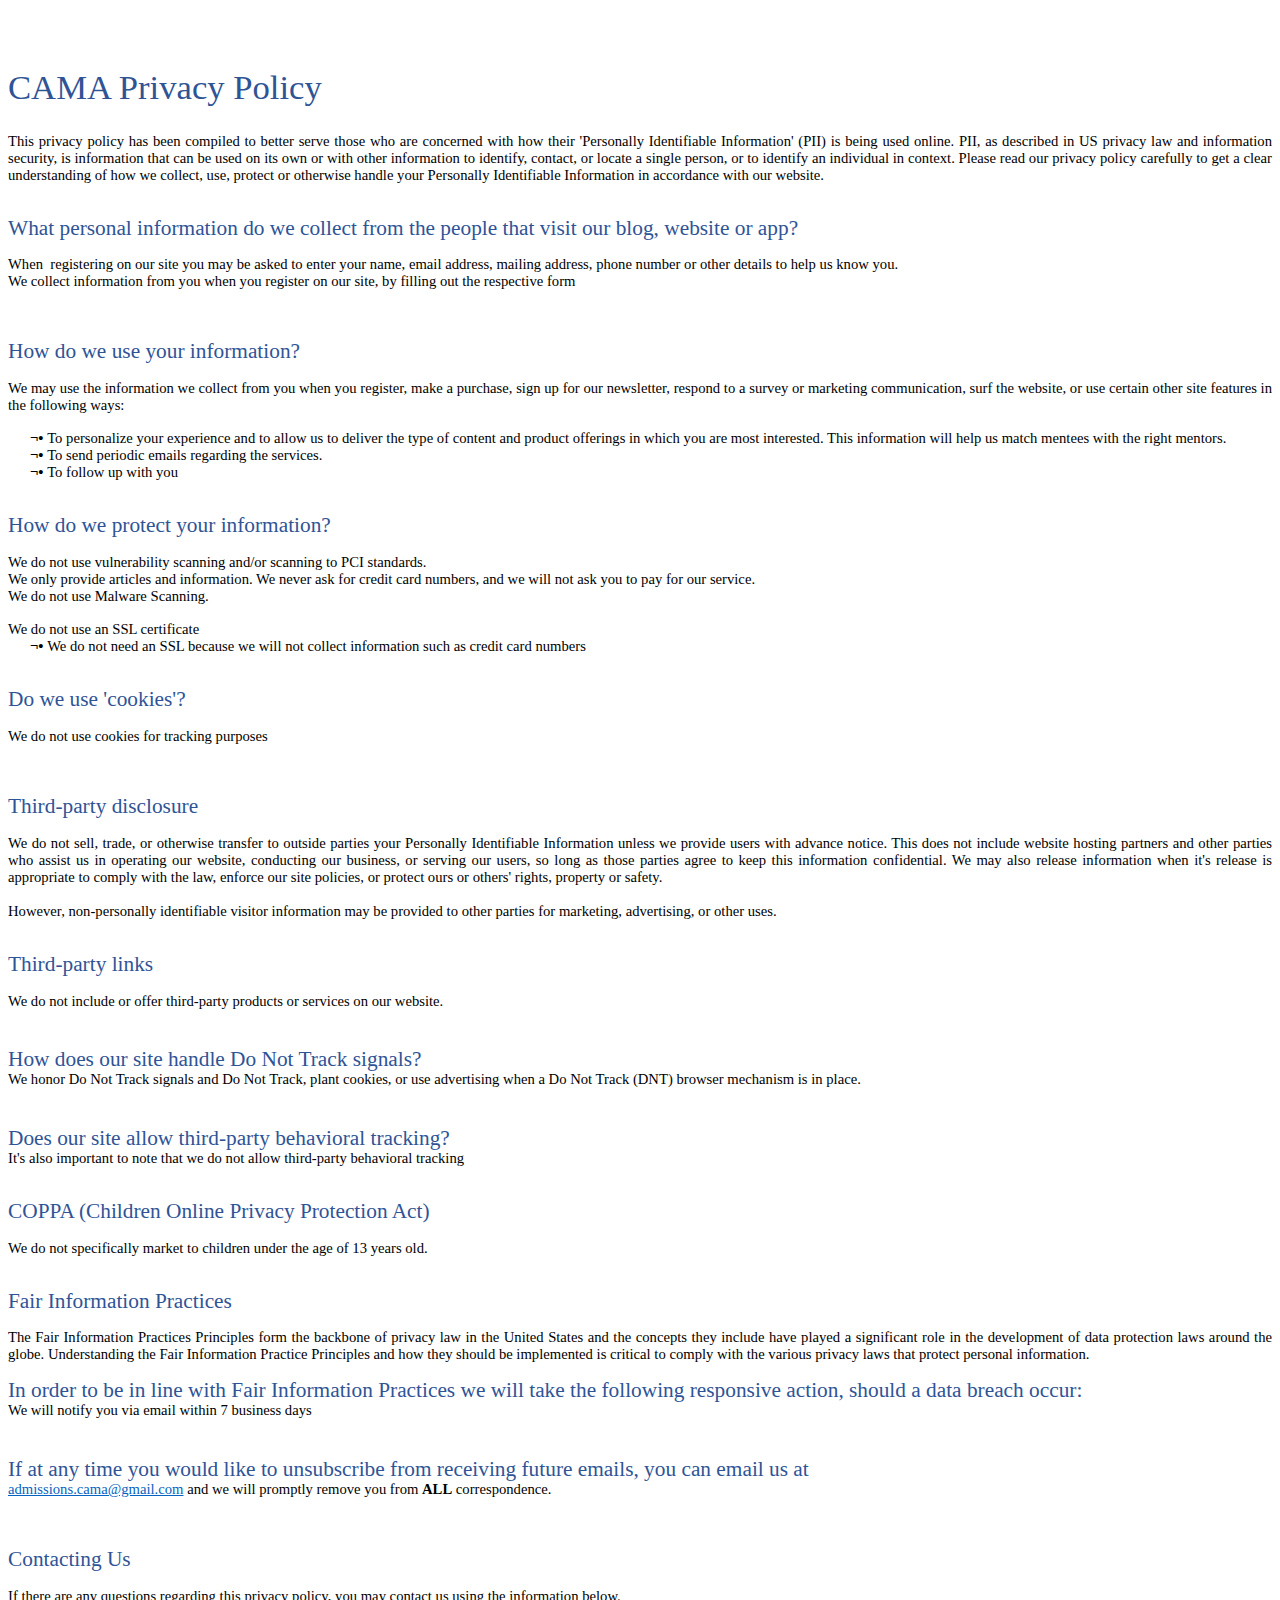
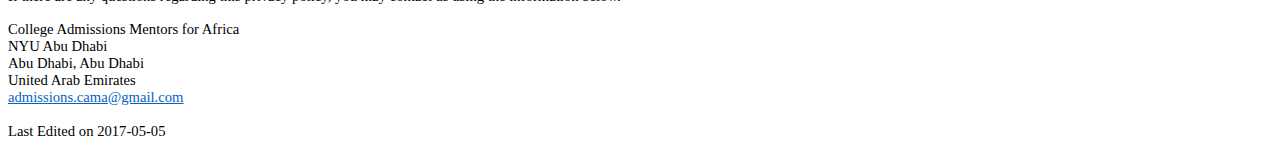
<file: CAMA Privacy Policy.html>
<html xmlns:v="urn:schemas-microsoft-com:vml"
xmlns:o="urn:schemas-microsoft-com:office:office"
xmlns:w="urn:schemas-microsoft-com:office:word"
xmlns:m="http://schemas.microsoft.com/office/2004/12/omml"
xmlns:mv="http://macVmlSchemaUri" xmlns="http://www.w3.org/TR/REC-html40">

<head>
<meta name=Title content="">
<meta name=Keywords content="">
<meta http-equiv=Content-Type content="text/html; charset=macintosh">
<meta name=ProgId content=Word.Document>
<meta name=Generator content="Microsoft Word 15">
<meta name=Originator content="Microsoft Word 15">
<link rel=File-List href="CAMA%20Privacy%20Policy.fld/filelist.xml">
<!--[if gte mso 9]><xml>
 <o:DocumentProperties>
  <o:Author>Christopher Luwanga</o:Author>
  <o:LastAuthor>Christopher Luwanga</o:LastAuthor>
  <o:Revision>8</o:Revision>
  <o:TotalTime>15</o:TotalTime>
  <o:Created>2017-05-05T08:58:00Z</o:Created>
  <o:LastSaved>2017-05-05T10:28:00Z</o:LastSaved>
  <o:Pages>3</o:Pages>
  <o:Words>707</o:Words>
  <o:Characters>4033</o:Characters>
  <o:Lines>33</o:Lines>
  <o:Paragraphs>9</o:Paragraphs>
  <o:CharactersWithSpaces>4731</o:CharactersWithSpaces>
  <o:Version>15.0</o:Version>
 </o:DocumentProperties>
 <o:OfficeDocumentSettings>
  <o:AllowPNG/>
 </o:OfficeDocumentSettings>
</xml><![endif]-->
<link rel=themeData href="CAMA%20Privacy%20Policy.fld/themedata.thmx">
<!--[if gte mso 9]><xml>
 <w:WordDocument>
  <w:View>Print</w:View>
  <w:SpellingState>Clean</w:SpellingState>
  <w:GrammarState>Clean</w:GrammarState>
  <w:TrackMoves>false</w:TrackMoves>
  <w:TrackFormatting/>
  <w:PunctuationKerning/>
  <w:ValidateAgainstSchemas/>
  <w:SaveIfXMLInvalid>false</w:SaveIfXMLInvalid>
  <w:IgnoreMixedContent>false</w:IgnoreMixedContent>
  <w:AlwaysShowPlaceholderText>false</w:AlwaysShowPlaceholderText>
  <w:DoNotPromoteQF/>
  <w:LidThemeOther>EN-US</w:LidThemeOther>
  <w:LidThemeAsian>ZH-CN</w:LidThemeAsian>
  <w:LidThemeComplexScript>AR-SA</w:LidThemeComplexScript>
  <w:Compatibility>
   <w:BreakWrappedTables/>
   <w:SnapToGridInCell/>
   <w:WrapTextWithPunct/>
   <w:UseAsianBreakRules/>
   <w:DontGrowAutofit/>
   <w:SplitPgBreakAndParaMark/>
   <w:EnableOpenTypeKerning/>
   <w:DontFlipMirrorIndents/>
   <w:OverrideTableStyleHps/>
  </w:Compatibility>
  <m:mathPr>
   <m:mathFont m:val="Cambria Math"/>
   <m:brkBin m:val="before"/>
   <m:brkBinSub m:val="&#45;-"/>
   <m:smallFrac m:val="off"/>
   <m:dispDef/>
   <m:lMargin m:val="0"/>
   <m:rMargin m:val="0"/>
   <m:defJc m:val="centerGroup"/>
   <m:wrapIndent m:val="1440"/>
   <m:intLim m:val="subSup"/>
   <m:naryLim m:val="undOvr"/>
  </m:mathPr></w:WordDocument>
</xml><![endif]--><!--[if gte mso 9]><xml>
 <w:LatentStyles DefLockedState="false" DefUnhideWhenUsed="false"
  DefSemiHidden="false" DefQFormat="false" DefPriority="99"
  LatentStyleCount="380">
  <w:LsdException Locked="false" Priority="0" QFormat="true" Name="Normal"/>
  <w:LsdException Locked="false" Priority="9" QFormat="true" Name="heading 1"/>
  <w:LsdException Locked="false" Priority="9" SemiHidden="true"
   UnhideWhenUsed="true" QFormat="true" Name="heading 2"/>
  <w:LsdException Locked="false" Priority="9" SemiHidden="true"
   UnhideWhenUsed="true" QFormat="true" Name="heading 3"/>
  <w:LsdException Locked="false" Priority="9" SemiHidden="true"
   UnhideWhenUsed="true" QFormat="true" Name="heading 4"/>
  <w:LsdException Locked="false" Priority="9" SemiHidden="true"
   UnhideWhenUsed="true" QFormat="true" Name="heading 5"/>
  <w:LsdException Locked="false" Priority="9" SemiHidden="true"
   UnhideWhenUsed="true" QFormat="true" Name="heading 6"/>
  <w:LsdException Locked="false" Priority="9" SemiHidden="true"
   UnhideWhenUsed="true" QFormat="true" Name="heading 7"/>
  <w:LsdException Locked="false" Priority="9" SemiHidden="true"
   UnhideWhenUsed="true" QFormat="true" Name="heading 8"/>
  <w:LsdException Locked="false" Priority="9" SemiHidden="true"
   UnhideWhenUsed="true" QFormat="true" Name="heading 9"/>
  <w:LsdException Locked="false" SemiHidden="true" UnhideWhenUsed="true"
   Name="index 1"/>
  <w:LsdException Locked="false" SemiHidden="true" UnhideWhenUsed="true"
   Name="index 2"/>
  <w:LsdException Locked="false" SemiHidden="true" UnhideWhenUsed="true"
   Name="index 3"/>
  <w:LsdException Locked="false" SemiHidden="true" UnhideWhenUsed="true"
   Name="index 4"/>
  <w:LsdException Locked="false" SemiHidden="true" UnhideWhenUsed="true"
   Name="index 5"/>
  <w:LsdException Locked="false" SemiHidden="true" UnhideWhenUsed="true"
   Name="index 6"/>
  <w:LsdException Locked="false" SemiHidden="true" UnhideWhenUsed="true"
   Name="index 7"/>
  <w:LsdException Locked="false" SemiHidden="true" UnhideWhenUsed="true"
   Name="index 8"/>
  <w:LsdException Locked="false" SemiHidden="true" UnhideWhenUsed="true"
   Name="index 9"/>
  <w:LsdException Locked="false" Priority="39" SemiHidden="true"
   UnhideWhenUsed="true" Name="toc 1"/>
  <w:LsdException Locked="false" Priority="39" SemiHidden="true"
   UnhideWhenUsed="true" Name="toc 2"/>
  <w:LsdException Locked="false" Priority="39" SemiHidden="true"
   UnhideWhenUsed="true" Name="toc 3"/>
  <w:LsdException Locked="false" Priority="39" SemiHidden="true"
   UnhideWhenUsed="true" Name="toc 4"/>
  <w:LsdException Locked="false" Priority="39" SemiHidden="true"
   UnhideWhenUsed="true" Name="toc 5"/>
  <w:LsdException Locked="false" Priority="39" SemiHidden="true"
   UnhideWhenUsed="true" Name="toc 6"/>
  <w:LsdException Locked="false" Priority="39" SemiHidden="true"
   UnhideWhenUsed="true" Name="toc 7"/>
  <w:LsdException Locked="false" Priority="39" SemiHidden="true"
   UnhideWhenUsed="true" Name="toc 8"/>
  <w:LsdException Locked="false" Priority="39" SemiHidden="true"
   UnhideWhenUsed="true" Name="toc 9"/>
  <w:LsdException Locked="false" SemiHidden="true" UnhideWhenUsed="true"
   Name="Normal Indent"/>
  <w:LsdException Locked="false" SemiHidden="true" UnhideWhenUsed="true"
   Name="footnote text"/>
  <w:LsdException Locked="false" SemiHidden="true" UnhideWhenUsed="true"
   Name="annotation text"/>
  <w:LsdException Locked="false" SemiHidden="true" UnhideWhenUsed="true"
   Name="header"/>
  <w:LsdException Locked="false" SemiHidden="true" UnhideWhenUsed="true"
   Name="footer"/>
  <w:LsdException Locked="false" SemiHidden="true" UnhideWhenUsed="true"
   Name="index heading"/>
  <w:LsdException Locked="false" Priority="35" SemiHidden="true"
   UnhideWhenUsed="true" QFormat="true" Name="caption"/>
  <w:LsdException Locked="false" SemiHidden="true" UnhideWhenUsed="true"
   Name="table of figures"/>
  <w:LsdException Locked="false" SemiHidden="true" UnhideWhenUsed="true"
   Name="envelope address"/>
  <w:LsdException Locked="false" SemiHidden="true" UnhideWhenUsed="true"
   Name="envelope return"/>
  <w:LsdException Locked="false" SemiHidden="true" UnhideWhenUsed="true"
   Name="footnote reference"/>
  <w:LsdException Locked="false" SemiHidden="true" UnhideWhenUsed="true"
   Name="annotation reference"/>
  <w:LsdException Locked="false" SemiHidden="true" UnhideWhenUsed="true"
   Name="line number"/>
  <w:LsdException Locked="false" SemiHidden="true" UnhideWhenUsed="true"
   Name="page number"/>
  <w:LsdException Locked="false" SemiHidden="true" UnhideWhenUsed="true"
   Name="endnote reference"/>
  <w:LsdException Locked="false" SemiHidden="true" UnhideWhenUsed="true"
   Name="endnote text"/>
  <w:LsdException Locked="false" SemiHidden="true" UnhideWhenUsed="true"
   Name="table of authorities"/>
  <w:LsdException Locked="false" SemiHidden="true" UnhideWhenUsed="true"
   Name="macro"/>
  <w:LsdException Locked="false" SemiHidden="true" UnhideWhenUsed="true"
   Name="toa heading"/>
  <w:LsdException Locked="false" SemiHidden="true" UnhideWhenUsed="true"
   Name="List"/>
  <w:LsdException Locked="false" SemiHidden="true" UnhideWhenUsed="true"
   Name="List Bullet"/>
  <w:LsdException Locked="false" SemiHidden="true" UnhideWhenUsed="true"
   Name="List Number"/>
  <w:LsdException Locked="false" SemiHidden="true" UnhideWhenUsed="true"
   Name="List 2"/>
  <w:LsdException Locked="false" SemiHidden="true" UnhideWhenUsed="true"
   Name="List 3"/>
  <w:LsdException Locked="false" SemiHidden="true" UnhideWhenUsed="true"
   Name="List 4"/>
  <w:LsdException Locked="false" SemiHidden="true" UnhideWhenUsed="true"
   Name="List 5"/>
  <w:LsdException Locked="false" SemiHidden="true" UnhideWhenUsed="true"
   Name="List Bullet 2"/>
  <w:LsdException Locked="false" SemiHidden="true" UnhideWhenUsed="true"
   Name="List Bullet 3"/>
  <w:LsdException Locked="false" SemiHidden="true" UnhideWhenUsed="true"
   Name="List Bullet 4"/>
  <w:LsdException Locked="false" SemiHidden="true" UnhideWhenUsed="true"
   Name="List Bullet 5"/>
  <w:LsdException Locked="false" SemiHidden="true" UnhideWhenUsed="true"
   Name="List Number 2"/>
  <w:LsdException Locked="false" SemiHidden="true" UnhideWhenUsed="true"
   Name="List Number 3"/>
  <w:LsdException Locked="false" SemiHidden="true" UnhideWhenUsed="true"
   Name="List Number 4"/>
  <w:LsdException Locked="false" SemiHidden="true" UnhideWhenUsed="true"
   Name="List Number 5"/>
  <w:LsdException Locked="false" Priority="10" QFormat="true" Name="Title"/>
  <w:LsdException Locked="false" SemiHidden="true" UnhideWhenUsed="true"
   Name="Closing"/>
  <w:LsdException Locked="false" SemiHidden="true" UnhideWhenUsed="true"
   Name="Signature"/>
  <w:LsdException Locked="false" Priority="1" SemiHidden="true"
   UnhideWhenUsed="true" Name="Default Paragraph Font"/>
  <w:LsdException Locked="false" SemiHidden="true" UnhideWhenUsed="true"
   Name="Body Text"/>
  <w:LsdException Locked="false" SemiHidden="true" UnhideWhenUsed="true"
   Name="Body Text Indent"/>
  <w:LsdException Locked="false" SemiHidden="true" UnhideWhenUsed="true"
   Name="List Continue"/>
  <w:LsdException Locked="false" SemiHidden="true" UnhideWhenUsed="true"
   Name="List Continue 2"/>
  <w:LsdException Locked="false" SemiHidden="true" UnhideWhenUsed="true"
   Name="List Continue 3"/>
  <w:LsdException Locked="false" SemiHidden="true" UnhideWhenUsed="true"
   Name="List Continue 4"/>
  <w:LsdException Locked="false" SemiHidden="true" UnhideWhenUsed="true"
   Name="List Continue 5"/>
  <w:LsdException Locked="false" SemiHidden="true" UnhideWhenUsed="true"
   Name="Message Header"/>
  <w:LsdException Locked="false" Priority="11" QFormat="true" Name="Subtitle"/>
  <w:LsdException Locked="false" SemiHidden="true" UnhideWhenUsed="true"
   Name="Salutation"/>
  <w:LsdException Locked="false" SemiHidden="true" UnhideWhenUsed="true"
   Name="Date"/>
  <w:LsdException Locked="false" SemiHidden="true" UnhideWhenUsed="true"
   Name="Body Text First Indent"/>
  <w:LsdException Locked="false" SemiHidden="true" UnhideWhenUsed="true"
   Name="Body Text First Indent 2"/>
  <w:LsdException Locked="false" SemiHidden="true" UnhideWhenUsed="true"
   Name="Note Heading"/>
  <w:LsdException Locked="false" SemiHidden="true" UnhideWhenUsed="true"
   Name="Body Text 2"/>
  <w:LsdException Locked="false" SemiHidden="true" UnhideWhenUsed="true"
   Name="Body Text 3"/>
  <w:LsdException Locked="false" SemiHidden="true" UnhideWhenUsed="true"
   Name="Body Text Indent 2"/>
  <w:LsdException Locked="false" SemiHidden="true" UnhideWhenUsed="true"
   Name="Body Text Indent 3"/>
  <w:LsdException Locked="false" SemiHidden="true" UnhideWhenUsed="true"
   Name="Block Text"/>
  <w:LsdException Locked="false" SemiHidden="true" UnhideWhenUsed="true"
   Name="Hyperlink"/>
  <w:LsdException Locked="false" SemiHidden="true" UnhideWhenUsed="true"
   Name="FollowedHyperlink"/>
  <w:LsdException Locked="false" Priority="22" QFormat="true" Name="Strong"/>
  <w:LsdException Locked="false" Priority="20" QFormat="true" Name="Emphasis"/>
  <w:LsdException Locked="false" SemiHidden="true" UnhideWhenUsed="true"
   Name="Document Map"/>
  <w:LsdException Locked="false" SemiHidden="true" UnhideWhenUsed="true"
   Name="Plain Text"/>
  <w:LsdException Locked="false" SemiHidden="true" UnhideWhenUsed="true"
   Name="E-mail Signature"/>
  <w:LsdException Locked="false" SemiHidden="true" UnhideWhenUsed="true"
   Name="HTML Top of Form"/>
  <w:LsdException Locked="false" SemiHidden="true" UnhideWhenUsed="true"
   Name="HTML Bottom of Form"/>
  <w:LsdException Locked="false" SemiHidden="true" UnhideWhenUsed="true"
   Name="Normal (Web)"/>
  <w:LsdException Locked="false" SemiHidden="true" UnhideWhenUsed="true"
   Name="HTML Acronym"/>
  <w:LsdException Locked="false" SemiHidden="true" UnhideWhenUsed="true"
   Name="HTML Address"/>
  <w:LsdException Locked="false" SemiHidden="true" UnhideWhenUsed="true"
   Name="HTML Cite"/>
  <w:LsdException Locked="false" SemiHidden="true" UnhideWhenUsed="true"
   Name="HTML Code"/>
  <w:LsdException Locked="false" SemiHidden="true" UnhideWhenUsed="true"
   Name="HTML Definition"/>
  <w:LsdException Locked="false" SemiHidden="true" UnhideWhenUsed="true"
   Name="HTML Keyboard"/>
  <w:LsdException Locked="false" SemiHidden="true" UnhideWhenUsed="true"
   Name="HTML Preformatted"/>
  <w:LsdException Locked="false" SemiHidden="true" UnhideWhenUsed="true"
   Name="HTML Sample"/>
  <w:LsdException Locked="false" SemiHidden="true" UnhideWhenUsed="true"
   Name="HTML Typewriter"/>
  <w:LsdException Locked="false" SemiHidden="true" UnhideWhenUsed="true"
   Name="HTML Variable"/>
  <w:LsdException Locked="false" SemiHidden="true" UnhideWhenUsed="true"
   Name="Normal Table"/>
  <w:LsdException Locked="false" SemiHidden="true" UnhideWhenUsed="true"
   Name="annotation subject"/>
  <w:LsdException Locked="false" SemiHidden="true" UnhideWhenUsed="true"
   Name="No List"/>
  <w:LsdException Locked="false" SemiHidden="true" UnhideWhenUsed="true"
   Name="Outline List 1"/>
  <w:LsdException Locked="false" SemiHidden="true" UnhideWhenUsed="true"
   Name="Outline List 2"/>
  <w:LsdException Locked="false" SemiHidden="true" UnhideWhenUsed="true"
   Name="Outline List 3"/>
  <w:LsdException Locked="false" SemiHidden="true" UnhideWhenUsed="true"
   Name="Table Simple 1"/>
  <w:LsdException Locked="false" SemiHidden="true" UnhideWhenUsed="true"
   Name="Table Simple 2"/>
  <w:LsdException Locked="false" SemiHidden="true" UnhideWhenUsed="true"
   Name="Table Simple 3"/>
  <w:LsdException Locked="false" SemiHidden="true" UnhideWhenUsed="true"
   Name="Table Classic 1"/>
  <w:LsdException Locked="false" SemiHidden="true" UnhideWhenUsed="true"
   Name="Table Classic 2"/>
  <w:LsdException Locked="false" SemiHidden="true" UnhideWhenUsed="true"
   Name="Table Classic 3"/>
  <w:LsdException Locked="false" SemiHidden="true" UnhideWhenUsed="true"
   Name="Table Classic 4"/>
  <w:LsdException Locked="false" SemiHidden="true" UnhideWhenUsed="true"
   Name="Table Colorful 1"/>
  <w:LsdException Locked="false" SemiHidden="true" UnhideWhenUsed="true"
   Name="Table Colorful 2"/>
  <w:LsdException Locked="false" SemiHidden="true" UnhideWhenUsed="true"
   Name="Table Colorful 3"/>
  <w:LsdException Locked="false" SemiHidden="true" UnhideWhenUsed="true"
   Name="Table Columns 1"/>
  <w:LsdException Locked="false" SemiHidden="true" UnhideWhenUsed="true"
   Name="Table Columns 2"/>
  <w:LsdException Locked="false" SemiHidden="true" UnhideWhenUsed="true"
   Name="Table Columns 3"/>
  <w:LsdException Locked="false" SemiHidden="true" UnhideWhenUsed="true"
   Name="Table Columns 4"/>
  <w:LsdException Locked="false" SemiHidden="true" UnhideWhenUsed="true"
   Name="Table Columns 5"/>
  <w:LsdException Locked="false" SemiHidden="true" UnhideWhenUsed="true"
   Name="Table Grid 1"/>
  <w:LsdException Locked="false" SemiHidden="true" UnhideWhenUsed="true"
   Name="Table Grid 2"/>
  <w:LsdException Locked="false" SemiHidden="true" UnhideWhenUsed="true"
   Name="Table Grid 3"/>
  <w:LsdException Locked="false" SemiHidden="true" UnhideWhenUsed="true"
   Name="Table Grid 4"/>
  <w:LsdException Locked="false" SemiHidden="true" UnhideWhenUsed="true"
   Name="Table Grid 5"/>
  <w:LsdException Locked="false" SemiHidden="true" UnhideWhenUsed="true"
   Name="Table Grid 6"/>
  <w:LsdException Locked="false" SemiHidden="true" UnhideWhenUsed="true"
   Name="Table Grid 7"/>
  <w:LsdException Locked="false" SemiHidden="true" UnhideWhenUsed="true"
   Name="Table Grid 8"/>
  <w:LsdException Locked="false" SemiHidden="true" UnhideWhenUsed="true"
   Name="Table List 1"/>
  <w:LsdException Locked="false" SemiHidden="true" UnhideWhenUsed="true"
   Name="Table List 2"/>
  <w:LsdException Locked="false" SemiHidden="true" UnhideWhenUsed="true"
   Name="Table List 3"/>
  <w:LsdException Locked="false" SemiHidden="true" UnhideWhenUsed="true"
   Name="Table List 4"/>
  <w:LsdException Locked="false" SemiHidden="true" UnhideWhenUsed="true"
   Name="Table List 5"/>
  <w:LsdException Locked="false" SemiHidden="true" UnhideWhenUsed="true"
   Name="Table List 6"/>
  <w:LsdException Locked="false" SemiHidden="true" UnhideWhenUsed="true"
   Name="Table List 7"/>
  <w:LsdException Locked="false" SemiHidden="true" UnhideWhenUsed="true"
   Name="Table List 8"/>
  <w:LsdException Locked="false" SemiHidden="true" UnhideWhenUsed="true"
   Name="Table 3D effects 1"/>
  <w:LsdException Locked="false" SemiHidden="true" UnhideWhenUsed="true"
   Name="Table 3D effects 2"/>
  <w:LsdException Locked="false" SemiHidden="true" UnhideWhenUsed="true"
   Name="Table 3D effects 3"/>
  <w:LsdException Locked="false" SemiHidden="true" UnhideWhenUsed="true"
   Name="Table Contemporary"/>
  <w:LsdException Locked="false" SemiHidden="true" UnhideWhenUsed="true"
   Name="Table Elegant"/>
  <w:LsdException Locked="false" SemiHidden="true" UnhideWhenUsed="true"
   Name="Table Professional"/>
  <w:LsdException Locked="false" SemiHidden="true" UnhideWhenUsed="true"
   Name="Table Subtle 1"/>
  <w:LsdException Locked="false" SemiHidden="true" UnhideWhenUsed="true"
   Name="Table Subtle 2"/>
  <w:LsdException Locked="false" SemiHidden="true" UnhideWhenUsed="true"
   Name="Table Web 1"/>
  <w:LsdException Locked="false" SemiHidden="true" UnhideWhenUsed="true"
   Name="Table Web 2"/>
  <w:LsdException Locked="false" SemiHidden="true" UnhideWhenUsed="true"
   Name="Table Web 3"/>
  <w:LsdException Locked="false" SemiHidden="true" UnhideWhenUsed="true"
   Name="Balloon Text"/>
  <w:LsdException Locked="false" Priority="39" Name="Table Grid"/>
  <w:LsdException Locked="false" SemiHidden="true" UnhideWhenUsed="true"
   Name="Table Theme"/>
  <w:LsdException Locked="false" SemiHidden="true" Name="Placeholder Text"/>
  <w:LsdException Locked="false" Priority="1" QFormat="true" Name="No Spacing"/>
  <w:LsdException Locked="false" Priority="60" Name="Light Shading"/>
  <w:LsdException Locked="false" Priority="61" Name="Light List"/>
  <w:LsdException Locked="false" Priority="62" Name="Light Grid"/>
  <w:LsdException Locked="false" Priority="63" Name="Medium Shading 1"/>
  <w:LsdException Locked="false" Priority="64" Name="Medium Shading 2"/>
  <w:LsdException Locked="false" Priority="65" Name="Medium List 1"/>
  <w:LsdException Locked="false" Priority="66" Name="Medium List 2"/>
  <w:LsdException Locked="false" Priority="67" Name="Medium Grid 1"/>
  <w:LsdException Locked="false" Priority="68" Name="Medium Grid 2"/>
  <w:LsdException Locked="false" Priority="69" Name="Medium Grid 3"/>
  <w:LsdException Locked="false" Priority="70" Name="Dark List"/>
  <w:LsdException Locked="false" Priority="71" Name="Colorful Shading"/>
  <w:LsdException Locked="false" Priority="72" Name="Colorful List"/>
  <w:LsdException Locked="false" Priority="73" Name="Colorful Grid"/>
  <w:LsdException Locked="false" Priority="60" Name="Light Shading Accent 1"/>
  <w:LsdException Locked="false" Priority="61" Name="Light List Accent 1"/>
  <w:LsdException Locked="false" Priority="62" Name="Light Grid Accent 1"/>
  <w:LsdException Locked="false" Priority="63" Name="Medium Shading 1 Accent 1"/>
  <w:LsdException Locked="false" Priority="64" Name="Medium Shading 2 Accent 1"/>
  <w:LsdException Locked="false" Priority="65" Name="Medium List 1 Accent 1"/>
  <w:LsdException Locked="false" SemiHidden="true" Name="Revision"/>
  <w:LsdException Locked="false" Priority="34" QFormat="true"
   Name="List Paragraph"/>
  <w:LsdException Locked="false" Priority="29" QFormat="true" Name="Quote"/>
  <w:LsdException Locked="false" Priority="30" QFormat="true"
   Name="Intense Quote"/>
  <w:LsdException Locked="false" Priority="66" Name="Medium List 2 Accent 1"/>
  <w:LsdException Locked="false" Priority="67" Name="Medium Grid 1 Accent 1"/>
  <w:LsdException Locked="false" Priority="68" Name="Medium Grid 2 Accent 1"/>
  <w:LsdException Locked="false" Priority="69" Name="Medium Grid 3 Accent 1"/>
  <w:LsdException Locked="false" Priority="70" Name="Dark List Accent 1"/>
  <w:LsdException Locked="false" Priority="71" Name="Colorful Shading Accent 1"/>
  <w:LsdException Locked="false" Priority="72" Name="Colorful List Accent 1"/>
  <w:LsdException Locked="false" Priority="73" Name="Colorful Grid Accent 1"/>
  <w:LsdException Locked="false" Priority="60" Name="Light Shading Accent 2"/>
  <w:LsdException Locked="false" Priority="61" Name="Light List Accent 2"/>
  <w:LsdException Locked="false" Priority="62" Name="Light Grid Accent 2"/>
  <w:LsdException Locked="false" Priority="63" Name="Medium Shading 1 Accent 2"/>
  <w:LsdException Locked="false" Priority="64" Name="Medium Shading 2 Accent 2"/>
  <w:LsdException Locked="false" Priority="65" Name="Medium List 1 Accent 2"/>
  <w:LsdException Locked="false" Priority="66" Name="Medium List 2 Accent 2"/>
  <w:LsdException Locked="false" Priority="67" Name="Medium Grid 1 Accent 2"/>
  <w:LsdException Locked="false" Priority="68" Name="Medium Grid 2 Accent 2"/>
  <w:LsdException Locked="false" Priority="69" Name="Medium Grid 3 Accent 2"/>
  <w:LsdException Locked="false" Priority="70" Name="Dark List Accent 2"/>
  <w:LsdException Locked="false" Priority="71" Name="Colorful Shading Accent 2"/>
  <w:LsdException Locked="false" Priority="72" Name="Colorful List Accent 2"/>
  <w:LsdException Locked="false" Priority="73" Name="Colorful Grid Accent 2"/>
  <w:LsdException Locked="false" Priority="60" Name="Light Shading Accent 3"/>
  <w:LsdException Locked="false" Priority="61" Name="Light List Accent 3"/>
  <w:LsdException Locked="false" Priority="62" Name="Light Grid Accent 3"/>
  <w:LsdException Locked="false" Priority="63" Name="Medium Shading 1 Accent 3"/>
  <w:LsdException Locked="false" Priority="64" Name="Medium Shading 2 Accent 3"/>
  <w:LsdException Locked="false" Priority="65" Name="Medium List 1 Accent 3"/>
  <w:LsdException Locked="false" Priority="66" Name="Medium List 2 Accent 3"/>
  <w:LsdException Locked="false" Priority="67" Name="Medium Grid 1 Accent 3"/>
  <w:LsdException Locked="false" Priority="68" Name="Medium Grid 2 Accent 3"/>
  <w:LsdException Locked="false" Priority="69" Name="Medium Grid 3 Accent 3"/>
  <w:LsdException Locked="false" Priority="70" Name="Dark List Accent 3"/>
  <w:LsdException Locked="false" Priority="71" Name="Colorful Shading Accent 3"/>
  <w:LsdException Locked="false" Priority="72" Name="Colorful List Accent 3"/>
  <w:LsdException Locked="false" Priority="73" Name="Colorful Grid Accent 3"/>
  <w:LsdException Locked="false" Priority="60" Name="Light Shading Accent 4"/>
  <w:LsdException Locked="false" Priority="61" Name="Light List Accent 4"/>
  <w:LsdException Locked="false" Priority="62" Name="Light Grid Accent 4"/>
  <w:LsdException Locked="false" Priority="63" Name="Medium Shading 1 Accent 4"/>
  <w:LsdException Locked="false" Priority="64" Name="Medium Shading 2 Accent 4"/>
  <w:LsdException Locked="false" Priority="65" Name="Medium List 1 Accent 4"/>
  <w:LsdException Locked="false" Priority="66" Name="Medium List 2 Accent 4"/>
  <w:LsdException Locked="false" Priority="67" Name="Medium Grid 1 Accent 4"/>
  <w:LsdException Locked="false" Priority="68" Name="Medium Grid 2 Accent 4"/>
  <w:LsdException Locked="false" Priority="69" Name="Medium Grid 3 Accent 4"/>
  <w:LsdException Locked="false" Priority="70" Name="Dark List Accent 4"/>
  <w:LsdException Locked="false" Priority="71" Name="Colorful Shading Accent 4"/>
  <w:LsdException Locked="false" Priority="72" Name="Colorful List Accent 4"/>
  <w:LsdException Locked="false" Priority="73" Name="Colorful Grid Accent 4"/>
  <w:LsdException Locked="false" Priority="60" Name="Light Shading Accent 5"/>
  <w:LsdException Locked="false" Priority="61" Name="Light List Accent 5"/>
  <w:LsdException Locked="false" Priority="62" Name="Light Grid Accent 5"/>
  <w:LsdException Locked="false" Priority="63" Name="Medium Shading 1 Accent 5"/>
  <w:LsdException Locked="false" Priority="64" Name="Medium Shading 2 Accent 5"/>
  <w:LsdException Locked="false" Priority="65" Name="Medium List 1 Accent 5"/>
  <w:LsdException Locked="false" Priority="66" Name="Medium List 2 Accent 5"/>
  <w:LsdException Locked="false" Priority="67" Name="Medium Grid 1 Accent 5"/>
  <w:LsdException Locked="false" Priority="68" Name="Medium Grid 2 Accent 5"/>
  <w:LsdException Locked="false" Priority="69" Name="Medium Grid 3 Accent 5"/>
  <w:LsdException Locked="false" Priority="70" Name="Dark List Accent 5"/>
  <w:LsdException Locked="false" Priority="71" Name="Colorful Shading Accent 5"/>
  <w:LsdException Locked="false" Priority="72" Name="Colorful List Accent 5"/>
  <w:LsdException Locked="false" Priority="73" Name="Colorful Grid Accent 5"/>
  <w:LsdException Locked="false" Priority="60" Name="Light Shading Accent 6"/>
  <w:LsdException Locked="false" Priority="61" Name="Light List Accent 6"/>
  <w:LsdException Locked="false" Priority="62" Name="Light Grid Accent 6"/>
  <w:LsdException Locked="false" Priority="63" Name="Medium Shading 1 Accent 6"/>
  <w:LsdException Locked="false" Priority="64" Name="Medium Shading 2 Accent 6"/>
  <w:LsdException Locked="false" Priority="65" Name="Medium List 1 Accent 6"/>
  <w:LsdException Locked="false" Priority="66" Name="Medium List 2 Accent 6"/>
  <w:LsdException Locked="false" Priority="67" Name="Medium Grid 1 Accent 6"/>
  <w:LsdException Locked="false" Priority="68" Name="Medium Grid 2 Accent 6"/>
  <w:LsdException Locked="false" Priority="69" Name="Medium Grid 3 Accent 6"/>
  <w:LsdException Locked="false" Priority="70" Name="Dark List Accent 6"/>
  <w:LsdException Locked="false" Priority="71" Name="Colorful Shading Accent 6"/>
  <w:LsdException Locked="false" Priority="72" Name="Colorful List Accent 6"/>
  <w:LsdException Locked="false" Priority="73" Name="Colorful Grid Accent 6"/>
  <w:LsdException Locked="false" Priority="19" QFormat="true"
   Name="Subtle Emphasis"/>
  <w:LsdException Locked="false" Priority="21" QFormat="true"
   Name="Intense Emphasis"/>
  <w:LsdException Locked="false" Priority="31" QFormat="true"
   Name="Subtle Reference"/>
  <w:LsdException Locked="false" Priority="32" QFormat="true"
   Name="Intense Reference"/>
  <w:LsdException Locked="false" Priority="33" QFormat="true" Name="Book Title"/>
  <w:LsdException Locked="false" Priority="37" SemiHidden="true"
   UnhideWhenUsed="true" Name="Bibliography"/>
  <w:LsdException Locked="false" Priority="39" SemiHidden="true"
   UnhideWhenUsed="true" QFormat="true" Name="TOC Heading"/>
  <w:LsdException Locked="false" Priority="41" Name="Plain Table 1"/>
  <w:LsdException Locked="false" Priority="42" Name="Plain Table 2"/>
  <w:LsdException Locked="false" Priority="43" Name="Plain Table 3"/>
  <w:LsdException Locked="false" Priority="44" Name="Plain Table 4"/>
  <w:LsdException Locked="false" Priority="45" Name="Plain Table 5"/>
  <w:LsdException Locked="false" Priority="40" Name="Grid Table Light"/>
  <w:LsdException Locked="false" Priority="46" Name="Grid Table 1 Light"/>
  <w:LsdException Locked="false" Priority="47" Name="Grid Table 2"/>
  <w:LsdException Locked="false" Priority="48" Name="Grid Table 3"/>
  <w:LsdException Locked="false" Priority="49" Name="Grid Table 4"/>
  <w:LsdException Locked="false" Priority="50" Name="Grid Table 5 Dark"/>
  <w:LsdException Locked="false" Priority="51" Name="Grid Table 6 Colorful"/>
  <w:LsdException Locked="false" Priority="52" Name="Grid Table 7 Colorful"/>
  <w:LsdException Locked="false" Priority="46"
   Name="Grid Table 1 Light Accent 1"/>
  <w:LsdException Locked="false" Priority="47" Name="Grid Table 2 Accent 1"/>
  <w:LsdException Locked="false" Priority="48" Name="Grid Table 3 Accent 1"/>
  <w:LsdException Locked="false" Priority="49" Name="Grid Table 4 Accent 1"/>
  <w:LsdException Locked="false" Priority="50" Name="Grid Table 5 Dark Accent 1"/>
  <w:LsdException Locked="false" Priority="51"
   Name="Grid Table 6 Colorful Accent 1"/>
  <w:LsdException Locked="false" Priority="52"
   Name="Grid Table 7 Colorful Accent 1"/>
  <w:LsdException Locked="false" Priority="46"
   Name="Grid Table 1 Light Accent 2"/>
  <w:LsdException Locked="false" Priority="47" Name="Grid Table 2 Accent 2"/>
  <w:LsdException Locked="false" Priority="48" Name="Grid Table 3 Accent 2"/>
  <w:LsdException Locked="false" Priority="49" Name="Grid Table 4 Accent 2"/>
  <w:LsdException Locked="false" Priority="50" Name="Grid Table 5 Dark Accent 2"/>
  <w:LsdException Locked="false" Priority="51"
   Name="Grid Table 6 Colorful Accent 2"/>
  <w:LsdException Locked="false" Priority="52"
   Name="Grid Table 7 Colorful Accent 2"/>
  <w:LsdException Locked="false" Priority="46"
   Name="Grid Table 1 Light Accent 3"/>
  <w:LsdException Locked="false" Priority="47" Name="Grid Table 2 Accent 3"/>
  <w:LsdException Locked="false" Priority="48" Name="Grid Table 3 Accent 3"/>
  <w:LsdException Locked="false" Priority="49" Name="Grid Table 4 Accent 3"/>
  <w:LsdException Locked="false" Priority="50" Name="Grid Table 5 Dark Accent 3"/>
  <w:LsdException Locked="false" Priority="51"
   Name="Grid Table 6 Colorful Accent 3"/>
  <w:LsdException Locked="false" Priority="52"
   Name="Grid Table 7 Colorful Accent 3"/>
  <w:LsdException Locked="false" Priority="46"
   Name="Grid Table 1 Light Accent 4"/>
  <w:LsdException Locked="false" Priority="47" Name="Grid Table 2 Accent 4"/>
  <w:LsdException Locked="false" Priority="48" Name="Grid Table 3 Accent 4"/>
  <w:LsdException Locked="false" Priority="49" Name="Grid Table 4 Accent 4"/>
  <w:LsdException Locked="false" Priority="50" Name="Grid Table 5 Dark Accent 4"/>
  <w:LsdException Locked="false" Priority="51"
   Name="Grid Table 6 Colorful Accent 4"/>
  <w:LsdException Locked="false" Priority="52"
   Name="Grid Table 7 Colorful Accent 4"/>
  <w:LsdException Locked="false" Priority="46"
   Name="Grid Table 1 Light Accent 5"/>
  <w:LsdException Locked="false" Priority="47" Name="Grid Table 2 Accent 5"/>
  <w:LsdException Locked="false" Priority="48" Name="Grid Table 3 Accent 5"/>
  <w:LsdException Locked="false" Priority="49" Name="Grid Table 4 Accent 5"/>
  <w:LsdException Locked="false" Priority="50" Name="Grid Table 5 Dark Accent 5"/>
  <w:LsdException Locked="false" Priority="51"
   Name="Grid Table 6 Colorful Accent 5"/>
  <w:LsdException Locked="false" Priority="52"
   Name="Grid Table 7 Colorful Accent 5"/>
  <w:LsdException Locked="false" Priority="46"
   Name="Grid Table 1 Light Accent 6"/>
  <w:LsdException Locked="false" Priority="47" Name="Grid Table 2 Accent 6"/>
  <w:LsdException Locked="false" Priority="48" Name="Grid Table 3 Accent 6"/>
  <w:LsdException Locked="false" Priority="49" Name="Grid Table 4 Accent 6"/>
  <w:LsdException Locked="false" Priority="50" Name="Grid Table 5 Dark Accent 6"/>
  <w:LsdException Locked="false" Priority="51"
   Name="Grid Table 6 Colorful Accent 6"/>
  <w:LsdException Locked="false" Priority="52"
   Name="Grid Table 7 Colorful Accent 6"/>
  <w:LsdException Locked="false" Priority="46" Name="List Table 1 Light"/>
  <w:LsdException Locked="false" Priority="47" Name="List Table 2"/>
  <w:LsdException Locked="false" Priority="48" Name="List Table 3"/>
  <w:LsdException Locked="false" Priority="49" Name="List Table 4"/>
  <w:LsdException Locked="false" Priority="50" Name="List Table 5 Dark"/>
  <w:LsdException Locked="false" Priority="51" Name="List Table 6 Colorful"/>
  <w:LsdException Locked="false" Priority="52" Name="List Table 7 Colorful"/>
  <w:LsdException Locked="false" Priority="46"
   Name="List Table 1 Light Accent 1"/>
  <w:LsdException Locked="false" Priority="47" Name="List Table 2 Accent 1"/>
  <w:LsdException Locked="false" Priority="48" Name="List Table 3 Accent 1"/>
  <w:LsdException Locked="false" Priority="49" Name="List Table 4 Accent 1"/>
  <w:LsdException Locked="false" Priority="50" Name="List Table 5 Dark Accent 1"/>
  <w:LsdException Locked="false" Priority="51"
   Name="List Table 6 Colorful Accent 1"/>
  <w:LsdException Locked="false" Priority="52"
   Name="List Table 7 Colorful Accent 1"/>
  <w:LsdException Locked="false" Priority="46"
   Name="List Table 1 Light Accent 2"/>
  <w:LsdException Locked="false" Priority="47" Name="List Table 2 Accent 2"/>
  <w:LsdException Locked="false" Priority="48" Name="List Table 3 Accent 2"/>
  <w:LsdException Locked="false" Priority="49" Name="List Table 4 Accent 2"/>
  <w:LsdException Locked="false" Priority="50" Name="List Table 5 Dark Accent 2"/>
  <w:LsdException Locked="false" Priority="51"
   Name="List Table 6 Colorful Accent 2"/>
  <w:LsdException Locked="false" Priority="52"
   Name="List Table 7 Colorful Accent 2"/>
  <w:LsdException Locked="false" Priority="46"
   Name="List Table 1 Light Accent 3"/>
  <w:LsdException Locked="false" Priority="47" Name="List Table 2 Accent 3"/>
  <w:LsdException Locked="false" Priority="48" Name="List Table 3 Accent 3"/>
  <w:LsdException Locked="false" Priority="49" Name="List Table 4 Accent 3"/>
  <w:LsdException Locked="false" Priority="50" Name="List Table 5 Dark Accent 3"/>
  <w:LsdException Locked="false" Priority="51"
   Name="List Table 6 Colorful Accent 3"/>
  <w:LsdException Locked="false" Priority="52"
   Name="List Table 7 Colorful Accent 3"/>
  <w:LsdException Locked="false" Priority="46"
   Name="List Table 1 Light Accent 4"/>
  <w:LsdException Locked="false" Priority="47" Name="List Table 2 Accent 4"/>
  <w:LsdException Locked="false" Priority="48" Name="List Table 3 Accent 4"/>
  <w:LsdException Locked="false" Priority="49" Name="List Table 4 Accent 4"/>
  <w:LsdException Locked="false" Priority="50" Name="List Table 5 Dark Accent 4"/>
  <w:LsdException Locked="false" Priority="51"
   Name="List Table 6 Colorful Accent 4"/>
  <w:LsdException Locked="false" Priority="52"
   Name="List Table 7 Colorful Accent 4"/>
  <w:LsdException Locked="false" Priority="46"
   Name="List Table 1 Light Accent 5"/>
  <w:LsdException Locked="false" Priority="47" Name="List Table 2 Accent 5"/>
  <w:LsdException Locked="false" Priority="48" Name="List Table 3 Accent 5"/>
  <w:LsdException Locked="false" Priority="49" Name="List Table 4 Accent 5"/>
  <w:LsdException Locked="false" Priority="50" Name="List Table 5 Dark Accent 5"/>
  <w:LsdException Locked="false" Priority="51"
   Name="List Table 6 Colorful Accent 5"/>
  <w:LsdException Locked="false" Priority="52"
   Name="List Table 7 Colorful Accent 5"/>
  <w:LsdException Locked="false" Priority="46"
   Name="List Table 1 Light Accent 6"/>
  <w:LsdException Locked="false" Priority="47" Name="List Table 2 Accent 6"/>
  <w:LsdException Locked="false" Priority="48" Name="List Table 3 Accent 6"/>
  <w:LsdException Locked="false" Priority="49" Name="List Table 4 Accent 6"/>
  <w:LsdException Locked="false" Priority="50" Name="List Table 5 Dark Accent 6"/>
  <w:LsdException Locked="false" Priority="51"
   Name="List Table 6 Colorful Accent 6"/>
  <w:LsdException Locked="false" Priority="52"
   Name="List Table 7 Colorful Accent 6"/>
 </w:LatentStyles>
</xml><![endif]-->
<style>
<!--
 /* Font Definitions */
@font-face
	{font-family:Arial;
	panose-1:2 11 6 4 2 2 2 2 2 4;
	mso-font-charset:0;
	mso-generic-font-family:auto;
	mso-font-pitch:variable;
	mso-font-signature:-536859905 -1073711037 9 0 511 0;}
@font-face
	{font-family:"Cambria Math";
	panose-1:2 4 5 3 5 4 6 3 2 4;
	mso-font-charset:1;
	mso-generic-font-family:roman;
	mso-font-format:other;
	mso-font-pitch:variable;
	mso-font-signature:0 0 0 0 0 0;}
@font-face
	{font-family:"Calibri Light";
	panose-1:2 15 3 2 2 2 4 3 2 4;
	mso-font-charset:0;
	mso-generic-font-family:auto;
	mso-font-pitch:variable;
	mso-font-signature:-1610611985 1073750139 0 0 415 0;}
@font-face
	{font-family:Calibri;
	panose-1:2 15 5 2 2 2 4 3 2 4;
	mso-font-charset:0;
	mso-generic-font-family:auto;
	mso-font-pitch:variable;
	mso-font-signature:-536870145 1073786111 1 0 415 0;}
@font-face
	{font-family:"__ Light";
	mso-font-charset:134;
	mso-generic-font-family:auto;
	mso-font-pitch:variable;
	mso-font-signature:-1610612033 953122042 22 0 262159 0;}
 /* Style Definitions */
p.MsoNormal, li.MsoNormal, div.MsoNormal
	{mso-style-unhide:no;
	mso-style-qformat:yes;
	mso-style-parent:"";
	margin-top:0cm;
	margin-right:0cm;
	margin-bottom:8.0pt;
	margin-left:0cm;
	line-height:107%;
	mso-pagination:widow-orphan;
	font-size:11.0pt;
	font-family:Calibri;
	mso-ascii-font-family:Calibri;
	mso-ascii-theme-font:minor-latin;
	mso-fareast-font-family:Calibri;
	mso-fareast-theme-font:minor-latin;
	mso-hansi-font-family:Calibri;
	mso-hansi-theme-font:minor-latin;
	mso-bidi-font-family:Arial;
	mso-bidi-theme-font:minor-bidi;
	mso-fareast-language:EN-US;}
h1
	{mso-style-priority:9;
	mso-style-unhide:no;
	mso-style-qformat:yes;
	mso-style-link:"Heading 1 Char";
	mso-style-next:Normal;
	margin-top:12.0pt;
	margin-right:0cm;
	margin-bottom:0cm;
	margin-left:0cm;
	margin-bottom:.0001pt;
	line-height:107%;
	mso-pagination:widow-orphan lines-together;
	page-break-after:avoid;
	mso-outline-level:1;
	font-size:16.0pt;
	font-family:"Calibri Light";
	mso-ascii-font-family:"Calibri Light";
	mso-ascii-theme-font:major-latin;
	mso-fareast-font-family:"__ Light";
	mso-fareast-theme-font:major-fareast;
	mso-hansi-font-family:"Calibri Light";
	mso-hansi-theme-font:major-latin;
	mso-bidi-font-family:"Times New Roman";
	mso-bidi-theme-font:major-bidi;
	color:#2F5496;
	mso-themecolor:accent1;
	mso-themeshade:191;
	mso-font-kerning:0pt;
	mso-fareast-language:EN-US;
	font-weight:normal;}
a:link, span.MsoHyperlink
	{mso-style-priority:99;
	color:#0563C1;
	mso-themecolor:hyperlink;
	text-decoration:underline;
	text-underline:single;}
a:visited, span.MsoHyperlinkFollowed
	{mso-style-noshow:yes;
	mso-style-priority:99;
	color:#954F72;
	mso-themecolor:followedhyperlink;
	text-decoration:underline;
	text-underline:single;}
span.apple-converted-space
	{mso-style-name:apple-converted-space;
	mso-style-unhide:no;}
span.Mention
	{mso-style-name:Mention;
	mso-style-noshow:yes;
	mso-style-priority:99;
	color:#2B579A;
	background:#E6E6E6;}
span.Heading1Char
	{mso-style-name:"Heading 1 Char";
	mso-style-priority:9;
	mso-style-unhide:no;
	mso-style-locked:yes;
	mso-style-link:"Heading 1";
	mso-ansi-font-size:16.0pt;
	mso-bidi-font-size:16.0pt;
	font-family:"Calibri Light";
	mso-ascii-font-family:"Calibri Light";
	mso-ascii-theme-font:major-latin;
	mso-fareast-font-family:"__ Light";
	mso-fareast-theme-font:major-fareast;
	mso-hansi-font-family:"Calibri Light";
	mso-hansi-theme-font:major-latin;
	mso-bidi-font-family:"Times New Roman";
	mso-bidi-theme-font:major-bidi;
	color:#2F5496;
	mso-themecolor:accent1;
	mso-themeshade:191;}
span.GramE
	{mso-style-name:"";
	mso-gram-e:yes;}
.MsoChpDefault
	{mso-style-type:export-only;
	mso-default-props:yes;
	font-size:11.0pt;
	mso-ansi-font-size:11.0pt;
	mso-bidi-font-size:11.0pt;
	font-family:Calibri;
	mso-ascii-font-family:Calibri;
	mso-ascii-theme-font:minor-latin;
	mso-fareast-font-family:Calibri;
	mso-fareast-theme-font:minor-latin;
	mso-hansi-font-family:Calibri;
	mso-hansi-theme-font:minor-latin;
	mso-bidi-font-family:Arial;
	mso-bidi-theme-font:minor-bidi;
	mso-fareast-language:EN-US;}
.MsoPapDefault
	{mso-style-type:export-only;
	margin-bottom:8.0pt;
	line-height:107%;}
@page WordSection1
	{size:612.0pt 792.0pt;
	margin:72.0pt 72.0pt 72.0pt 72.0pt;
	mso-header-margin:35.4pt;
	mso-footer-margin:35.4pt;
	mso-paper-source:0;}
div.WordSection1
	{page:WordSection1;}
-->
</style>
<!--[if gte mso 10]>
<style>
 /* Style Definitions */
table.MsoNormalTable
	{mso-style-name:"Table Normal";
	mso-tstyle-rowband-size:0;
	mso-tstyle-colband-size:0;
	mso-style-noshow:yes;
	mso-style-priority:99;
	mso-style-parent:"";
	mso-padding-alt:0cm 5.4pt 0cm 5.4pt;
	mso-para-margin-top:0cm;
	mso-para-margin-right:0cm;
	mso-para-margin-bottom:8.0pt;
	mso-para-margin-left:0cm;
	line-height:107%;
	mso-pagination:widow-orphan;
	font-size:11.0pt;
	font-family:Calibri;
	mso-ascii-font-family:Calibri;
	mso-ascii-theme-font:minor-latin;
	mso-hansi-font-family:Calibri;
	mso-hansi-theme-font:minor-latin;
	mso-fareast-language:EN-US;}
</style>
<![endif]--><!--[if gte mso 9]><xml>
 <o:shapedefaults v:ext="edit" spidmax="1026"/>
</xml><![endif]--><!--[if gte mso 9]><xml>
 <o:shapelayout v:ext="edit">
  <o:idmap v:ext="edit" data="1"/>
 </o:shapelayout></xml><![endif]-->
</head>

<body lang=EN-US link="#0563C1" vlink="#954F72" style='tab-interval:36.0pt'>

<div class=WordSection1>

<h1><span style='font-size:26.0pt;line-height:107%'><o:p>&nbsp;</o:p></span></h1>

<h1><span style='font-size:26.0pt;line-height:107%'>CAMA Privacy Policy<o:p></o:p></span></h1>

<p class=MsoNormal><o:p>&nbsp;</o:p></p>

<p class=MsoNormal style='margin-bottom:0cm;margin-bottom:.0001pt;text-align:
justify;line-height:normal'><span style='font-family:"Times New Roman";
mso-fareast-font-family:"Times New Roman";color:black'>This privacy policy has
been compiled to better serve those who are concerned with how their
'Personally Identifiable Information' (PII) is being used online. PII, as
described in US privacy law and information security, is information that can
be used on its own or with other information to identify, contact, or locate a
single person, or to identify an individual in context. Please read our privacy
policy carefully to get a clear understanding of how we collect, use, protect
or otherwise handle your Personally Identifiable Information in accordance with
our website.<o:p></o:p></span></p>

<p class=MsoNormal style='margin-bottom:0cm;margin-bottom:.0001pt;text-align:
justify;line-height:normal'><span style='font-family:"Times New Roman";
mso-fareast-font-family:"Times New Roman";color:black'><o:p>&nbsp;</o:p></span></p>

<h1>What personal information do we collect from the people that visit our
blog, website or app?</h1>

<p class=MsoNormal style='margin-bottom:0cm;margin-bottom:.0001pt;text-align:
justify;line-height:normal'><span style='font-family:"Times New Roman";
mso-fareast-font-family:"Times New Roman";color:black'><o:p>&nbsp;</o:p></span></p>

<p class=MsoNormal style='margin-bottom:0cm;margin-bottom:.0001pt;text-align:
justify;line-height:normal'><span class=GramE><span style='font-family:"Times New Roman";
mso-fareast-font-family:"Times New Roman";color:black'>When<span
style='mso-spacerun:yes'>&nbsp; </span>registering</span></span><span
style='font-family:"Times New Roman";mso-fareast-font-family:"Times New Roman";
color:black'> on our site you may be asked to enter your name, email address,
mailing address, phone number or other details to help us know you.<o:p></o:p></span></p>

<p class=MsoNormal style='margin-bottom:0cm;margin-bottom:.0001pt;text-align:
justify;line-height:normal'><span style='font-family:"Times New Roman";
mso-fareast-font-family:"Times New Roman";color:black'>We collect information
from you when you register on our site, by filling out the respective form<o:p></o:p></span></p>

<p class=MsoNormal style='margin-bottom:0cm;margin-bottom:.0001pt;text-align:
justify;line-height:normal'><span style='font-family:"Times New Roman";
mso-fareast-font-family:"Times New Roman";color:black'><br style='mso-special-character:
line-break'>
<![if !supportLineBreakNewLine]><br style='mso-special-character:line-break'>
<![endif]><o:p></o:p></span></p>

<h1>How do we use your information?</h1>

<p class=MsoNormal style='margin-bottom:0cm;margin-bottom:.0001pt;text-align:
justify;line-height:normal'><span style='font-family:"Times New Roman";
mso-fareast-font-family:"Times New Roman";color:black'><o:p>&nbsp;</o:p></span></p>

<p class=MsoNormal style='margin-bottom:12.0pt;text-align:justify;line-height:
normal'><span style='font-family:"Times New Roman";mso-fareast-font-family:
"Times New Roman";color:black'>We may use the information we collect from you
when you register, make a purchase, sign up for our newsletter, respond to a
survey or marketing communication, surf the website, or use certain other site
features in the following ways:<o:p></o:p></span></p>

<p class=MsoNormal style='margin-bottom:0cm;margin-bottom:.0001pt;text-align:
justify;line-height:normal'><span style='font-family:"Times New Roman";
mso-fareast-font-family:"Times New Roman";color:black'>&nbsp;&nbsp;&nbsp;&nbsp;&nbsp;&nbsp;<b>¥</b>&nbsp;To
personalize your experience and to allow us to deliver the type of content and
product offerings in which you are most interested. This information will help
us match mentees with the right mentors.<o:p></o:p></span></p>

<p class=MsoNormal style='margin-bottom:0cm;margin-bottom:.0001pt;text-align:
justify;line-height:normal'><span style='font-family:"Times New Roman";
mso-fareast-font-family:"Times New Roman";color:black'>&nbsp;&nbsp;&nbsp;&nbsp;&nbsp;&nbsp;<b>¥</b>&nbsp;To
send periodic emails regarding the services.<o:p></o:p></span></p>

<p class=MsoNormal style='margin-bottom:0cm;margin-bottom:.0001pt;text-align:
justify;line-height:normal'><span style='font-family:"Times New Roman";
mso-fareast-font-family:"Times New Roman";color:black'>&nbsp;&nbsp;&nbsp;&nbsp;&nbsp;&nbsp;<b>¥</b>&nbsp;To
follow up with you<o:p></o:p></span></p>

<p class=MsoNormal style='margin-bottom:0cm;margin-bottom:.0001pt;text-align:
justify;line-height:normal'><span style='font-family:"Times New Roman";
mso-fareast-font-family:"Times New Roman";color:black'><o:p>&nbsp;</o:p></span></p>

<h1>How do we protect your information?</h1>

<p class=MsoNormal style='margin-bottom:0cm;margin-bottom:.0001pt;text-align:
justify;line-height:normal'><span style='font-family:"Times New Roman";
mso-fareast-font-family:"Times New Roman";color:black'><o:p>&nbsp;</o:p></span></p>

<p class=MsoNormal style='margin-bottom:0cm;margin-bottom:.0001pt;text-align:
justify;line-height:normal'><span style='font-family:"Times New Roman";
mso-fareast-font-family:"Times New Roman";color:black'>We do not use
vulnerability scanning and/or scanning to PCI standards.<o:p></o:p></span></p>

<p class=MsoNormal style='margin-bottom:0cm;margin-bottom:.0001pt;text-align:
justify;line-height:normal'><span style='font-family:"Times New Roman";
mso-fareast-font-family:"Times New Roman";color:black'>We only provide articles
and information. We never ask for credit card numbers, and we will not ask you
to pay for our service.<o:p></o:p></span></p>

<p class=MsoNormal style='margin-bottom:12.0pt;text-align:justify;line-height:
normal'><span style='font-family:"Times New Roman";mso-fareast-font-family:
"Times New Roman";color:black'>We do not use Malware Scanning.<o:p></o:p></span></p>

<p class=MsoNormal style='margin-bottom:0cm;margin-bottom:.0001pt;text-align:
justify;line-height:normal'><span style='font-family:"Times New Roman";
mso-fareast-font-family:"Times New Roman";color:black'>We do not use an SSL
certificate<o:p></o:p></span></p>

<p class=MsoNormal style='margin-bottom:0cm;margin-bottom:.0001pt;text-align:
justify;line-height:normal'><span style='font-family:"Times New Roman";
mso-fareast-font-family:"Times New Roman";color:black'>&nbsp;&nbsp;&nbsp;&nbsp;&nbsp;&nbsp;<b>¥</b>&nbsp;We
do not need an SSL because we will not collect information such as credit card
numbers<o:p></o:p></span></p>

<p class=MsoNormal style='margin-bottom:0cm;margin-bottom:.0001pt;text-align:
justify;line-height:normal'><span style='font-family:"Times New Roman";
mso-fareast-font-family:"Times New Roman";color:black'><o:p>&nbsp;</o:p></span></p>

<h1>Do we use 'cookies'?</h1>

<p class=MsoNormal style='margin-bottom:0cm;margin-bottom:.0001pt;text-align:
justify;line-height:normal'><span style='font-family:"Times New Roman";
mso-fareast-font-family:"Times New Roman";color:black'><o:p>&nbsp;</o:p></span></p>

<p class=MsoNormal style='margin-bottom:0cm;margin-bottom:.0001pt;text-align:
justify;line-height:normal'><span style='font-family:"Times New Roman";
mso-fareast-font-family:"Times New Roman";color:black'>We do not use cookies
for tracking purposes<o:p></o:p></span></p>





<p class=MsoNormal style='margin-bottom:0cm;margin-bottom:.0001pt;text-align:
justify;line-height:normal'><span style='font-family:"Times New Roman";
mso-fareast-font-family:"Times New Roman";color:black'><br style='mso-special-character:
line-break'>
<![if !supportLineBreakNewLine]><br style='mso-special-character:line-break'>
<![endif]><o:p></o:p></span></p>

<h1>Third-party disclosure</h1>

<p class=MsoNormal style='margin-bottom:0cm;margin-bottom:.0001pt;text-align:
justify;line-height:normal'><span style='font-family:"Times New Roman";
mso-fareast-font-family:"Times New Roman";color:black'><o:p>&nbsp;</o:p></span></p>

<p class=MsoNormal style='margin-bottom:0cm;margin-bottom:.0001pt;text-align:
justify;line-height:normal'><span style='font-family:"Times New Roman";
mso-fareast-font-family:"Times New Roman";color:black'>We do not sell, trade,
or otherwise transfer to outside parties your Personally Identifiable
Information unless we provide users with advance notice. This does not include
website hosting partners and other parties who assist us in operating our
website, conducting our business, or serving our users, so long as those
parties agree to keep this information confidential. We may also release
information when it's release is appropriate to comply with the law, enforce
our site policies, or protect ours or others' rights, property or safety.&nbsp;<br>
<br>
However, non-personally identifiable visitor information may be provided to
other parties for marketing, advertising, or other uses.<o:p></o:p></span></p>

<p class=MsoNormal style='margin-bottom:0cm;margin-bottom:.0001pt;text-align:
justify;line-height:normal'><span style='font-family:"Times New Roman";
mso-fareast-font-family:"Times New Roman";color:black'><o:p>&nbsp;</o:p></span></p>

<h1>Third-party links</h1>

<p class=MsoNormal style='margin-bottom:0cm;margin-bottom:.0001pt;text-align:
justify;line-height:normal'><span style='font-family:"Times New Roman";
mso-fareast-font-family:"Times New Roman";color:black'><o:p>&nbsp;</o:p></span></p>

<p class=MsoNormal style='margin-bottom:0cm;margin-bottom:.0001pt;text-align:
justify;line-height:normal'><span style='font-family:"Times New Roman";
mso-fareast-font-family:"Times New Roman";color:black'>We do not include or
offer third-party products or services on our website.<o:p></o:p></span></p>

<h1><br>
How does our site handle Do Not Track signals?</h1>

<p class=MsoNormal style='margin-bottom:0cm;margin-bottom:.0001pt;text-align:
justify;line-height:normal'><span style='font-family:"Times New Roman";
mso-fareast-font-family:"Times New Roman";color:black'>We honor Do Not Track
signals and Do Not Track, plant cookies, or use advertising when a Do Not Track
(DNT) browser mechanism is in place.<o:p></o:p></span></p>

<h1><br>
Does our site allow third-party behavioral tracking?</h1>

<p class=MsoNormal style='margin-bottom:0cm;margin-bottom:.0001pt;text-align:
justify;line-height:normal'><span style='font-family:"Times New Roman";
mso-fareast-font-family:"Times New Roman";color:black'>It's also important to
note that we do not allow third-party behavioral tracking<o:p></o:p></span></p>

<p class=MsoNormal style='margin-bottom:0cm;margin-bottom:.0001pt;text-align:
justify;line-height:normal'><span style='font-family:"Times New Roman";
mso-fareast-font-family:"Times New Roman";color:black'><o:p>&nbsp;</o:p></span></p>

<h1>COPPA (Children Online Privacy Protection Act)</h1>

<p class=MsoNormal style='margin-bottom:0cm;margin-bottom:.0001pt;text-align:
justify;line-height:normal'><span style='font-family:"Times New Roman";
mso-fareast-font-family:"Times New Roman";color:black'><o:p>&nbsp;</o:p></span></p>

<p class=MsoNormal style='margin-bottom:0cm;margin-bottom:.0001pt;text-align:
justify;line-height:normal'><span style='font-family:"Times New Roman";
mso-fareast-font-family:"Times New Roman";color:black'>We do not specifically
market to children under the age of 13 years old.<o:p></o:p></span></p>

<p class=MsoNormal style='margin-bottom:0cm;margin-bottom:.0001pt;text-align:
justify;line-height:normal'><span style='font-family:"Times New Roman";
mso-fareast-font-family:"Times New Roman";color:black'><o:p>&nbsp;</o:p></span></p>

<h1>Fair Information Practices</h1>

<p class=MsoNormal style='margin-bottom:0cm;margin-bottom:.0001pt;text-align:
justify;line-height:normal'><span style='font-family:"Times New Roman";
mso-fareast-font-family:"Times New Roman";color:black'><o:p>&nbsp;</o:p></span></p>

<p class=MsoNormal style='margin-bottom:12.0pt;text-align:justify;line-height:
normal'><span style='font-family:"Times New Roman";mso-fareast-font-family:
"Times New Roman";color:black'>The Fair Information Practices Principles form
the backbone of privacy law in the United States and the concepts they include
have played a significant role in the development of data protection laws
around the globe. Understanding the Fair Information Practice Principles and
how they should be implemented is critical to comply with the various privacy
laws that protect personal information.<o:p></o:p></span></p>

<h1>In order to be in line with Fair Information Practices we will take the
following responsive action, should a data breach occur:</h1>

<p class=MsoNormal style='margin-bottom:0cm;margin-bottom:.0001pt;text-align:
justify;line-height:normal'><span style='font-family:"Times New Roman";
mso-fareast-font-family:"Times New Roman";color:black'>We will notify you via
email within 7 business days<o:p></o:p></span></p>

<h1><br>
If at any time you would like to unsubscribe from receiving future emails, you
can email us at</h1>

<p class=MsoNormal style='margin-bottom:0cm;margin-bottom:.0001pt;text-align:
justify;line-height:normal'><a href="mailto:admissions.cama@gmail.com"><span
style='font-family:"Times New Roman";mso-fareast-font-family:"Times New Roman"'>admissions.cama@gmail.com</span></a><span
style='font-family:"Times New Roman";mso-fareast-font-family:"Times New Roman";
color:black'> and we will promptly remove you from&nbsp;<b>ALL</b>&nbsp;correspondence.<o:p></o:p></span></p>

<p class=MsoNormal style='margin-bottom:0cm;margin-bottom:.0001pt;text-align:
justify;line-height:normal'><span style='font-family:"Times New Roman";
mso-fareast-font-family:"Times New Roman";color:black'><br style='mso-special-character:
line-break'>
<![if !supportLineBreakNewLine]><br style='mso-special-character:line-break'>
<![endif]><o:p></o:p></span></p>

<h1>Contacting Us</h1>

<p class=MsoNormal style='margin-bottom:0cm;margin-bottom:.0001pt;text-align:
justify;line-height:normal'><span style='font-family:"Times New Roman";
mso-fareast-font-family:"Times New Roman";color:black'><o:p>&nbsp;</o:p></span></p>

<p class=MsoNormal style='margin-bottom:12.0pt;text-align:justify;line-height:
normal'><span style='font-family:"Times New Roman";mso-fareast-font-family:
"Times New Roman";color:black'>If there are any questions regarding this
privacy policy, you may contact us using the information below.<o:p></o:p></span></p>

<p class=MsoNormal style='margin-bottom:0cm;margin-bottom:.0001pt;text-align:
justify;line-height:normal'><span style='font-family:"Times New Roman";
mso-fareast-font-family:"Times New Roman";color:black'>College Admissions
Mentors for Africa<o:p></o:p></span></p>

<p class=MsoNormal style='margin-bottom:0cm;margin-bottom:.0001pt;text-align:
justify;line-height:normal'><span style='font-family:"Times New Roman";
mso-fareast-font-family:"Times New Roman";color:black'>NYU Abu Dhabi<o:p></o:p></span></p>

<p class=MsoNormal style='margin-bottom:0cm;margin-bottom:.0001pt;text-align:
justify;line-height:normal'><span style='font-family:"Times New Roman";
mso-fareast-font-family:"Times New Roman";color:black'>Abu Dhabi, Abu Dhabi <o:p></o:p></span></p>

<p class=MsoNormal style='margin-bottom:0cm;margin-bottom:.0001pt;text-align:
justify;line-height:normal'><span style='font-family:"Times New Roman";
mso-fareast-font-family:"Times New Roman";color:black'>United Arab Emirates<o:p></o:p></span></p>

<p class=MsoNormal style='margin-bottom:0cm;margin-bottom:.0001pt;text-align:
justify;line-height:normal'><a href="mailto:admissions.cama@gmail.com"><span
style='font-family:"Times New Roman";mso-fareast-font-family:"Times New Roman"'>admissions.cama@gmail.com</span></a><span
style='font-family:"Times New Roman";mso-fareast-font-family:"Times New Roman";
color:black'> <o:p></o:p></span></p>

<p class=MsoNormal style='margin-bottom:0cm;margin-bottom:.0001pt;text-align:
justify;line-height:normal'><span style='font-family:"Times New Roman";
mso-fareast-font-family:"Times New Roman";color:black'><br>
Last Edited on 2017-05-05<o:p></o:p></span></p>

<p class=MsoNormal><o:p>&nbsp;</o:p></p>

</div>

</body>

</html>
</file>
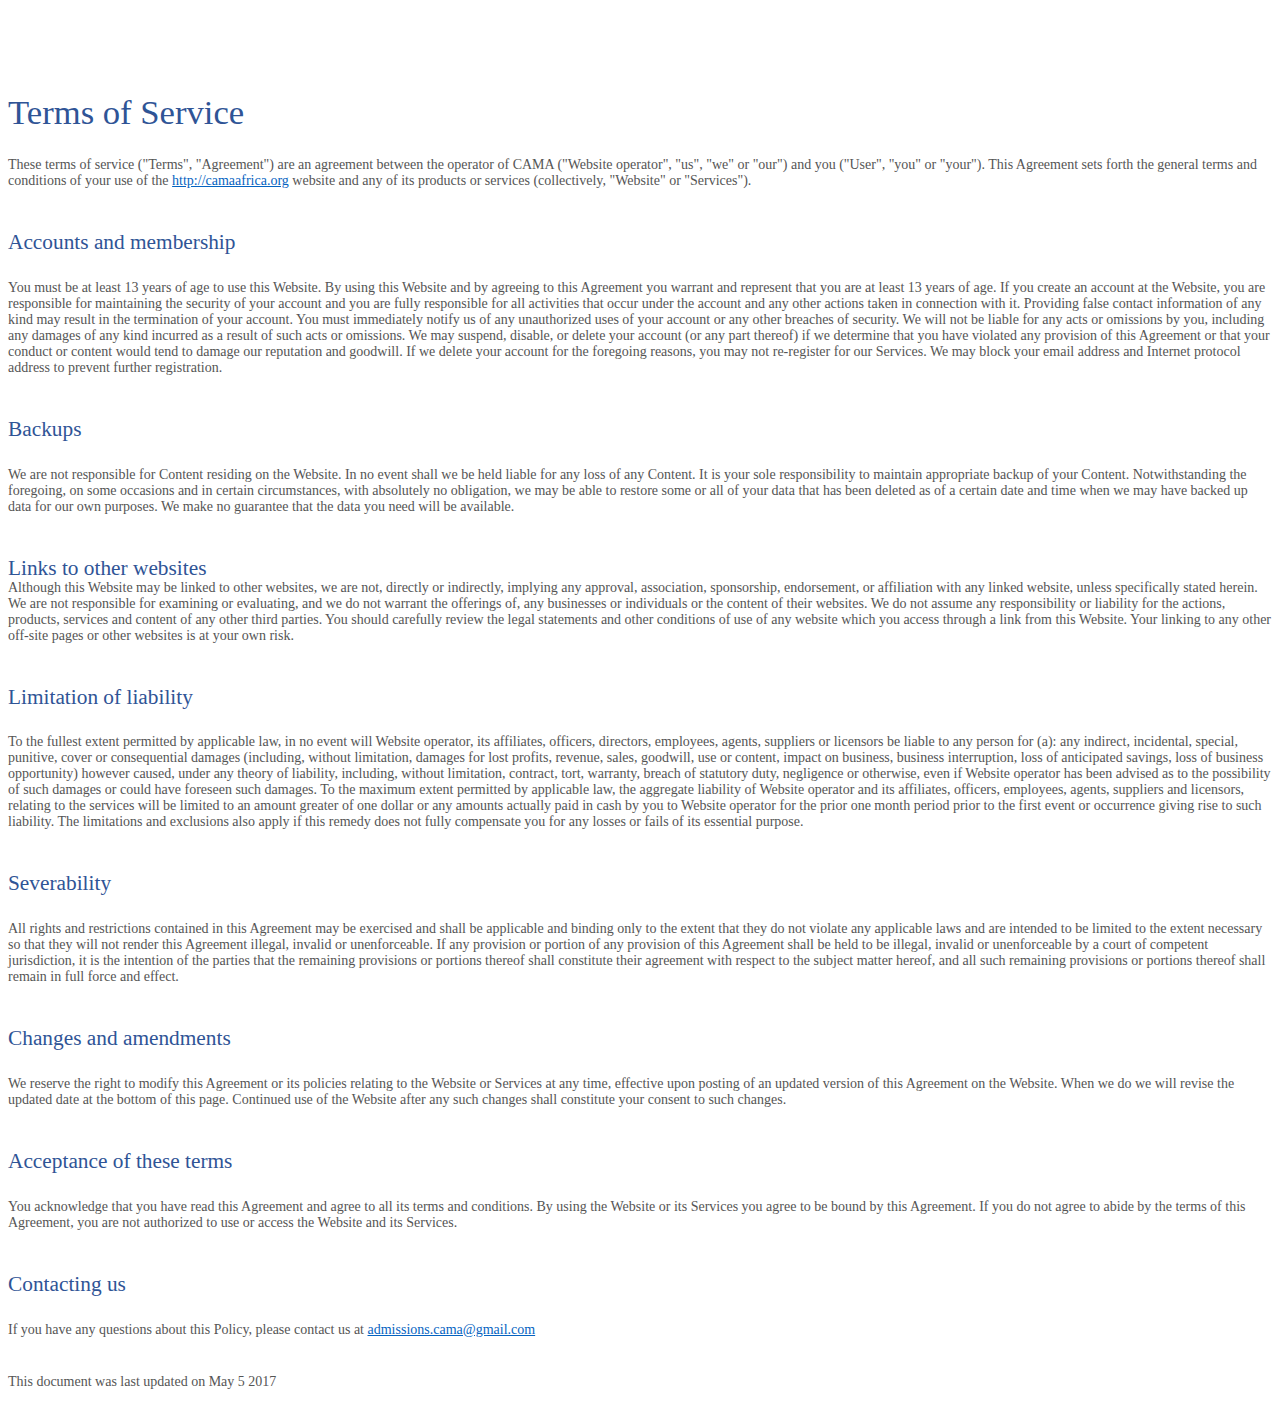
<file: CAMA Terms of Use.html>
<html xmlns:v="urn:schemas-microsoft-com:vml"
xmlns:o="urn:schemas-microsoft-com:office:office"
xmlns:w="urn:schemas-microsoft-com:office:word"
xmlns:m="http://schemas.microsoft.com/office/2004/12/omml"
xmlns:mv="http://macVmlSchemaUri" xmlns="http://www.w3.org/TR/REC-html40">

<head>
<meta name=Title content="">
<meta name=Keywords content="">
<meta http-equiv=Content-Type content="text/html; charset=macintosh">
<meta name=ProgId content=Word.Document>
<meta name=Generator content="Microsoft Word 15">
<meta name=Originator content="Microsoft Word 15">
<link rel=File-List href="CAMA%20Terms%20of%20Use.fld/filelist.xml">
<!--[if gte mso 9]><xml>
 <o:DocumentProperties>
  <o:Author>Christopher Luwanga</o:Author>
  <o:LastAuthor>Christopher Luwanga</o:LastAuthor>
  <o:Revision>9</o:Revision>
  <o:TotalTime>9</o:TotalTime>
  <o:Created>2017-05-05T08:56:00Z</o:Created>
  <o:LastSaved>2017-05-05T10:59:00Z</o:LastSaved>
  <o:Pages>3</o:Pages>
  <o:Words>877</o:Words>
  <o:Characters>5001</o:Characters>
  <o:Lines>41</o:Lines>
  <o:Paragraphs>11</o:Paragraphs>
  <o:CharactersWithSpaces>5867</o:CharactersWithSpaces>
  <o:Version>15.0</o:Version>
 </o:DocumentProperties>
 <o:OfficeDocumentSettings>
  <o:AllowPNG/>
 </o:OfficeDocumentSettings>
</xml><![endif]-->
<link rel=themeData href="CAMA%20Terms%20of%20Use.fld/themedata.thmx">
<!--[if gte mso 9]><xml>
 <w:WordDocument>
  <w:View>Print</w:View>
  <w:Zoom>96</w:Zoom>
  <w:SpellingState>Clean</w:SpellingState>
  <w:GrammarState>Clean</w:GrammarState>
  <w:TrackMoves>false</w:TrackMoves>
  <w:TrackFormatting/>
  <w:PunctuationKerning/>
  <w:ValidateAgainstSchemas/>
  <w:SaveIfXMLInvalid>false</w:SaveIfXMLInvalid>
  <w:IgnoreMixedContent>false</w:IgnoreMixedContent>
  <w:AlwaysShowPlaceholderText>false</w:AlwaysShowPlaceholderText>
  <w:DoNotPromoteQF/>
  <w:LidThemeOther>EN-US</w:LidThemeOther>
  <w:LidThemeAsian>ZH-CN</w:LidThemeAsian>
  <w:LidThemeComplexScript>AR-SA</w:LidThemeComplexScript>
  <w:Compatibility>
   <w:BreakWrappedTables/>
   <w:SnapToGridInCell/>
   <w:WrapTextWithPunct/>
   <w:UseAsianBreakRules/>
   <w:DontGrowAutofit/>
   <w:SplitPgBreakAndParaMark/>
   <w:EnableOpenTypeKerning/>
   <w:DontFlipMirrorIndents/>
   <w:OverrideTableStyleHps/>
  </w:Compatibility>
  <m:mathPr>
   <m:mathFont m:val="Cambria Math"/>
   <m:brkBin m:val="before"/>
   <m:brkBinSub m:val="&#45;-"/>
   <m:smallFrac m:val="off"/>
   <m:dispDef/>
   <m:lMargin m:val="0"/>
   <m:rMargin m:val="0"/>
   <m:defJc m:val="centerGroup"/>
   <m:wrapIndent m:val="1440"/>
   <m:intLim m:val="subSup"/>
   <m:naryLim m:val="undOvr"/>
  </m:mathPr></w:WordDocument>
</xml><![endif]--><!--[if gte mso 9]><xml>
 <w:LatentStyles DefLockedState="false" DefUnhideWhenUsed="false"
  DefSemiHidden="false" DefQFormat="false" DefPriority="99"
  LatentStyleCount="380">
  <w:LsdException Locked="false" Priority="0" QFormat="true" Name="Normal"/>
  <w:LsdException Locked="false" Priority="9" QFormat="true" Name="heading 1"/>
  <w:LsdException Locked="false" Priority="9" SemiHidden="true"
   UnhideWhenUsed="true" QFormat="true" Name="heading 2"/>
  <w:LsdException Locked="false" Priority="9" SemiHidden="true"
   UnhideWhenUsed="true" QFormat="true" Name="heading 3"/>
  <w:LsdException Locked="false" Priority="9" SemiHidden="true"
   UnhideWhenUsed="true" QFormat="true" Name="heading 4"/>
  <w:LsdException Locked="false" Priority="9" SemiHidden="true"
   UnhideWhenUsed="true" QFormat="true" Name="heading 5"/>
  <w:LsdException Locked="false" Priority="9" SemiHidden="true"
   UnhideWhenUsed="true" QFormat="true" Name="heading 6"/>
  <w:LsdException Locked="false" Priority="9" SemiHidden="true"
   UnhideWhenUsed="true" QFormat="true" Name="heading 7"/>
  <w:LsdException Locked="false" Priority="9" SemiHidden="true"
   UnhideWhenUsed="true" QFormat="true" Name="heading 8"/>
  <w:LsdException Locked="false" Priority="9" SemiHidden="true"
   UnhideWhenUsed="true" QFormat="true" Name="heading 9"/>
  <w:LsdException Locked="false" SemiHidden="true" UnhideWhenUsed="true"
   Name="index 1"/>
  <w:LsdException Locked="false" SemiHidden="true" UnhideWhenUsed="true"
   Name="index 2"/>
  <w:LsdException Locked="false" SemiHidden="true" UnhideWhenUsed="true"
   Name="index 3"/>
  <w:LsdException Locked="false" SemiHidden="true" UnhideWhenUsed="true"
   Name="index 4"/>
  <w:LsdException Locked="false" SemiHidden="true" UnhideWhenUsed="true"
   Name="index 5"/>
  <w:LsdException Locked="false" SemiHidden="true" UnhideWhenUsed="true"
   Name="index 6"/>
  <w:LsdException Locked="false" SemiHidden="true" UnhideWhenUsed="true"
   Name="index 7"/>
  <w:LsdException Locked="false" SemiHidden="true" UnhideWhenUsed="true"
   Name="index 8"/>
  <w:LsdException Locked="false" SemiHidden="true" UnhideWhenUsed="true"
   Name="index 9"/>
  <w:LsdException Locked="false" Priority="39" SemiHidden="true"
   UnhideWhenUsed="true" Name="toc 1"/>
  <w:LsdException Locked="false" Priority="39" SemiHidden="true"
   UnhideWhenUsed="true" Name="toc 2"/>
  <w:LsdException Locked="false" Priority="39" SemiHidden="true"
   UnhideWhenUsed="true" Name="toc 3"/>
  <w:LsdException Locked="false" Priority="39" SemiHidden="true"
   UnhideWhenUsed="true" Name="toc 4"/>
  <w:LsdException Locked="false" Priority="39" SemiHidden="true"
   UnhideWhenUsed="true" Name="toc 5"/>
  <w:LsdException Locked="false" Priority="39" SemiHidden="true"
   UnhideWhenUsed="true" Name="toc 6"/>
  <w:LsdException Locked="false" Priority="39" SemiHidden="true"
   UnhideWhenUsed="true" Name="toc 7"/>
  <w:LsdException Locked="false" Priority="39" SemiHidden="true"
   UnhideWhenUsed="true" Name="toc 8"/>
  <w:LsdException Locked="false" Priority="39" SemiHidden="true"
   UnhideWhenUsed="true" Name="toc 9"/>
  <w:LsdException Locked="false" SemiHidden="true" UnhideWhenUsed="true"
   Name="Normal Indent"/>
  <w:LsdException Locked="false" SemiHidden="true" UnhideWhenUsed="true"
   Name="footnote text"/>
  <w:LsdException Locked="false" SemiHidden="true" UnhideWhenUsed="true"
   Name="annotation text"/>
  <w:LsdException Locked="false" SemiHidden="true" UnhideWhenUsed="true"
   Name="header"/>
  <w:LsdException Locked="false" SemiHidden="true" UnhideWhenUsed="true"
   Name="footer"/>
  <w:LsdException Locked="false" SemiHidden="true" UnhideWhenUsed="true"
   Name="index heading"/>
  <w:LsdException Locked="false" Priority="35" SemiHidden="true"
   UnhideWhenUsed="true" QFormat="true" Name="caption"/>
  <w:LsdException Locked="false" SemiHidden="true" UnhideWhenUsed="true"
   Name="table of figures"/>
  <w:LsdException Locked="false" SemiHidden="true" UnhideWhenUsed="true"
   Name="envelope address"/>
  <w:LsdException Locked="false" SemiHidden="true" UnhideWhenUsed="true"
   Name="envelope return"/>
  <w:LsdException Locked="false" SemiHidden="true" UnhideWhenUsed="true"
   Name="footnote reference"/>
  <w:LsdException Locked="false" SemiHidden="true" UnhideWhenUsed="true"
   Name="annotation reference"/>
  <w:LsdException Locked="false" SemiHidden="true" UnhideWhenUsed="true"
   Name="line number"/>
  <w:LsdException Locked="false" SemiHidden="true" UnhideWhenUsed="true"
   Name="page number"/>
  <w:LsdException Locked="false" SemiHidden="true" UnhideWhenUsed="true"
   Name="endnote reference"/>
  <w:LsdException Locked="false" SemiHidden="true" UnhideWhenUsed="true"
   Name="endnote text"/>
  <w:LsdException Locked="false" SemiHidden="true" UnhideWhenUsed="true"
   Name="table of authorities"/>
  <w:LsdException Locked="false" SemiHidden="true" UnhideWhenUsed="true"
   Name="macro"/>
  <w:LsdException Locked="false" SemiHidden="true" UnhideWhenUsed="true"
   Name="toa heading"/>
  <w:LsdException Locked="false" SemiHidden="true" UnhideWhenUsed="true"
   Name="List"/>
  <w:LsdException Locked="false" SemiHidden="true" UnhideWhenUsed="true"
   Name="List Bullet"/>
  <w:LsdException Locked="false" SemiHidden="true" UnhideWhenUsed="true"
   Name="List Number"/>
  <w:LsdException Locked="false" SemiHidden="true" UnhideWhenUsed="true"
   Name="List 2"/>
  <w:LsdException Locked="false" SemiHidden="true" UnhideWhenUsed="true"
   Name="List 3"/>
  <w:LsdException Locked="false" SemiHidden="true" UnhideWhenUsed="true"
   Name="List 4"/>
  <w:LsdException Locked="false" SemiHidden="true" UnhideWhenUsed="true"
   Name="List 5"/>
  <w:LsdException Locked="false" SemiHidden="true" UnhideWhenUsed="true"
   Name="List Bullet 2"/>
  <w:LsdException Locked="false" SemiHidden="true" UnhideWhenUsed="true"
   Name="List Bullet 3"/>
  <w:LsdException Locked="false" SemiHidden="true" UnhideWhenUsed="true"
   Name="List Bullet 4"/>
  <w:LsdException Locked="false" SemiHidden="true" UnhideWhenUsed="true"
   Name="List Bullet 5"/>
  <w:LsdException Locked="false" SemiHidden="true" UnhideWhenUsed="true"
   Name="List Number 2"/>
  <w:LsdException Locked="false" SemiHidden="true" UnhideWhenUsed="true"
   Name="List Number 3"/>
  <w:LsdException Locked="false" SemiHidden="true" UnhideWhenUsed="true"
   Name="List Number 4"/>
  <w:LsdException Locked="false" SemiHidden="true" UnhideWhenUsed="true"
   Name="List Number 5"/>
  <w:LsdException Locked="false" Priority="10" QFormat="true" Name="Title"/>
  <w:LsdException Locked="false" SemiHidden="true" UnhideWhenUsed="true"
   Name="Closing"/>
  <w:LsdException Locked="false" SemiHidden="true" UnhideWhenUsed="true"
   Name="Signature"/>
  <w:LsdException Locked="false" Priority="1" SemiHidden="true"
   UnhideWhenUsed="true" Name="Default Paragraph Font"/>
  <w:LsdException Locked="false" SemiHidden="true" UnhideWhenUsed="true"
   Name="Body Text"/>
  <w:LsdException Locked="false" SemiHidden="true" UnhideWhenUsed="true"
   Name="Body Text Indent"/>
  <w:LsdException Locked="false" SemiHidden="true" UnhideWhenUsed="true"
   Name="List Continue"/>
  <w:LsdException Locked="false" SemiHidden="true" UnhideWhenUsed="true"
   Name="List Continue 2"/>
  <w:LsdException Locked="false" SemiHidden="true" UnhideWhenUsed="true"
   Name="List Continue 3"/>
  <w:LsdException Locked="false" SemiHidden="true" UnhideWhenUsed="true"
   Name="List Continue 4"/>
  <w:LsdException Locked="false" SemiHidden="true" UnhideWhenUsed="true"
   Name="List Continue 5"/>
  <w:LsdException Locked="false" SemiHidden="true" UnhideWhenUsed="true"
   Name="Message Header"/>
  <w:LsdException Locked="false" Priority="11" QFormat="true" Name="Subtitle"/>
  <w:LsdException Locked="false" SemiHidden="true" UnhideWhenUsed="true"
   Name="Salutation"/>
  <w:LsdException Locked="false" SemiHidden="true" UnhideWhenUsed="true"
   Name="Date"/>
  <w:LsdException Locked="false" SemiHidden="true" UnhideWhenUsed="true"
   Name="Body Text First Indent"/>
  <w:LsdException Locked="false" SemiHidden="true" UnhideWhenUsed="true"
   Name="Body Text First Indent 2"/>
  <w:LsdException Locked="false" SemiHidden="true" UnhideWhenUsed="true"
   Name="Note Heading"/>
  <w:LsdException Locked="false" SemiHidden="true" UnhideWhenUsed="true"
   Name="Body Text 2"/>
  <w:LsdException Locked="false" SemiHidden="true" UnhideWhenUsed="true"
   Name="Body Text 3"/>
  <w:LsdException Locked="false" SemiHidden="true" UnhideWhenUsed="true"
   Name="Body Text Indent 2"/>
  <w:LsdException Locked="false" SemiHidden="true" UnhideWhenUsed="true"
   Name="Body Text Indent 3"/>
  <w:LsdException Locked="false" SemiHidden="true" UnhideWhenUsed="true"
   Name="Block Text"/>
  <w:LsdException Locked="false" SemiHidden="true" UnhideWhenUsed="true"
   Name="Hyperlink"/>
  <w:LsdException Locked="false" SemiHidden="true" UnhideWhenUsed="true"
   Name="FollowedHyperlink"/>
  <w:LsdException Locked="false" Priority="22" QFormat="true" Name="Strong"/>
  <w:LsdException Locked="false" Priority="20" QFormat="true" Name="Emphasis"/>
  <w:LsdException Locked="false" SemiHidden="true" UnhideWhenUsed="true"
   Name="Document Map"/>
  <w:LsdException Locked="false" SemiHidden="true" UnhideWhenUsed="true"
   Name="Plain Text"/>
  <w:LsdException Locked="false" SemiHidden="true" UnhideWhenUsed="true"
   Name="E-mail Signature"/>
  <w:LsdException Locked="false" SemiHidden="true" UnhideWhenUsed="true"
   Name="HTML Top of Form"/>
  <w:LsdException Locked="false" SemiHidden="true" UnhideWhenUsed="true"
   Name="HTML Bottom of Form"/>
  <w:LsdException Locked="false" SemiHidden="true" UnhideWhenUsed="true"
   Name="Normal (Web)"/>
  <w:LsdException Locked="false" SemiHidden="true" UnhideWhenUsed="true"
   Name="HTML Acronym"/>
  <w:LsdException Locked="false" SemiHidden="true" UnhideWhenUsed="true"
   Name="HTML Address"/>
  <w:LsdException Locked="false" SemiHidden="true" UnhideWhenUsed="true"
   Name="HTML Cite"/>
  <w:LsdException Locked="false" SemiHidden="true" UnhideWhenUsed="true"
   Name="HTML Code"/>
  <w:LsdException Locked="false" SemiHidden="true" UnhideWhenUsed="true"
   Name="HTML Definition"/>
  <w:LsdException Locked="false" SemiHidden="true" UnhideWhenUsed="true"
   Name="HTML Keyboard"/>
  <w:LsdException Locked="false" SemiHidden="true" UnhideWhenUsed="true"
   Name="HTML Preformatted"/>
  <w:LsdException Locked="false" SemiHidden="true" UnhideWhenUsed="true"
   Name="HTML Sample"/>
  <w:LsdException Locked="false" SemiHidden="true" UnhideWhenUsed="true"
   Name="HTML Typewriter"/>
  <w:LsdException Locked="false" SemiHidden="true" UnhideWhenUsed="true"
   Name="HTML Variable"/>
  <w:LsdException Locked="false" SemiHidden="true" UnhideWhenUsed="true"
   Name="Normal Table"/>
  <w:LsdException Locked="false" SemiHidden="true" UnhideWhenUsed="true"
   Name="annotation subject"/>
  <w:LsdException Locked="false" SemiHidden="true" UnhideWhenUsed="true"
   Name="No List"/>
  <w:LsdException Locked="false" SemiHidden="true" UnhideWhenUsed="true"
   Name="Outline List 1"/>
  <w:LsdException Locked="false" SemiHidden="true" UnhideWhenUsed="true"
   Name="Outline List 2"/>
  <w:LsdException Locked="false" SemiHidden="true" UnhideWhenUsed="true"
   Name="Outline List 3"/>
  <w:LsdException Locked="false" SemiHidden="true" UnhideWhenUsed="true"
   Name="Table Simple 1"/>
  <w:LsdException Locked="false" SemiHidden="true" UnhideWhenUsed="true"
   Name="Table Simple 2"/>
  <w:LsdException Locked="false" SemiHidden="true" UnhideWhenUsed="true"
   Name="Table Simple 3"/>
  <w:LsdException Locked="false" SemiHidden="true" UnhideWhenUsed="true"
   Name="Table Classic 1"/>
  <w:LsdException Locked="false" SemiHidden="true" UnhideWhenUsed="true"
   Name="Table Classic 2"/>
  <w:LsdException Locked="false" SemiHidden="true" UnhideWhenUsed="true"
   Name="Table Classic 3"/>
  <w:LsdException Locked="false" SemiHidden="true" UnhideWhenUsed="true"
   Name="Table Classic 4"/>
  <w:LsdException Locked="false" SemiHidden="true" UnhideWhenUsed="true"
   Name="Table Colorful 1"/>
  <w:LsdException Locked="false" SemiHidden="true" UnhideWhenUsed="true"
   Name="Table Colorful 2"/>
  <w:LsdException Locked="false" SemiHidden="true" UnhideWhenUsed="true"
   Name="Table Colorful 3"/>
  <w:LsdException Locked="false" SemiHidden="true" UnhideWhenUsed="true"
   Name="Table Columns 1"/>
  <w:LsdException Locked="false" SemiHidden="true" UnhideWhenUsed="true"
   Name="Table Columns 2"/>
  <w:LsdException Locked="false" SemiHidden="true" UnhideWhenUsed="true"
   Name="Table Columns 3"/>
  <w:LsdException Locked="false" SemiHidden="true" UnhideWhenUsed="true"
   Name="Table Columns 4"/>
  <w:LsdException Locked="false" SemiHidden="true" UnhideWhenUsed="true"
   Name="Table Columns 5"/>
  <w:LsdException Locked="false" SemiHidden="true" UnhideWhenUsed="true"
   Name="Table Grid 1"/>
  <w:LsdException Locked="false" SemiHidden="true" UnhideWhenUsed="true"
   Name="Table Grid 2"/>
  <w:LsdException Locked="false" SemiHidden="true" UnhideWhenUsed="true"
   Name="Table Grid 3"/>
  <w:LsdException Locked="false" SemiHidden="true" UnhideWhenUsed="true"
   Name="Table Grid 4"/>
  <w:LsdException Locked="false" SemiHidden="true" UnhideWhenUsed="true"
   Name="Table Grid 5"/>
  <w:LsdException Locked="false" SemiHidden="true" UnhideWhenUsed="true"
   Name="Table Grid 6"/>
  <w:LsdException Locked="false" SemiHidden="true" UnhideWhenUsed="true"
   Name="Table Grid 7"/>
  <w:LsdException Locked="false" SemiHidden="true" UnhideWhenUsed="true"
   Name="Table Grid 8"/>
  <w:LsdException Locked="false" SemiHidden="true" UnhideWhenUsed="true"
   Name="Table List 1"/>
  <w:LsdException Locked="false" SemiHidden="true" UnhideWhenUsed="true"
   Name="Table List 2"/>
  <w:LsdException Locked="false" SemiHidden="true" UnhideWhenUsed="true"
   Name="Table List 3"/>
  <w:LsdException Locked="false" SemiHidden="true" UnhideWhenUsed="true"
   Name="Table List 4"/>
  <w:LsdException Locked="false" SemiHidden="true" UnhideWhenUsed="true"
   Name="Table List 5"/>
  <w:LsdException Locked="false" SemiHidden="true" UnhideWhenUsed="true"
   Name="Table List 6"/>
  <w:LsdException Locked="false" SemiHidden="true" UnhideWhenUsed="true"
   Name="Table List 7"/>
  <w:LsdException Locked="false" SemiHidden="true" UnhideWhenUsed="true"
   Name="Table List 8"/>
  <w:LsdException Locked="false" SemiHidden="true" UnhideWhenUsed="true"
   Name="Table 3D effects 1"/>
  <w:LsdException Locked="false" SemiHidden="true" UnhideWhenUsed="true"
   Name="Table 3D effects 2"/>
  <w:LsdException Locked="false" SemiHidden="true" UnhideWhenUsed="true"
   Name="Table 3D effects 3"/>
  <w:LsdException Locked="false" SemiHidden="true" UnhideWhenUsed="true"
   Name="Table Contemporary"/>
  <w:LsdException Locked="false" SemiHidden="true" UnhideWhenUsed="true"
   Name="Table Elegant"/>
  <w:LsdException Locked="false" SemiHidden="true" UnhideWhenUsed="true"
   Name="Table Professional"/>
  <w:LsdException Locked="false" SemiHidden="true" UnhideWhenUsed="true"
   Name="Table Subtle 1"/>
  <w:LsdException Locked="false" SemiHidden="true" UnhideWhenUsed="true"
   Name="Table Subtle 2"/>
  <w:LsdException Locked="false" SemiHidden="true" UnhideWhenUsed="true"
   Name="Table Web 1"/>
  <w:LsdException Locked="false" SemiHidden="true" UnhideWhenUsed="true"
   Name="Table Web 2"/>
  <w:LsdException Locked="false" SemiHidden="true" UnhideWhenUsed="true"
   Name="Table Web 3"/>
  <w:LsdException Locked="false" SemiHidden="true" UnhideWhenUsed="true"
   Name="Balloon Text"/>
  <w:LsdException Locked="false" Priority="39" Name="Table Grid"/>
  <w:LsdException Locked="false" SemiHidden="true" UnhideWhenUsed="true"
   Name="Table Theme"/>
  <w:LsdException Locked="false" SemiHidden="true" Name="Placeholder Text"/>
  <w:LsdException Locked="false" Priority="1" QFormat="true" Name="No Spacing"/>
  <w:LsdException Locked="false" Priority="60" Name="Light Shading"/>
  <w:LsdException Locked="false" Priority="61" Name="Light List"/>
  <w:LsdException Locked="false" Priority="62" Name="Light Grid"/>
  <w:LsdException Locked="false" Priority="63" Name="Medium Shading 1"/>
  <w:LsdException Locked="false" Priority="64" Name="Medium Shading 2"/>
  <w:LsdException Locked="false" Priority="65" Name="Medium List 1"/>
  <w:LsdException Locked="false" Priority="66" Name="Medium List 2"/>
  <w:LsdException Locked="false" Priority="67" Name="Medium Grid 1"/>
  <w:LsdException Locked="false" Priority="68" Name="Medium Grid 2"/>
  <w:LsdException Locked="false" Priority="69" Name="Medium Grid 3"/>
  <w:LsdException Locked="false" Priority="70" Name="Dark List"/>
  <w:LsdException Locked="false" Priority="71" Name="Colorful Shading"/>
  <w:LsdException Locked="false" Priority="72" Name="Colorful List"/>
  <w:LsdException Locked="false" Priority="73" Name="Colorful Grid"/>
  <w:LsdException Locked="false" Priority="60" Name="Light Shading Accent 1"/>
  <w:LsdException Locked="false" Priority="61" Name="Light List Accent 1"/>
  <w:LsdException Locked="false" Priority="62" Name="Light Grid Accent 1"/>
  <w:LsdException Locked="false" Priority="63" Name="Medium Shading 1 Accent 1"/>
  <w:LsdException Locked="false" Priority="64" Name="Medium Shading 2 Accent 1"/>
  <w:LsdException Locked="false" Priority="65" Name="Medium List 1 Accent 1"/>
  <w:LsdException Locked="false" SemiHidden="true" Name="Revision"/>
  <w:LsdException Locked="false" Priority="34" QFormat="true"
   Name="List Paragraph"/>
  <w:LsdException Locked="false" Priority="29" QFormat="true" Name="Quote"/>
  <w:LsdException Locked="false" Priority="30" QFormat="true"
   Name="Intense Quote"/>
  <w:LsdException Locked="false" Priority="66" Name="Medium List 2 Accent 1"/>
  <w:LsdException Locked="false" Priority="67" Name="Medium Grid 1 Accent 1"/>
  <w:LsdException Locked="false" Priority="68" Name="Medium Grid 2 Accent 1"/>
  <w:LsdException Locked="false" Priority="69" Name="Medium Grid 3 Accent 1"/>
  <w:LsdException Locked="false" Priority="70" Name="Dark List Accent 1"/>
  <w:LsdException Locked="false" Priority="71" Name="Colorful Shading Accent 1"/>
  <w:LsdException Locked="false" Priority="72" Name="Colorful List Accent 1"/>
  <w:LsdException Locked="false" Priority="73" Name="Colorful Grid Accent 1"/>
  <w:LsdException Locked="false" Priority="60" Name="Light Shading Accent 2"/>
  <w:LsdException Locked="false" Priority="61" Name="Light List Accent 2"/>
  <w:LsdException Locked="false" Priority="62" Name="Light Grid Accent 2"/>
  <w:LsdException Locked="false" Priority="63" Name="Medium Shading 1 Accent 2"/>
  <w:LsdException Locked="false" Priority="64" Name="Medium Shading 2 Accent 2"/>
  <w:LsdException Locked="false" Priority="65" Name="Medium List 1 Accent 2"/>
  <w:LsdException Locked="false" Priority="66" Name="Medium List 2 Accent 2"/>
  <w:LsdException Locked="false" Priority="67" Name="Medium Grid 1 Accent 2"/>
  <w:LsdException Locked="false" Priority="68" Name="Medium Grid 2 Accent 2"/>
  <w:LsdException Locked="false" Priority="69" Name="Medium Grid 3 Accent 2"/>
  <w:LsdException Locked="false" Priority="70" Name="Dark List Accent 2"/>
  <w:LsdException Locked="false" Priority="71" Name="Colorful Shading Accent 2"/>
  <w:LsdException Locked="false" Priority="72" Name="Colorful List Accent 2"/>
  <w:LsdException Locked="false" Priority="73" Name="Colorful Grid Accent 2"/>
  <w:LsdException Locked="false" Priority="60" Name="Light Shading Accent 3"/>
  <w:LsdException Locked="false" Priority="61" Name="Light List Accent 3"/>
  <w:LsdException Locked="false" Priority="62" Name="Light Grid Accent 3"/>
  <w:LsdException Locked="false" Priority="63" Name="Medium Shading 1 Accent 3"/>
  <w:LsdException Locked="false" Priority="64" Name="Medium Shading 2 Accent 3"/>
  <w:LsdException Locked="false" Priority="65" Name="Medium List 1 Accent 3"/>
  <w:LsdException Locked="false" Priority="66" Name="Medium List 2 Accent 3"/>
  <w:LsdException Locked="false" Priority="67" Name="Medium Grid 1 Accent 3"/>
  <w:LsdException Locked="false" Priority="68" Name="Medium Grid 2 Accent 3"/>
  <w:LsdException Locked="false" Priority="69" Name="Medium Grid 3 Accent 3"/>
  <w:LsdException Locked="false" Priority="70" Name="Dark List Accent 3"/>
  <w:LsdException Locked="false" Priority="71" Name="Colorful Shading Accent 3"/>
  <w:LsdException Locked="false" Priority="72" Name="Colorful List Accent 3"/>
  <w:LsdException Locked="false" Priority="73" Name="Colorful Grid Accent 3"/>
  <w:LsdException Locked="false" Priority="60" Name="Light Shading Accent 4"/>
  <w:LsdException Locked="false" Priority="61" Name="Light List Accent 4"/>
  <w:LsdException Locked="false" Priority="62" Name="Light Grid Accent 4"/>
  <w:LsdException Locked="false" Priority="63" Name="Medium Shading 1 Accent 4"/>
  <w:LsdException Locked="false" Priority="64" Name="Medium Shading 2 Accent 4"/>
  <w:LsdException Locked="false" Priority="65" Name="Medium List 1 Accent 4"/>
  <w:LsdException Locked="false" Priority="66" Name="Medium List 2 Accent 4"/>
  <w:LsdException Locked="false" Priority="67" Name="Medium Grid 1 Accent 4"/>
  <w:LsdException Locked="false" Priority="68" Name="Medium Grid 2 Accent 4"/>
  <w:LsdException Locked="false" Priority="69" Name="Medium Grid 3 Accent 4"/>
  <w:LsdException Locked="false" Priority="70" Name="Dark List Accent 4"/>
  <w:LsdException Locked="false" Priority="71" Name="Colorful Shading Accent 4"/>
  <w:LsdException Locked="false" Priority="72" Name="Colorful List Accent 4"/>
  <w:LsdException Locked="false" Priority="73" Name="Colorful Grid Accent 4"/>
  <w:LsdException Locked="false" Priority="60" Name="Light Shading Accent 5"/>
  <w:LsdException Locked="false" Priority="61" Name="Light List Accent 5"/>
  <w:LsdException Locked="false" Priority="62" Name="Light Grid Accent 5"/>
  <w:LsdException Locked="false" Priority="63" Name="Medium Shading 1 Accent 5"/>
  <w:LsdException Locked="false" Priority="64" Name="Medium Shading 2 Accent 5"/>
  <w:LsdException Locked="false" Priority="65" Name="Medium List 1 Accent 5"/>
  <w:LsdException Locked="false" Priority="66" Name="Medium List 2 Accent 5"/>
  <w:LsdException Locked="false" Priority="67" Name="Medium Grid 1 Accent 5"/>
  <w:LsdException Locked="false" Priority="68" Name="Medium Grid 2 Accent 5"/>
  <w:LsdException Locked="false" Priority="69" Name="Medium Grid 3 Accent 5"/>
  <w:LsdException Locked="false" Priority="70" Name="Dark List Accent 5"/>
  <w:LsdException Locked="false" Priority="71" Name="Colorful Shading Accent 5"/>
  <w:LsdException Locked="false" Priority="72" Name="Colorful List Accent 5"/>
  <w:LsdException Locked="false" Priority="73" Name="Colorful Grid Accent 5"/>
  <w:LsdException Locked="false" Priority="60" Name="Light Shading Accent 6"/>
  <w:LsdException Locked="false" Priority="61" Name="Light List Accent 6"/>
  <w:LsdException Locked="false" Priority="62" Name="Light Grid Accent 6"/>
  <w:LsdException Locked="false" Priority="63" Name="Medium Shading 1 Accent 6"/>
  <w:LsdException Locked="false" Priority="64" Name="Medium Shading 2 Accent 6"/>
  <w:LsdException Locked="false" Priority="65" Name="Medium List 1 Accent 6"/>
  <w:LsdException Locked="false" Priority="66" Name="Medium List 2 Accent 6"/>
  <w:LsdException Locked="false" Priority="67" Name="Medium Grid 1 Accent 6"/>
  <w:LsdException Locked="false" Priority="68" Name="Medium Grid 2 Accent 6"/>
  <w:LsdException Locked="false" Priority="69" Name="Medium Grid 3 Accent 6"/>
  <w:LsdException Locked="false" Priority="70" Name="Dark List Accent 6"/>
  <w:LsdException Locked="false" Priority="71" Name="Colorful Shading Accent 6"/>
  <w:LsdException Locked="false" Priority="72" Name="Colorful List Accent 6"/>
  <w:LsdException Locked="false" Priority="73" Name="Colorful Grid Accent 6"/>
  <w:LsdException Locked="false" Priority="19" QFormat="true"
   Name="Subtle Emphasis"/>
  <w:LsdException Locked="false" Priority="21" QFormat="true"
   Name="Intense Emphasis"/>
  <w:LsdException Locked="false" Priority="31" QFormat="true"
   Name="Subtle Reference"/>
  <w:LsdException Locked="false" Priority="32" QFormat="true"
   Name="Intense Reference"/>
  <w:LsdException Locked="false" Priority="33" QFormat="true" Name="Book Title"/>
  <w:LsdException Locked="false" Priority="37" SemiHidden="true"
   UnhideWhenUsed="true" Name="Bibliography"/>
  <w:LsdException Locked="false" Priority="39" SemiHidden="true"
   UnhideWhenUsed="true" QFormat="true" Name="TOC Heading"/>
  <w:LsdException Locked="false" Priority="41" Name="Plain Table 1"/>
  <w:LsdException Locked="false" Priority="42" Name="Plain Table 2"/>
  <w:LsdException Locked="false" Priority="43" Name="Plain Table 3"/>
  <w:LsdException Locked="false" Priority="44" Name="Plain Table 4"/>
  <w:LsdException Locked="false" Priority="45" Name="Plain Table 5"/>
  <w:LsdException Locked="false" Priority="40" Name="Grid Table Light"/>
  <w:LsdException Locked="false" Priority="46" Name="Grid Table 1 Light"/>
  <w:LsdException Locked="false" Priority="47" Name="Grid Table 2"/>
  <w:LsdException Locked="false" Priority="48" Name="Grid Table 3"/>
  <w:LsdException Locked="false" Priority="49" Name="Grid Table 4"/>
  <w:LsdException Locked="false" Priority="50" Name="Grid Table 5 Dark"/>
  <w:LsdException Locked="false" Priority="51" Name="Grid Table 6 Colorful"/>
  <w:LsdException Locked="false" Priority="52" Name="Grid Table 7 Colorful"/>
  <w:LsdException Locked="false" Priority="46"
   Name="Grid Table 1 Light Accent 1"/>
  <w:LsdException Locked="false" Priority="47" Name="Grid Table 2 Accent 1"/>
  <w:LsdException Locked="false" Priority="48" Name="Grid Table 3 Accent 1"/>
  <w:LsdException Locked="false" Priority="49" Name="Grid Table 4 Accent 1"/>
  <w:LsdException Locked="false" Priority="50" Name="Grid Table 5 Dark Accent 1"/>
  <w:LsdException Locked="false" Priority="51"
   Name="Grid Table 6 Colorful Accent 1"/>
  <w:LsdException Locked="false" Priority="52"
   Name="Grid Table 7 Colorful Accent 1"/>
  <w:LsdException Locked="false" Priority="46"
   Name="Grid Table 1 Light Accent 2"/>
  <w:LsdException Locked="false" Priority="47" Name="Grid Table 2 Accent 2"/>
  <w:LsdException Locked="false" Priority="48" Name="Grid Table 3 Accent 2"/>
  <w:LsdException Locked="false" Priority="49" Name="Grid Table 4 Accent 2"/>
  <w:LsdException Locked="false" Priority="50" Name="Grid Table 5 Dark Accent 2"/>
  <w:LsdException Locked="false" Priority="51"
   Name="Grid Table 6 Colorful Accent 2"/>
  <w:LsdException Locked="false" Priority="52"
   Name="Grid Table 7 Colorful Accent 2"/>
  <w:LsdException Locked="false" Priority="46"
   Name="Grid Table 1 Light Accent 3"/>
  <w:LsdException Locked="false" Priority="47" Name="Grid Table 2 Accent 3"/>
  <w:LsdException Locked="false" Priority="48" Name="Grid Table 3 Accent 3"/>
  <w:LsdException Locked="false" Priority="49" Name="Grid Table 4 Accent 3"/>
  <w:LsdException Locked="false" Priority="50" Name="Grid Table 5 Dark Accent 3"/>
  <w:LsdException Locked="false" Priority="51"
   Name="Grid Table 6 Colorful Accent 3"/>
  <w:LsdException Locked="false" Priority="52"
   Name="Grid Table 7 Colorful Accent 3"/>
  <w:LsdException Locked="false" Priority="46"
   Name="Grid Table 1 Light Accent 4"/>
  <w:LsdException Locked="false" Priority="47" Name="Grid Table 2 Accent 4"/>
  <w:LsdException Locked="false" Priority="48" Name="Grid Table 3 Accent 4"/>
  <w:LsdException Locked="false" Priority="49" Name="Grid Table 4 Accent 4"/>
  <w:LsdException Locked="false" Priority="50" Name="Grid Table 5 Dark Accent 4"/>
  <w:LsdException Locked="false" Priority="51"
   Name="Grid Table 6 Colorful Accent 4"/>
  <w:LsdException Locked="false" Priority="52"
   Name="Grid Table 7 Colorful Accent 4"/>
  <w:LsdException Locked="false" Priority="46"
   Name="Grid Table 1 Light Accent 5"/>
  <w:LsdException Locked="false" Priority="47" Name="Grid Table 2 Accent 5"/>
  <w:LsdException Locked="false" Priority="48" Name="Grid Table 3 Accent 5"/>
  <w:LsdException Locked="false" Priority="49" Name="Grid Table 4 Accent 5"/>
  <w:LsdException Locked="false" Priority="50" Name="Grid Table 5 Dark Accent 5"/>
  <w:LsdException Locked="false" Priority="51"
   Name="Grid Table 6 Colorful Accent 5"/>
  <w:LsdException Locked="false" Priority="52"
   Name="Grid Table 7 Colorful Accent 5"/>
  <w:LsdException Locked="false" Priority="46"
   Name="Grid Table 1 Light Accent 6"/>
  <w:LsdException Locked="false" Priority="47" Name="Grid Table 2 Accent 6"/>
  <w:LsdException Locked="false" Priority="48" Name="Grid Table 3 Accent 6"/>
  <w:LsdException Locked="false" Priority="49" Name="Grid Table 4 Accent 6"/>
  <w:LsdException Locked="false" Priority="50" Name="Grid Table 5 Dark Accent 6"/>
  <w:LsdException Locked="false" Priority="51"
   Name="Grid Table 6 Colorful Accent 6"/>
  <w:LsdException Locked="false" Priority="52"
   Name="Grid Table 7 Colorful Accent 6"/>
  <w:LsdException Locked="false" Priority="46" Name="List Table 1 Light"/>
  <w:LsdException Locked="false" Priority="47" Name="List Table 2"/>
  <w:LsdException Locked="false" Priority="48" Name="List Table 3"/>
  <w:LsdException Locked="false" Priority="49" Name="List Table 4"/>
  <w:LsdException Locked="false" Priority="50" Name="List Table 5 Dark"/>
  <w:LsdException Locked="false" Priority="51" Name="List Table 6 Colorful"/>
  <w:LsdException Locked="false" Priority="52" Name="List Table 7 Colorful"/>
  <w:LsdException Locked="false" Priority="46"
   Name="List Table 1 Light Accent 1"/>
  <w:LsdException Locked="false" Priority="47" Name="List Table 2 Accent 1"/>
  <w:LsdException Locked="false" Priority="48" Name="List Table 3 Accent 1"/>
  <w:LsdException Locked="false" Priority="49" Name="List Table 4 Accent 1"/>
  <w:LsdException Locked="false" Priority="50" Name="List Table 5 Dark Accent 1"/>
  <w:LsdException Locked="false" Priority="51"
   Name="List Table 6 Colorful Accent 1"/>
  <w:LsdException Locked="false" Priority="52"
   Name="List Table 7 Colorful Accent 1"/>
  <w:LsdException Locked="false" Priority="46"
   Name="List Table 1 Light Accent 2"/>
  <w:LsdException Locked="false" Priority="47" Name="List Table 2 Accent 2"/>
  <w:LsdException Locked="false" Priority="48" Name="List Table 3 Accent 2"/>
  <w:LsdException Locked="false" Priority="49" Name="List Table 4 Accent 2"/>
  <w:LsdException Locked="false" Priority="50" Name="List Table 5 Dark Accent 2"/>
  <w:LsdException Locked="false" Priority="51"
   Name="List Table 6 Colorful Accent 2"/>
  <w:LsdException Locked="false" Priority="52"
   Name="List Table 7 Colorful Accent 2"/>
  <w:LsdException Locked="false" Priority="46"
   Name="List Table 1 Light Accent 3"/>
  <w:LsdException Locked="false" Priority="47" Name="List Table 2 Accent 3"/>
  <w:LsdException Locked="false" Priority="48" Name="List Table 3 Accent 3"/>
  <w:LsdException Locked="false" Priority="49" Name="List Table 4 Accent 3"/>
  <w:LsdException Locked="false" Priority="50" Name="List Table 5 Dark Accent 3"/>
  <w:LsdException Locked="false" Priority="51"
   Name="List Table 6 Colorful Accent 3"/>
  <w:LsdException Locked="false" Priority="52"
   Name="List Table 7 Colorful Accent 3"/>
  <w:LsdException Locked="false" Priority="46"
   Name="List Table 1 Light Accent 4"/>
  <w:LsdException Locked="false" Priority="47" Name="List Table 2 Accent 4"/>
  <w:LsdException Locked="false" Priority="48" Name="List Table 3 Accent 4"/>
  <w:LsdException Locked="false" Priority="49" Name="List Table 4 Accent 4"/>
  <w:LsdException Locked="false" Priority="50" Name="List Table 5 Dark Accent 4"/>
  <w:LsdException Locked="false" Priority="51"
   Name="List Table 6 Colorful Accent 4"/>
  <w:LsdException Locked="false" Priority="52"
   Name="List Table 7 Colorful Accent 4"/>
  <w:LsdException Locked="false" Priority="46"
   Name="List Table 1 Light Accent 5"/>
  <w:LsdException Locked="false" Priority="47" Name="List Table 2 Accent 5"/>
  <w:LsdException Locked="false" Priority="48" Name="List Table 3 Accent 5"/>
  <w:LsdException Locked="false" Priority="49" Name="List Table 4 Accent 5"/>
  <w:LsdException Locked="false" Priority="50" Name="List Table 5 Dark Accent 5"/>
  <w:LsdException Locked="false" Priority="51"
   Name="List Table 6 Colorful Accent 5"/>
  <w:LsdException Locked="false" Priority="52"
   Name="List Table 7 Colorful Accent 5"/>
  <w:LsdException Locked="false" Priority="46"
   Name="List Table 1 Light Accent 6"/>
  <w:LsdException Locked="false" Priority="47" Name="List Table 2 Accent 6"/>
  <w:LsdException Locked="false" Priority="48" Name="List Table 3 Accent 6"/>
  <w:LsdException Locked="false" Priority="49" Name="List Table 4 Accent 6"/>
  <w:LsdException Locked="false" Priority="50" Name="List Table 5 Dark Accent 6"/>
  <w:LsdException Locked="false" Priority="51"
   Name="List Table 6 Colorful Accent 6"/>
  <w:LsdException Locked="false" Priority="52"
   Name="List Table 7 Colorful Accent 6"/>
 </w:LatentStyles>
</xml><![endif]-->
<style>
<!--
 /* Font Definitions */
@font-face
	{font-family:Arial;
	panose-1:2 11 6 4 2 2 2 2 2 4;
	mso-font-charset:0;
	mso-generic-font-family:auto;
	mso-font-pitch:variable;
	mso-font-signature:-536859905 -1073711037 9 0 511 0;}
@font-face
	{font-family:"Courier New";
	panose-1:2 7 3 9 2 2 5 2 4 4;
	mso-font-charset:0;
	mso-generic-font-family:auto;
	mso-font-pitch:variable;
	mso-font-signature:-536859905 -1073711037 9 0 511 0;}
@font-face
	{font-family:Verdana;
	panose-1:2 11 6 4 3 5 4 4 2 4;
	mso-font-charset:0;
	mso-generic-font-family:auto;
	mso-font-pitch:variable;
	mso-font-signature:-1593833729 1073750107 16 0 415 0;}
@font-face
	{font-family:"Cambria Math";
	panose-1:2 4 5 3 5 4 6 3 2 4;
	mso-font-charset:0;
	mso-generic-font-family:auto;
	mso-font-pitch:variable;
	mso-font-signature:-536870145 1107305727 0 0 415 0;}
@font-face
	{font-family:"Calibri Light";
	panose-1:2 15 3 2 2 2 4 3 2 4;
	mso-font-charset:0;
	mso-generic-font-family:auto;
	mso-font-pitch:variable;
	mso-font-signature:-1610611985 1073750139 0 0 415 0;}
@font-face
	{font-family:Calibri;
	panose-1:2 15 5 2 2 2 4 3 2 4;
	mso-font-charset:0;
	mso-generic-font-family:auto;
	mso-font-pitch:variable;
	mso-font-signature:-536870145 1073786111 1 0 415 0;}
@font-face
	{font-family:"__ Light";
	mso-font-charset:134;
	mso-generic-font-family:auto;
	mso-font-pitch:variable;
	mso-font-signature:-1610612033 953122042 22 0 262159 0;}
 /* Style Definitions */
p.MsoNormal, li.MsoNormal, div.MsoNormal
	{mso-style-unhide:no;
	mso-style-qformat:yes;
	mso-style-parent:"";
	margin-top:0cm;
	margin-right:0cm;
	margin-bottom:8.0pt;
	margin-left:0cm;
	line-height:107%;
	mso-pagination:widow-orphan;
	font-size:11.0pt;
	font-family:Calibri;
	mso-ascii-font-family:Calibri;
	mso-ascii-theme-font:minor-latin;
	mso-fareast-font-family:Calibri;
	mso-fareast-theme-font:minor-latin;
	mso-hansi-font-family:Calibri;
	mso-hansi-theme-font:minor-latin;
	mso-bidi-font-family:Arial;
	mso-bidi-theme-font:minor-bidi;
	mso-fareast-language:EN-US;}
h1
	{mso-style-priority:9;
	mso-style-unhide:no;
	mso-style-qformat:yes;
	mso-style-link:"Heading 1 Char";
	mso-style-next:Normal;
	margin-top:12.0pt;
	margin-right:0cm;
	margin-bottom:0cm;
	margin-left:0cm;
	margin-bottom:.0001pt;
	line-height:107%;
	mso-pagination:widow-orphan lines-together;
	page-break-after:avoid;
	mso-outline-level:1;
	font-size:16.0pt;
	font-family:"Calibri Light";
	mso-ascii-font-family:"Calibri Light";
	mso-ascii-theme-font:major-latin;
	mso-fareast-font-family:"__ Light";
	mso-fareast-theme-font:major-fareast;
	mso-hansi-font-family:"Calibri Light";
	mso-hansi-theme-font:major-latin;
	mso-bidi-font-family:"Times New Roman";
	mso-bidi-theme-font:major-bidi;
	color:#2F5496;
	mso-themecolor:accent1;
	mso-themeshade:191;
	mso-font-kerning:0pt;
	mso-fareast-language:EN-US;
	font-weight:normal;}
a:link, span.MsoHyperlink
	{mso-style-priority:99;
	color:#0563C1;
	mso-themecolor:hyperlink;
	text-decoration:underline;
	text-underline:single;}
a:visited, span.MsoHyperlinkFollowed
	{mso-style-noshow:yes;
	mso-style-priority:99;
	color:#954F72;
	mso-themecolor:followedhyperlink;
	text-decoration:underline;
	text-underline:single;}
pre
	{mso-style-noshow:yes;
	mso-style-priority:99;
	mso-style-link:"HTML Preformatted Char";
	margin:0cm;
	margin-bottom:.0001pt;
	mso-pagination:widow-orphan;
	font-size:10.0pt;
	font-family:"Courier New";
	mso-fareast-font-family:"Times New Roman";
	mso-fareast-language:EN-US;}
span.HTMLPreformattedChar
	{mso-style-name:"HTML Preformatted Char";
	mso-style-noshow:yes;
	mso-style-priority:99;
	mso-style-unhide:no;
	mso-style-locked:yes;
	mso-style-link:"HTML Preformatted";
	mso-ansi-font-size:10.0pt;
	mso-bidi-font-size:10.0pt;
	font-family:"Courier New";
	mso-ascii-font-family:"Courier New";
	mso-fareast-font-family:"Times New Roman";
	mso-hansi-font-family:"Courier New";
	mso-bidi-font-family:"Courier New";}
span.Mention
	{mso-style-name:Mention;
	mso-style-noshow:yes;
	mso-style-priority:99;
	color:#2B579A;
	background:#E6E6E6;}
span.Heading1Char
	{mso-style-name:"Heading 1 Char";
	mso-style-priority:9;
	mso-style-unhide:no;
	mso-style-locked:yes;
	mso-style-link:"Heading 1";
	mso-ansi-font-size:16.0pt;
	mso-bidi-font-size:16.0pt;
	font-family:"Calibri Light";
	mso-ascii-font-family:"Calibri Light";
	mso-ascii-theme-font:major-latin;
	mso-fareast-font-family:"__ Light";
	mso-fareast-theme-font:major-fareast;
	mso-hansi-font-family:"Calibri Light";
	mso-hansi-theme-font:major-latin;
	mso-bidi-font-family:"Times New Roman";
	mso-bidi-theme-font:major-bidi;
	color:#2F5496;
	mso-themecolor:accent1;
	mso-themeshade:191;}
.MsoChpDefault
	{mso-style-type:export-only;
	mso-default-props:yes;
	font-size:11.0pt;
	mso-ansi-font-size:11.0pt;
	mso-bidi-font-size:11.0pt;
	font-family:Calibri;
	mso-ascii-font-family:Calibri;
	mso-ascii-theme-font:minor-latin;
	mso-fareast-font-family:Calibri;
	mso-fareast-theme-font:minor-latin;
	mso-hansi-font-family:Calibri;
	mso-hansi-theme-font:minor-latin;
	mso-bidi-font-family:Arial;
	mso-bidi-theme-font:minor-bidi;
	mso-fareast-language:EN-US;}
.MsoPapDefault
	{mso-style-type:export-only;
	margin-bottom:8.0pt;
	line-height:107%;}
@page WordSection1
	{size:612.0pt 792.0pt;
	margin:72.0pt 72.0pt 72.0pt 72.0pt;
	mso-header-margin:35.4pt;
	mso-footer-margin:35.4pt;
	mso-paper-source:0;}
div.WordSection1
	{page:WordSection1;}
-->
</style>
<!--[if gte mso 10]>
<style>
 /* Style Definitions */
table.MsoNormalTable
	{mso-style-name:"Table Normal";
	mso-tstyle-rowband-size:0;
	mso-tstyle-colband-size:0;
	mso-style-noshow:yes;
	mso-style-priority:99;
	mso-style-parent:"";
	mso-padding-alt:0cm 5.4pt 0cm 5.4pt;
	mso-para-margin-top:0cm;
	mso-para-margin-right:0cm;
	mso-para-margin-bottom:8.0pt;
	mso-para-margin-left:0cm;
	line-height:107%;
	mso-pagination:widow-orphan;
	font-size:11.0pt;
	font-family:Calibri;
	mso-ascii-font-family:Calibri;
	mso-ascii-theme-font:minor-latin;
	mso-hansi-font-family:Calibri;
	mso-hansi-theme-font:minor-latin;
	mso-fareast-language:EN-US;}
</style>
<![endif]--><!--[if gte mso 9]><xml>
 <o:shapedefaults v:ext="edit" spidmax="1026"/>
</xml><![endif]--><!--[if gte mso 9]><xml>
 <o:shapelayout v:ext="edit">
  <o:idmap v:ext="edit" data="1"/>
 </o:shapelayout></xml><![endif]-->
</head>

<body lang=EN-US link="#0563C1" vlink="#954F72" style='tab-interval:36.0pt'>

<div class=WordSection1>

<h1><o:p>&nbsp;</o:p></h1>

<h1><o:p>&nbsp;</o:p></h1>

<h1><span style='font-size:26.0pt;line-height:107%'>Terms of Service<o:p></o:p></span></h1>

<p class=MsoNormal style='margin-bottom:7.5pt;line-height:normal;tab-stops:
45.8pt 91.6pt 137.4pt 183.2pt 229.0pt 274.8pt 320.6pt 366.4pt 412.2pt 458.0pt 503.8pt 549.6pt 595.4pt 641.2pt 687.0pt 732.8pt;
background:white'><span style='font-size:10.5pt;font-family:Verdana;mso-fareast-font-family:
"Times New Roman";mso-bidi-font-family:"Courier New";color:#555555'><o:p>&nbsp;</o:p></span></p>

<p class=MsoNormal style='margin-bottom:7.5pt;line-height:normal;tab-stops:
45.8pt 91.6pt 137.4pt 183.2pt 229.0pt 274.8pt 320.6pt 366.4pt 412.2pt 458.0pt 503.8pt 549.6pt 595.4pt 641.2pt 687.0pt 732.8pt;
background:white'><span style='font-size:10.5pt;font-family:Verdana;mso-fareast-font-family:
"Times New Roman";mso-bidi-font-family:"Courier New";color:#555555'>These terms
of service (&quot;Terms&quot;, &quot;Agreement&quot;) are an agreement between
the operator of CAMA (&quot;Website operator&quot;, &quot;us&quot;,
&quot;we&quot; or &quot;our&quot;) and you (&quot;User&quot;, &quot;you&quot;
or &quot;your&quot;). This Agreement sets forth the general terms and
conditions of your use of the </span><a href="http://camaafrica.org"><span
style='font-size:10.5pt;font-family:Verdana;mso-fareast-font-family:"Times New Roman";
mso-bidi-font-family:"Courier New"'>http://camaafrica.org</span></a><span
style='font-size:10.5pt;font-family:Verdana;mso-fareast-font-family:"Times New Roman";
mso-bidi-font-family:"Courier New";color:#555555'> website and any of its
products or services (collectively, &quot;Website&quot; or
&quot;Services&quot;).<o:p></o:p></span></p>

<p class=MsoNormal style='margin-bottom:7.5pt;line-height:normal;tab-stops:
45.8pt 91.6pt 137.4pt 183.2pt 229.0pt 274.8pt 320.6pt 366.4pt 412.2pt 458.0pt 503.8pt 549.6pt 595.4pt 641.2pt 687.0pt 732.8pt;
background:white'><span style='font-size:10.5pt;font-family:Verdana;mso-fareast-font-family:
"Times New Roman";mso-bidi-font-family:"Courier New";color:#555555'><o:p>&nbsp;</o:p></span></p>

<h1>Accounts and membership</h1>

<p class=MsoNormal style='margin-bottom:7.5pt;line-height:normal;tab-stops:
45.8pt 91.6pt 137.4pt 183.2pt 229.0pt 274.8pt 320.6pt 366.4pt 412.2pt 458.0pt 503.8pt 549.6pt 595.4pt 641.2pt 687.0pt 732.8pt;
background:white'><span style='font-size:10.5pt;font-family:Verdana;mso-fareast-font-family:
"Times New Roman";mso-bidi-font-family:"Courier New";color:#555555'><o:p>&nbsp;</o:p></span></p>

<p class=MsoNormal style='margin-bottom:7.5pt;line-height:normal;tab-stops:
45.8pt 91.6pt 137.4pt 183.2pt 229.0pt 274.8pt 320.6pt 366.4pt 412.2pt 458.0pt 503.8pt 549.6pt 595.4pt 641.2pt 687.0pt 732.8pt;
background:white'><span style='font-size:10.5pt;font-family:Verdana;mso-fareast-font-family:
"Times New Roman";mso-bidi-font-family:"Courier New";color:#555555'>You must be
at least 13 years of age to use this Website. By using this Website and by agreeing
to this Agreement you warrant and represent that you are at least 13 years of
age. If you create an account at the Website, you are responsible for
maintaining the security of your account and you are fully responsible for all
activities that occur under the account and any other actions taken in
connection with it. Providing false contact information of any kind may result
in the termination of your account. You must immediately notify us of any unauthorized
uses of your account or any other breaches of security. We will not be liable
for any acts or omissions by you, including any damages of any kind incurred as
a result of such acts or omissions. We may suspend, disable, or delete your
account (or any part thereof) if we determine that you have violated any
provision of this Agreement or that your conduct or content would tend to
damage our reputation and goodwill. If we delete your account for the foregoing
reasons, you may not re-register for our Services. We may block your email
address and Internet protocol address to prevent further registration.<o:p></o:p></span></p>

<p class=MsoNormal style='margin-bottom:7.5pt;line-height:normal;tab-stops:
45.8pt 91.6pt 137.4pt 183.2pt 229.0pt 274.8pt 320.6pt 366.4pt 412.2pt 458.0pt 503.8pt 549.6pt 595.4pt 641.2pt 687.0pt 732.8pt;
background:white'><span style='font-size:10.5pt;font-family:Verdana;mso-fareast-font-family:
"Times New Roman";mso-bidi-font-family:"Courier New";color:#555555'><o:p>&nbsp;</o:p></span></p>

<h1>Backups</h1>

<p class=MsoNormal><o:p>&nbsp;</o:p></p>

<p class=MsoNormal style='margin-bottom:7.5pt;line-height:normal;tab-stops:
45.8pt 91.6pt 137.4pt 183.2pt 229.0pt 274.8pt 320.6pt 366.4pt 412.2pt 458.0pt 503.8pt 549.6pt 595.4pt 641.2pt 687.0pt 732.8pt;
background:white'><span style='font-size:10.5pt;font-family:Verdana;mso-fareast-font-family:
"Times New Roman";mso-bidi-font-family:"Courier New";color:#555555'>We are not
responsible for Content residing on the Website. In no event shall we be held
liable for any loss of any Content. It is your sole responsibility to maintain
appropriate backup of your Content. Notwithstanding the foregoing, on some
occasions and in certain circumstances, with absolutely no obligation, we may
be able to restore some or all of your data that has been deleted as of a
certain date and time when we may have backed up data for our own purposes. We
make no guarantee that the data you need will be available.<o:p></o:p></span></p>

<p class=MsoNormal style='margin-bottom:7.5pt;line-height:normal;tab-stops:
45.8pt 91.6pt 137.4pt 183.2pt 229.0pt 274.8pt 320.6pt 366.4pt 412.2pt 458.0pt 503.8pt 549.6pt 595.4pt 641.2pt 687.0pt 732.8pt;
background:white'><span style='font-size:10.5pt;font-family:Verdana;mso-fareast-font-family:
"Times New Roman";mso-bidi-font-family:"Courier New";color:#555555'><o:p>&nbsp;</o:p></span></p>

<h1>Links to other websites</h1>

<p class=MsoNormal style='margin-bottom:7.5pt;line-height:normal;tab-stops:
45.8pt 91.6pt 137.4pt 183.2pt 229.0pt 274.8pt 320.6pt 366.4pt 412.2pt 458.0pt 503.8pt 549.6pt 595.4pt 641.2pt 687.0pt 732.8pt;
background:white'><span style='font-size:10.5pt;font-family:Verdana;mso-fareast-font-family:
"Times New Roman";mso-bidi-font-family:"Courier New";color:#555555'>Although
this Website may be linked to other websites, we are not, directly or
indirectly, implying any approval, association, sponsorship, endorsement, or
affiliation with any linked website, unless specifically stated herein. We are
not responsible for examining or evaluating, and we do not warrant the
offerings of, any businesses or individuals or the content of their websites.
We do not assume any responsibility or liability for the actions, products,
services and content of any other third parties. You should carefully review
the legal statements and other conditions of use of any website which you
access through a link from this Website. Your linking to any other off-site
pages or other websites is at your own risk.<o:p></o:p></span></p>

<p class=MsoNormal style='margin-bottom:7.5pt;line-height:normal;tab-stops:
45.8pt 91.6pt 137.4pt 183.2pt 229.0pt 274.8pt 320.6pt 366.4pt 412.2pt 458.0pt 503.8pt 549.6pt 595.4pt 641.2pt 687.0pt 732.8pt;
background:white'><span style='font-size:10.5pt;font-family:Verdana;mso-fareast-font-family:
"Times New Roman";mso-bidi-font-family:"Courier New";color:#555555'><o:p>&nbsp;</o:p></span></p>

<h1>Limitation of liability</h1>

<p class=MsoNormal style='margin-bottom:7.5pt;line-height:normal;tab-stops:
45.8pt 91.6pt 137.4pt 183.2pt 229.0pt 274.8pt 320.6pt 366.4pt 412.2pt 458.0pt 503.8pt 549.6pt 595.4pt 641.2pt 687.0pt 732.8pt;
background:white'><span style='font-size:10.5pt;font-family:Verdana;mso-fareast-font-family:
"Times New Roman";mso-bidi-font-family:"Courier New";color:#555555'><o:p>&nbsp;</o:p></span></p>

<p class=MsoNormal style='margin-bottom:7.5pt;line-height:normal;tab-stops:
45.8pt 91.6pt 137.4pt 183.2pt 229.0pt 274.8pt 320.6pt 366.4pt 412.2pt 458.0pt 503.8pt 549.6pt 595.4pt 641.2pt 687.0pt 732.8pt;
background:white'><span style='font-size:10.5pt;font-family:Verdana;mso-fareast-font-family:
"Times New Roman";mso-bidi-font-family:"Courier New";color:#555555'>To the
fullest extent permitted by applicable law, in no event will Website operator,
its affiliates, officers, directors, employees, agents, suppliers or licensors
be liable to any person for (a): any indirect, incidental, special, punitive,
cover or consequential damages (including, without limitation, damages for lost
profits, revenue, sales, goodwill, use or content, impact on business, business
interruption, loss of anticipated savings, loss of business opportunity)
however caused, under any theory of liability, including, without limitation,
contract, tort, warranty, breach of statutory duty, negligence or otherwise,
even if Website operator has been advised as to the possibility of such damages
or could have foreseen such damages. To the maximum extent permitted by
applicable law, the aggregate liability of Website operator and its affiliates,
officers, employees, agents, suppliers and licensors, relating to the services
will be limited to an amount greater of one dollar or any amounts actually paid
in cash by you to Website operator for the prior one month period prior to the
first event or occurrence giving rise to such liability. The limitations and exclusions
also apply if this remedy does not fully compensate you for any losses or fails
of its essential purpose.<o:p></o:p></span></p>

<p class=MsoNormal style='margin-bottom:7.5pt;line-height:normal;tab-stops:
45.8pt 91.6pt 137.4pt 183.2pt 229.0pt 274.8pt 320.6pt 366.4pt 412.2pt 458.0pt 503.8pt 549.6pt 595.4pt 641.2pt 687.0pt 732.8pt;
background:white'><span style='font-size:10.5pt;font-family:Verdana;mso-fareast-font-family:
"Times New Roman";mso-bidi-font-family:"Courier New";color:#555555'><o:p>&nbsp;</o:p></span></p>

<h1>Severability</h1>

<p class=MsoNormal style='margin-bottom:7.5pt;line-height:normal;tab-stops:
45.8pt 91.6pt 137.4pt 183.2pt 229.0pt 274.8pt 320.6pt 366.4pt 412.2pt 458.0pt 503.8pt 549.6pt 595.4pt 641.2pt 687.0pt 732.8pt;
background:white'><span style='font-size:10.5pt;font-family:Verdana;mso-fareast-font-family:
"Times New Roman";mso-bidi-font-family:"Courier New";color:#555555'><o:p>&nbsp;</o:p></span></p>

<p class=MsoNormal style='margin-bottom:7.5pt;line-height:normal;tab-stops:
45.8pt 91.6pt 137.4pt 183.2pt 229.0pt 274.8pt 320.6pt 366.4pt 412.2pt 458.0pt 503.8pt 549.6pt 595.4pt 641.2pt 687.0pt 732.8pt;
background:white'><span style='font-size:10.5pt;font-family:Verdana;mso-fareast-font-family:
"Times New Roman";mso-bidi-font-family:"Courier New";color:#555555'>All rights
and restrictions contained in this Agreement may be exercised and shall be
applicable and binding only to the extent that they do not violate any
applicable laws and are intended to be limited to the extent necessary so that
they will not render this Agreement illegal, invalid or unenforceable. If any
provision or portion of any provision of this Agreement shall be held to be
illegal, invalid or unenforceable by a court of competent jurisdiction, it is
the intention of the parties that the remaining provisions or portions thereof
shall constitute their agreement with respect to the subject matter hereof, and
all such remaining provisions or portions thereof shall remain in full force
and effect.<o:p></o:p></span></p>

<p class=MsoNormal style='margin-bottom:7.5pt;line-height:normal;tab-stops:
45.8pt 91.6pt 137.4pt 183.2pt 229.0pt 274.8pt 320.6pt 366.4pt 412.2pt 458.0pt 503.8pt 549.6pt 595.4pt 641.2pt 687.0pt 732.8pt;
background:white'><span style='font-size:10.5pt;font-family:Verdana;mso-fareast-font-family:
"Times New Roman";mso-bidi-font-family:"Courier New";color:#555555'><o:p>&nbsp;</o:p></span></p>

<h1>Changes and amendments</h1>

<p class=MsoNormal style='margin-bottom:7.5pt;line-height:normal;tab-stops:
45.8pt 91.6pt 137.4pt 183.2pt 229.0pt 274.8pt 320.6pt 366.4pt 412.2pt 458.0pt 503.8pt 549.6pt 595.4pt 641.2pt 687.0pt 732.8pt;
background:white'><span style='font-size:10.5pt;font-family:Verdana;mso-fareast-font-family:
"Times New Roman";mso-bidi-font-family:"Courier New";color:#555555'><o:p>&nbsp;</o:p></span></p>

<p class=MsoNormal style='margin-bottom:7.5pt;line-height:normal;tab-stops:
45.8pt 91.6pt 137.4pt 183.2pt 229.0pt 274.8pt 320.6pt 366.4pt 412.2pt 458.0pt 503.8pt 549.6pt 595.4pt 641.2pt 687.0pt 732.8pt;
background:white'><span style='font-size:10.5pt;font-family:Verdana;mso-fareast-font-family:
"Times New Roman";mso-bidi-font-family:"Courier New";color:#555555'>We reserve
the right to modify this Agreement or its policies relating to the Website or
Services at any time, effective upon posting of an updated version of this
Agreement on the Website. When we do we will revise the updated date at the
bottom of this page. Continued use of the Website after any such changes shall
constitute your consent to such changes. <o:p></o:p></span></p>

<p class=MsoNormal style='margin-bottom:7.5pt;line-height:normal;tab-stops:
45.8pt 91.6pt 137.4pt 183.2pt 229.0pt 274.8pt 320.6pt 366.4pt 412.2pt 458.0pt 503.8pt 549.6pt 595.4pt 641.2pt 687.0pt 732.8pt;
background:white'><span style='font-size:10.5pt;font-family:Verdana;mso-fareast-font-family:
"Times New Roman";mso-bidi-font-family:"Courier New";color:#555555'><o:p>&nbsp;</o:p></span></p>

<h1>Acceptance of these terms</h1>

<p class=MsoNormal style='margin-bottom:7.5pt;line-height:normal;tab-stops:
45.8pt 91.6pt 137.4pt 183.2pt 229.0pt 274.8pt 320.6pt 366.4pt 412.2pt 458.0pt 503.8pt 549.6pt 595.4pt 641.2pt 687.0pt 732.8pt;
background:white'><span style='font-size:10.5pt;font-family:Verdana;mso-fareast-font-family:
"Times New Roman";mso-bidi-font-family:"Courier New";color:#555555'><o:p>&nbsp;</o:p></span></p>

<p class=MsoNormal style='margin-bottom:7.5pt;line-height:normal;tab-stops:
45.8pt 91.6pt 137.4pt 183.2pt 229.0pt 274.8pt 320.6pt 366.4pt 412.2pt 458.0pt 503.8pt 549.6pt 595.4pt 641.2pt 687.0pt 732.8pt;
background:white'><span style='font-size:10.5pt;font-family:Verdana;mso-fareast-font-family:
"Times New Roman";mso-bidi-font-family:"Courier New";color:#555555'>You
acknowledge that you have read this Agreement and agree to all its terms and
conditions. By using the Website or its Services you agree to be bound by this
Agreement. If you do not agree to abide by the terms of this Agreement, you are
not authorized to use or access the Website and its Services.<o:p></o:p></span></p>

<p class=MsoNormal style='margin-bottom:7.5pt;line-height:normal;tab-stops:
45.8pt 91.6pt 137.4pt 183.2pt 229.0pt 274.8pt 320.6pt 366.4pt 412.2pt 458.0pt 503.8pt 549.6pt 595.4pt 641.2pt 687.0pt 732.8pt;
background:white'><span style='font-size:10.5pt;font-family:Verdana;mso-fareast-font-family:
"Times New Roman";mso-bidi-font-family:"Courier New";color:#555555'><o:p>&nbsp;</o:p></span></p>

<h1>Contacting us</h1>

<p class=MsoNormal style='margin-bottom:7.5pt;line-height:normal;tab-stops:
45.8pt 91.6pt 137.4pt 183.2pt 229.0pt 274.8pt 320.6pt 366.4pt 412.2pt 458.0pt 503.8pt 549.6pt 595.4pt 641.2pt 687.0pt 732.8pt;
background:white'><span style='font-size:10.5pt;font-family:Verdana;mso-fareast-font-family:
"Times New Roman";mso-bidi-font-family:"Courier New";color:#555555'><o:p>&nbsp;</o:p></span></p>

<p class=MsoNormal style='margin-bottom:7.5pt;line-height:normal;tab-stops:
45.8pt 91.6pt 137.4pt 183.2pt 229.0pt 274.8pt 320.6pt 366.4pt 412.2pt 458.0pt 503.8pt 549.6pt 595.4pt 641.2pt 687.0pt 732.8pt;
background:white'><span style='font-size:10.5pt;font-family:Verdana;mso-fareast-font-family:
"Times New Roman";mso-bidi-font-family:"Courier New";color:#555555'>If you have
any questions about this Policy, please contact us at </span><a
href="mailto:admissions.cama@gmail.com"><span style='font-size:10.5pt;
font-family:Verdana;mso-fareast-font-family:"Times New Roman";mso-bidi-font-family:
"Courier New"'>admissions.cama@gmail.com</span></a><span style='font-size:10.5pt;
font-family:Verdana;mso-fareast-font-family:"Times New Roman";mso-bidi-font-family:
"Courier New";color:#555555'><o:p></o:p></span></p>

<p class=MsoNormal style='margin-bottom:7.5pt;line-height:normal;tab-stops:
45.8pt 91.6pt 137.4pt 183.2pt 229.0pt 274.8pt 320.6pt 366.4pt 412.2pt 458.0pt 503.8pt 549.6pt 595.4pt 641.2pt 687.0pt 732.8pt;
background:white'><span style='font-size:10.5pt;font-family:Verdana;mso-fareast-font-family:
"Times New Roman";mso-bidi-font-family:"Courier New";color:#555555'><o:p>&nbsp;</o:p></span></p>

<p class=MsoNormal style='margin-bottom:7.5pt;line-height:normal;tab-stops:
45.8pt 91.6pt 137.4pt 183.2pt 229.0pt 274.8pt 320.6pt 366.4pt 412.2pt 458.0pt 503.8pt 549.6pt 595.4pt 641.2pt 687.0pt 732.8pt;
background:white'><span style='font-size:10.5pt;font-family:Verdana;mso-fareast-font-family:
"Times New Roman";mso-bidi-font-family:"Courier New";color:#555555'>This
document was last updated on May 5 2017<o:p></o:p></span></p>

<p class=MsoNormal><span style='font-family:Verdana'><o:p>&nbsp;</o:p></span></p>

</div>

</body>

</html>
</file>
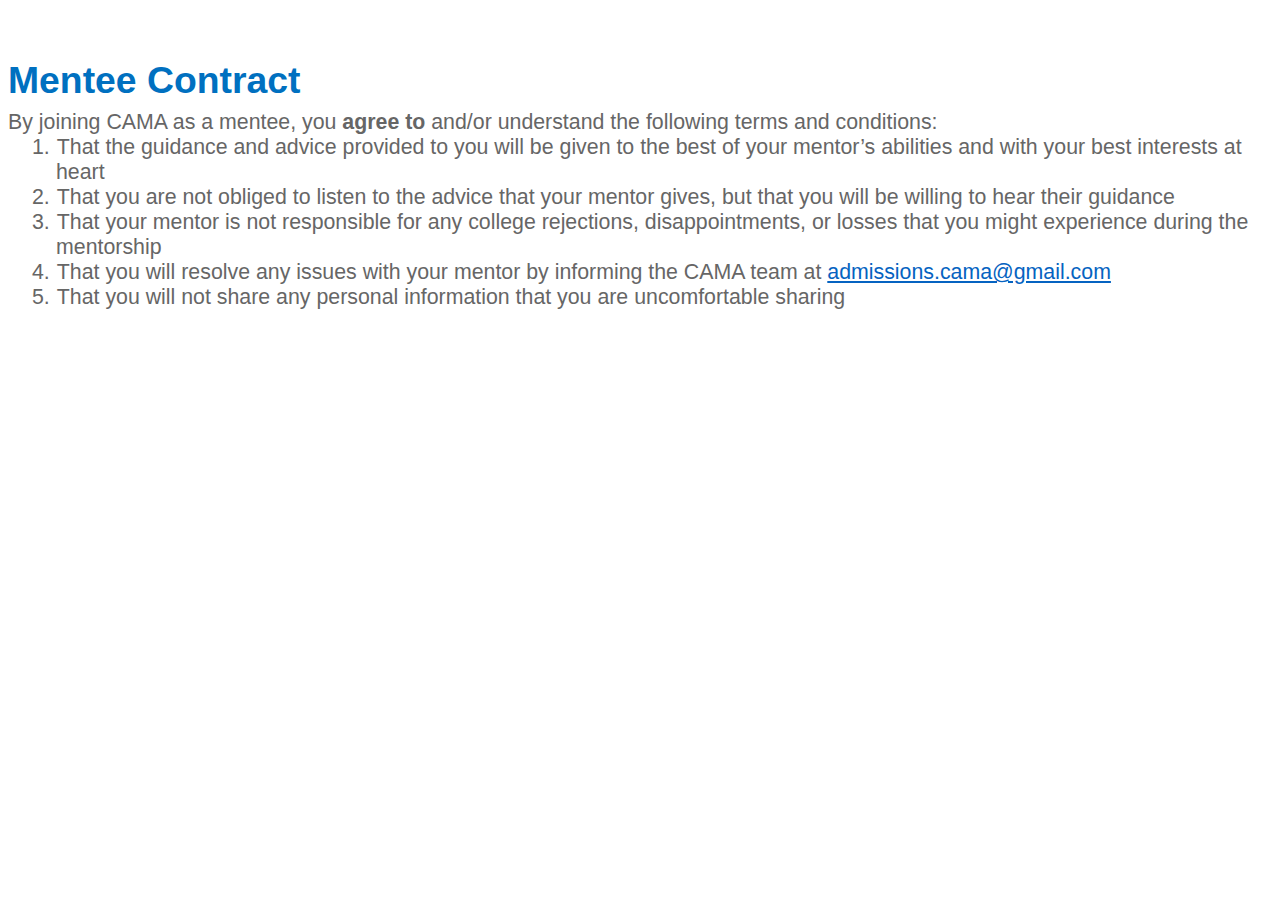
<file: Mentee_Contract.html>
<html xmlns:o="urn:schemas-microsoft-com:office:office"
xmlns:w="urn:schemas-microsoft-com:office:word"
xmlns:m="http://schemas.microsoft.com/office/2004/12/omml"
xmlns="http://www.w3.org/TR/REC-html40">

<head>
<meta name=Title content="">
<meta name=Keywords content="">
<meta http-equiv=Content-Type content="text/html; charset=macintosh">
<meta name=ProgId content=Word.Document>
<meta name=Generator content="Microsoft Word 15">
<meta name=Originator content="Microsoft Word 15">
<link rel=File-List href="Mentee_Contract.fld/filelist.xml">
<!--[if gte mso 9]><xml>
 <o:DocumentProperties>
  <o:Author>Christopher Luwanga</o:Author>
  <o:LastAuthor>Christopher Luwanga</o:LastAuthor>
  <o:Revision>6</o:Revision>
  <o:TotalTime>2</o:TotalTime>
  <o:Created>2017-05-05T10:40:00Z</o:Created>
  <o:LastSaved>2017-05-05T12:19:00Z</o:LastSaved>
  <o:Pages>1</o:Pages>
  <o:Words>112</o:Words>
  <o:Characters>642</o:Characters>
  <o:Lines>5</o:Lines>
  <o:Paragraphs>1</o:Paragraphs>
  <o:CharactersWithSpaces>753</o:CharactersWithSpaces>
  <o:Version>15.0</o:Version>
 </o:DocumentProperties>
 <o:OfficeDocumentSettings>
  <o:AllowPNG/>
  <o:PixelsPerInch>96</o:PixelsPerInch>
 </o:OfficeDocumentSettings>
</xml><![endif]-->
<link rel=themeData href="Mentee_Contract.fld/themedata.thmx">
<!--[if gte mso 9]><xml>
 <w:WordDocument>
  <w:SpellingState>Clean</w:SpellingState>
  <w:GrammarState>Clean</w:GrammarState>
  <w:TrackMoves>false</w:TrackMoves>
  <w:TrackFormatting/>
  <w:PunctuationKerning/>
  <w:ValidateAgainstSchemas/>
  <w:SaveIfXMLInvalid>false</w:SaveIfXMLInvalid>
  <w:IgnoreMixedContent>false</w:IgnoreMixedContent>
  <w:AlwaysShowPlaceholderText>false</w:AlwaysShowPlaceholderText>
  <w:DoNotPromoteQF/>
  <w:LidThemeOther>EN-US</w:LidThemeOther>
  <w:LidThemeAsian>ZH-CN</w:LidThemeAsian>
  <w:LidThemeComplexScript>AR-SA</w:LidThemeComplexScript>
  <w:Compatibility>
   <w:BreakWrappedTables/>
   <w:SnapToGridInCell/>
   <w:WrapTextWithPunct/>
   <w:UseAsianBreakRules/>
   <w:DontGrowAutofit/>
   <w:SplitPgBreakAndParaMark/>
   <w:EnableOpenTypeKerning/>
   <w:DontFlipMirrorIndents/>
   <w:OverrideTableStyleHps/>
   <w:UseFELayout/>
  </w:Compatibility>
  <m:mathPr>
   <m:mathFont m:val="Cambria Math"/>
   <m:brkBin m:val="before"/>
   <m:brkBinSub m:val="&#45;-"/>
   <m:smallFrac m:val="off"/>
   <m:dispDef/>
   <m:lMargin m:val="0"/>
   <m:rMargin m:val="0"/>
   <m:defJc m:val="centerGroup"/>
   <m:wrapIndent m:val="1440"/>
   <m:intLim m:val="subSup"/>
   <m:naryLim m:val="undOvr"/>
  </m:mathPr></w:WordDocument>
</xml><![endif]--><!--[if gte mso 9]><xml>
 <w:LatentStyles DefLockedState="false" DefUnhideWhenUsed="false"
  DefSemiHidden="false" DefQFormat="false" DefPriority="99"
  LatentStyleCount="380">
  <w:LsdException Locked="false" Priority="0" QFormat="true" Name="Normal"/>
  <w:LsdException Locked="false" Priority="9" QFormat="true" Name="heading 1"/>
  <w:LsdException Locked="false" Priority="9" SemiHidden="true"
   UnhideWhenUsed="true" QFormat="true" Name="heading 2"/>
  <w:LsdException Locked="false" Priority="9" SemiHidden="true"
   UnhideWhenUsed="true" QFormat="true" Name="heading 3"/>
  <w:LsdException Locked="false" Priority="9" SemiHidden="true"
   UnhideWhenUsed="true" QFormat="true" Name="heading 4"/>
  <w:LsdException Locked="false" Priority="9" SemiHidden="true"
   UnhideWhenUsed="true" QFormat="true" Name="heading 5"/>
  <w:LsdException Locked="false" Priority="9" SemiHidden="true"
   UnhideWhenUsed="true" QFormat="true" Name="heading 6"/>
  <w:LsdException Locked="false" Priority="9" SemiHidden="true"
   UnhideWhenUsed="true" QFormat="true" Name="heading 7"/>
  <w:LsdException Locked="false" Priority="9" SemiHidden="true"
   UnhideWhenUsed="true" QFormat="true" Name="heading 8"/>
  <w:LsdException Locked="false" Priority="9" SemiHidden="true"
   UnhideWhenUsed="true" QFormat="true" Name="heading 9"/>
  <w:LsdException Locked="false" SemiHidden="true" UnhideWhenUsed="true"
   Name="index 1"/>
  <w:LsdException Locked="false" SemiHidden="true" UnhideWhenUsed="true"
   Name="index 2"/>
  <w:LsdException Locked="false" SemiHidden="true" UnhideWhenUsed="true"
   Name="index 3"/>
  <w:LsdException Locked="false" SemiHidden="true" UnhideWhenUsed="true"
   Name="index 4"/>
  <w:LsdException Locked="false" SemiHidden="true" UnhideWhenUsed="true"
   Name="index 5"/>
  <w:LsdException Locked="false" SemiHidden="true" UnhideWhenUsed="true"
   Name="index 6"/>
  <w:LsdException Locked="false" SemiHidden="true" UnhideWhenUsed="true"
   Name="index 7"/>
  <w:LsdException Locked="false" SemiHidden="true" UnhideWhenUsed="true"
   Name="index 8"/>
  <w:LsdException Locked="false" SemiHidden="true" UnhideWhenUsed="true"
   Name="index 9"/>
  <w:LsdException Locked="false" Priority="39" SemiHidden="true"
   UnhideWhenUsed="true" Name="toc 1"/>
  <w:LsdException Locked="false" Priority="39" SemiHidden="true"
   UnhideWhenUsed="true" Name="toc 2"/>
  <w:LsdException Locked="false" Priority="39" SemiHidden="true"
   UnhideWhenUsed="true" Name="toc 3"/>
  <w:LsdException Locked="false" Priority="39" SemiHidden="true"
   UnhideWhenUsed="true" Name="toc 4"/>
  <w:LsdException Locked="false" Priority="39" SemiHidden="true"
   UnhideWhenUsed="true" Name="toc 5"/>
  <w:LsdException Locked="false" Priority="39" SemiHidden="true"
   UnhideWhenUsed="true" Name="toc 6"/>
  <w:LsdException Locked="false" Priority="39" SemiHidden="true"
   UnhideWhenUsed="true" Name="toc 7"/>
  <w:LsdException Locked="false" Priority="39" SemiHidden="true"
   UnhideWhenUsed="true" Name="toc 8"/>
  <w:LsdException Locked="false" Priority="39" SemiHidden="true"
   UnhideWhenUsed="true" Name="toc 9"/>
  <w:LsdException Locked="false" SemiHidden="true" UnhideWhenUsed="true"
   Name="Normal Indent"/>
  <w:LsdException Locked="false" SemiHidden="true" UnhideWhenUsed="true"
   Name="footnote text"/>
  <w:LsdException Locked="false" SemiHidden="true" UnhideWhenUsed="true"
   Name="annotation text"/>
  <w:LsdException Locked="false" SemiHidden="true" UnhideWhenUsed="true"
   Name="header"/>
  <w:LsdException Locked="false" SemiHidden="true" UnhideWhenUsed="true"
   Name="footer"/>
  <w:LsdException Locked="false" SemiHidden="true" UnhideWhenUsed="true"
   Name="index heading"/>
  <w:LsdException Locked="false" Priority="35" SemiHidden="true"
   UnhideWhenUsed="true" QFormat="true" Name="caption"/>
  <w:LsdException Locked="false" SemiHidden="true" UnhideWhenUsed="true"
   Name="table of figures"/>
  <w:LsdException Locked="false" SemiHidden="true" UnhideWhenUsed="true"
   Name="envelope address"/>
  <w:LsdException Locked="false" SemiHidden="true" UnhideWhenUsed="true"
   Name="envelope return"/>
  <w:LsdException Locked="false" SemiHidden="true" UnhideWhenUsed="true"
   Name="footnote reference"/>
  <w:LsdException Locked="false" SemiHidden="true" UnhideWhenUsed="true"
   Name="annotation reference"/>
  <w:LsdException Locked="false" SemiHidden="true" UnhideWhenUsed="true"
   Name="line number"/>
  <w:LsdException Locked="false" SemiHidden="true" UnhideWhenUsed="true"
   Name="page number"/>
  <w:LsdException Locked="false" SemiHidden="true" UnhideWhenUsed="true"
   Name="endnote reference"/>
  <w:LsdException Locked="false" SemiHidden="true" UnhideWhenUsed="true"
   Name="endnote text"/>
  <w:LsdException Locked="false" SemiHidden="true" UnhideWhenUsed="true"
   Name="table of authorities"/>
  <w:LsdException Locked="false" SemiHidden="true" UnhideWhenUsed="true"
   Name="macro"/>
  <w:LsdException Locked="false" SemiHidden="true" UnhideWhenUsed="true"
   Name="toa heading"/>
  <w:LsdException Locked="false" SemiHidden="true" UnhideWhenUsed="true"
   Name="List"/>
  <w:LsdException Locked="false" SemiHidden="true" UnhideWhenUsed="true"
   Name="List Bullet"/>
  <w:LsdException Locked="false" SemiHidden="true" UnhideWhenUsed="true"
   Name="List Number"/>
  <w:LsdException Locked="false" SemiHidden="true" UnhideWhenUsed="true"
   Name="List 2"/>
  <w:LsdException Locked="false" SemiHidden="true" UnhideWhenUsed="true"
   Name="List 3"/>
  <w:LsdException Locked="false" SemiHidden="true" UnhideWhenUsed="true"
   Name="List 4"/>
  <w:LsdException Locked="false" SemiHidden="true" UnhideWhenUsed="true"
   Name="List 5"/>
  <w:LsdException Locked="false" SemiHidden="true" UnhideWhenUsed="true"
   Name="List Bullet 2"/>
  <w:LsdException Locked="false" SemiHidden="true" UnhideWhenUsed="true"
   Name="List Bullet 3"/>
  <w:LsdException Locked="false" SemiHidden="true" UnhideWhenUsed="true"
   Name="List Bullet 4"/>
  <w:LsdException Locked="false" SemiHidden="true" UnhideWhenUsed="true"
   Name="List Bullet 5"/>
  <w:LsdException Locked="false" SemiHidden="true" UnhideWhenUsed="true"
   Name="List Number 2"/>
  <w:LsdException Locked="false" SemiHidden="true" UnhideWhenUsed="true"
   Name="List Number 3"/>
  <w:LsdException Locked="false" SemiHidden="true" UnhideWhenUsed="true"
   Name="List Number 4"/>
  <w:LsdException Locked="false" SemiHidden="true" UnhideWhenUsed="true"
   Name="List Number 5"/>
  <w:LsdException Locked="false" Priority="10" QFormat="true" Name="Title"/>
  <w:LsdException Locked="false" SemiHidden="true" UnhideWhenUsed="true"
   Name="Closing"/>
  <w:LsdException Locked="false" SemiHidden="true" UnhideWhenUsed="true"
   Name="Signature"/>
  <w:LsdException Locked="false" Priority="1" SemiHidden="true"
   UnhideWhenUsed="true" Name="Default Paragraph Font"/>
  <w:LsdException Locked="false" SemiHidden="true" UnhideWhenUsed="true"
   Name="Body Text"/>
  <w:LsdException Locked="false" SemiHidden="true" UnhideWhenUsed="true"
   Name="Body Text Indent"/>
  <w:LsdException Locked="false" SemiHidden="true" UnhideWhenUsed="true"
   Name="List Continue"/>
  <w:LsdException Locked="false" SemiHidden="true" UnhideWhenUsed="true"
   Name="List Continue 2"/>
  <w:LsdException Locked="false" SemiHidden="true" UnhideWhenUsed="true"
   Name="List Continue 3"/>
  <w:LsdException Locked="false" SemiHidden="true" UnhideWhenUsed="true"
   Name="List Continue 4"/>
  <w:LsdException Locked="false" SemiHidden="true" UnhideWhenUsed="true"
   Name="List Continue 5"/>
  <w:LsdException Locked="false" SemiHidden="true" UnhideWhenUsed="true"
   Name="Message Header"/>
  <w:LsdException Locked="false" Priority="11" QFormat="true" Name="Subtitle"/>
  <w:LsdException Locked="false" SemiHidden="true" UnhideWhenUsed="true"
   Name="Salutation"/>
  <w:LsdException Locked="false" SemiHidden="true" UnhideWhenUsed="true"
   Name="Date"/>
  <w:LsdException Locked="false" SemiHidden="true" UnhideWhenUsed="true"
   Name="Body Text First Indent"/>
  <w:LsdException Locked="false" SemiHidden="true" UnhideWhenUsed="true"
   Name="Body Text First Indent 2"/>
  <w:LsdException Locked="false" SemiHidden="true" UnhideWhenUsed="true"
   Name="Note Heading"/>
  <w:LsdException Locked="false" SemiHidden="true" UnhideWhenUsed="true"
   Name="Body Text 2"/>
  <w:LsdException Locked="false" SemiHidden="true" UnhideWhenUsed="true"
   Name="Body Text 3"/>
  <w:LsdException Locked="false" SemiHidden="true" UnhideWhenUsed="true"
   Name="Body Text Indent 2"/>
  <w:LsdException Locked="false" SemiHidden="true" UnhideWhenUsed="true"
   Name="Body Text Indent 3"/>
  <w:LsdException Locked="false" SemiHidden="true" UnhideWhenUsed="true"
   Name="Block Text"/>
  <w:LsdException Locked="false" SemiHidden="true" UnhideWhenUsed="true"
   Name="Hyperlink"/>
  <w:LsdException Locked="false" SemiHidden="true" UnhideWhenUsed="true"
   Name="FollowedHyperlink"/>
  <w:LsdException Locked="false" Priority="22" QFormat="true" Name="Strong"/>
  <w:LsdException Locked="false" Priority="20" QFormat="true" Name="Emphasis"/>
  <w:LsdException Locked="false" SemiHidden="true" UnhideWhenUsed="true"
   Name="Document Map"/>
  <w:LsdException Locked="false" SemiHidden="true" UnhideWhenUsed="true"
   Name="Plain Text"/>
  <w:LsdException Locked="false" SemiHidden="true" UnhideWhenUsed="true"
   Name="E-mail Signature"/>
  <w:LsdException Locked="false" SemiHidden="true" UnhideWhenUsed="true"
   Name="HTML Top of Form"/>
  <w:LsdException Locked="false" SemiHidden="true" UnhideWhenUsed="true"
   Name="HTML Bottom of Form"/>
  <w:LsdException Locked="false" SemiHidden="true" UnhideWhenUsed="true"
   Name="Normal (Web)"/>
  <w:LsdException Locked="false" SemiHidden="true" UnhideWhenUsed="true"
   Name="HTML Acronym"/>
  <w:LsdException Locked="false" SemiHidden="true" UnhideWhenUsed="true"
   Name="HTML Address"/>
  <w:LsdException Locked="false" SemiHidden="true" UnhideWhenUsed="true"
   Name="HTML Cite"/>
  <w:LsdException Locked="false" SemiHidden="true" UnhideWhenUsed="true"
   Name="HTML Code"/>
  <w:LsdException Locked="false" SemiHidden="true" UnhideWhenUsed="true"
   Name="HTML Definition"/>
  <w:LsdException Locked="false" SemiHidden="true" UnhideWhenUsed="true"
   Name="HTML Keyboard"/>
  <w:LsdException Locked="false" SemiHidden="true" UnhideWhenUsed="true"
   Name="HTML Preformatted"/>
  <w:LsdException Locked="false" SemiHidden="true" UnhideWhenUsed="true"
   Name="HTML Sample"/>
  <w:LsdException Locked="false" SemiHidden="true" UnhideWhenUsed="true"
   Name="HTML Typewriter"/>
  <w:LsdException Locked="false" SemiHidden="true" UnhideWhenUsed="true"
   Name="HTML Variable"/>
  <w:LsdException Locked="false" SemiHidden="true" UnhideWhenUsed="true"
   Name="Normal Table"/>
  <w:LsdException Locked="false" SemiHidden="true" UnhideWhenUsed="true"
   Name="annotation subject"/>
  <w:LsdException Locked="false" SemiHidden="true" UnhideWhenUsed="true"
   Name="No List"/>
  <w:LsdException Locked="false" SemiHidden="true" UnhideWhenUsed="true"
   Name="Outline List 1"/>
  <w:LsdException Locked="false" SemiHidden="true" UnhideWhenUsed="true"
   Name="Outline List 2"/>
  <w:LsdException Locked="false" SemiHidden="true" UnhideWhenUsed="true"
   Name="Outline List 3"/>
  <w:LsdException Locked="false" SemiHidden="true" UnhideWhenUsed="true"
   Name="Table Simple 1"/>
  <w:LsdException Locked="false" SemiHidden="true" UnhideWhenUsed="true"
   Name="Table Simple 2"/>
  <w:LsdException Locked="false" SemiHidden="true" UnhideWhenUsed="true"
   Name="Table Simple 3"/>
  <w:LsdException Locked="false" SemiHidden="true" UnhideWhenUsed="true"
   Name="Table Classic 1"/>
  <w:LsdException Locked="false" SemiHidden="true" UnhideWhenUsed="true"
   Name="Table Classic 2"/>
  <w:LsdException Locked="false" SemiHidden="true" UnhideWhenUsed="true"
   Name="Table Classic 3"/>
  <w:LsdException Locked="false" SemiHidden="true" UnhideWhenUsed="true"
   Name="Table Classic 4"/>
  <w:LsdException Locked="false" SemiHidden="true" UnhideWhenUsed="true"
   Name="Table Colorful 1"/>
  <w:LsdException Locked="false" SemiHidden="true" UnhideWhenUsed="true"
   Name="Table Colorful 2"/>
  <w:LsdException Locked="false" SemiHidden="true" UnhideWhenUsed="true"
   Name="Table Colorful 3"/>
  <w:LsdException Locked="false" SemiHidden="true" UnhideWhenUsed="true"
   Name="Table Columns 1"/>
  <w:LsdException Locked="false" SemiHidden="true" UnhideWhenUsed="true"
   Name="Table Columns 2"/>
  <w:LsdException Locked="false" SemiHidden="true" UnhideWhenUsed="true"
   Name="Table Columns 3"/>
  <w:LsdException Locked="false" SemiHidden="true" UnhideWhenUsed="true"
   Name="Table Columns 4"/>
  <w:LsdException Locked="false" SemiHidden="true" UnhideWhenUsed="true"
   Name="Table Columns 5"/>
  <w:LsdException Locked="false" SemiHidden="true" UnhideWhenUsed="true"
   Name="Table Grid 1"/>
  <w:LsdException Locked="false" SemiHidden="true" UnhideWhenUsed="true"
   Name="Table Grid 2"/>
  <w:LsdException Locked="false" SemiHidden="true" UnhideWhenUsed="true"
   Name="Table Grid 3"/>
  <w:LsdException Locked="false" SemiHidden="true" UnhideWhenUsed="true"
   Name="Table Grid 4"/>
  <w:LsdException Locked="false" SemiHidden="true" UnhideWhenUsed="true"
   Name="Table Grid 5"/>
  <w:LsdException Locked="false" SemiHidden="true" UnhideWhenUsed="true"
   Name="Table Grid 6"/>
  <w:LsdException Locked="false" SemiHidden="true" UnhideWhenUsed="true"
   Name="Table Grid 7"/>
  <w:LsdException Locked="false" SemiHidden="true" UnhideWhenUsed="true"
   Name="Table Grid 8"/>
  <w:LsdException Locked="false" SemiHidden="true" UnhideWhenUsed="true"
   Name="Table List 1"/>
  <w:LsdException Locked="false" SemiHidden="true" UnhideWhenUsed="true"
   Name="Table List 2"/>
  <w:LsdException Locked="false" SemiHidden="true" UnhideWhenUsed="true"
   Name="Table List 3"/>
  <w:LsdException Locked="false" SemiHidden="true" UnhideWhenUsed="true"
   Name="Table List 4"/>
  <w:LsdException Locked="false" SemiHidden="true" UnhideWhenUsed="true"
   Name="Table List 5"/>
  <w:LsdException Locked="false" SemiHidden="true" UnhideWhenUsed="true"
   Name="Table List 6"/>
  <w:LsdException Locked="false" SemiHidden="true" UnhideWhenUsed="true"
   Name="Table List 7"/>
  <w:LsdException Locked="false" SemiHidden="true" UnhideWhenUsed="true"
   Name="Table List 8"/>
  <w:LsdException Locked="false" SemiHidden="true" UnhideWhenUsed="true"
   Name="Table 3D effects 1"/>
  <w:LsdException Locked="false" SemiHidden="true" UnhideWhenUsed="true"
   Name="Table 3D effects 2"/>
  <w:LsdException Locked="false" SemiHidden="true" UnhideWhenUsed="true"
   Name="Table 3D effects 3"/>
  <w:LsdException Locked="false" SemiHidden="true" UnhideWhenUsed="true"
   Name="Table Contemporary"/>
  <w:LsdException Locked="false" SemiHidden="true" UnhideWhenUsed="true"
   Name="Table Elegant"/>
  <w:LsdException Locked="false" SemiHidden="true" UnhideWhenUsed="true"
   Name="Table Professional"/>
  <w:LsdException Locked="false" SemiHidden="true" UnhideWhenUsed="true"
   Name="Table Subtle 1"/>
  <w:LsdException Locked="false" SemiHidden="true" UnhideWhenUsed="true"
   Name="Table Subtle 2"/>
  <w:LsdException Locked="false" SemiHidden="true" UnhideWhenUsed="true"
   Name="Table Web 1"/>
  <w:LsdException Locked="false" SemiHidden="true" UnhideWhenUsed="true"
   Name="Table Web 2"/>
  <w:LsdException Locked="false" SemiHidden="true" UnhideWhenUsed="true"
   Name="Table Web 3"/>
  <w:LsdException Locked="false" SemiHidden="true" UnhideWhenUsed="true"
   Name="Balloon Text"/>
  <w:LsdException Locked="false" Priority="39" Name="Table Grid"/>
  <w:LsdException Locked="false" SemiHidden="true" UnhideWhenUsed="true"
   Name="Table Theme"/>
  <w:LsdException Locked="false" SemiHidden="true" UnhideWhenUsed="true"
   Name="Note Level 1"/>
  <w:LsdException Locked="false" SemiHidden="true" UnhideWhenUsed="true"
   Name="Note Level 2"/>
  <w:LsdException Locked="false" SemiHidden="true" UnhideWhenUsed="true"
   Name="Note Level 3"/>
  <w:LsdException Locked="false" SemiHidden="true" UnhideWhenUsed="true"
   Name="Note Level 4"/>
  <w:LsdException Locked="false" SemiHidden="true" UnhideWhenUsed="true"
   Name="Note Level 5"/>
  <w:LsdException Locked="false" SemiHidden="true" UnhideWhenUsed="true"
   Name="Note Level 6"/>
  <w:LsdException Locked="false" SemiHidden="true" UnhideWhenUsed="true"
   Name="Note Level 7"/>
  <w:LsdException Locked="false" SemiHidden="true" UnhideWhenUsed="true"
   Name="Note Level 8"/>
  <w:LsdException Locked="false" SemiHidden="true" UnhideWhenUsed="true"
   Name="Note Level 9"/>
  <w:LsdException Locked="false" SemiHidden="true" Name="Placeholder Text"/>
  <w:LsdException Locked="false" Priority="1" QFormat="true" Name="No Spacing"/>
  <w:LsdException Locked="false" Priority="60" Name="Light Shading"/>
  <w:LsdException Locked="false" Priority="61" Name="Light List"/>
  <w:LsdException Locked="false" Priority="62" Name="Light Grid"/>
  <w:LsdException Locked="false" Priority="63" Name="Medium Shading 1"/>
  <w:LsdException Locked="false" Priority="64" Name="Medium Shading 2"/>
  <w:LsdException Locked="false" Priority="65" Name="Medium List 1"/>
  <w:LsdException Locked="false" Priority="66" Name="Medium List 2"/>
  <w:LsdException Locked="false" Priority="67" Name="Medium Grid 1"/>
  <w:LsdException Locked="false" Priority="68" Name="Medium Grid 2"/>
  <w:LsdException Locked="false" Priority="69" Name="Medium Grid 3"/>
  <w:LsdException Locked="false" Priority="70" Name="Dark List"/>
  <w:LsdException Locked="false" Priority="71" Name="Colorful Shading"/>
  <w:LsdException Locked="false" Priority="72" Name="Colorful List"/>
  <w:LsdException Locked="false" Priority="73" Name="Colorful Grid"/>
  <w:LsdException Locked="false" Priority="60" Name="Light Shading Accent 1"/>
  <w:LsdException Locked="false" Priority="61" Name="Light List Accent 1"/>
  <w:LsdException Locked="false" Priority="62" Name="Light Grid Accent 1"/>
  <w:LsdException Locked="false" Priority="63" Name="Medium Shading 1 Accent 1"/>
  <w:LsdException Locked="false" Priority="64" Name="Medium Shading 2 Accent 1"/>
  <w:LsdException Locked="false" Priority="65" Name="Medium List 1 Accent 1"/>
  <w:LsdException Locked="false" SemiHidden="true" Name="Revision"/>
  <w:LsdException Locked="false" Priority="34" QFormat="true"
   Name="List Paragraph"/>
  <w:LsdException Locked="false" Priority="29" QFormat="true" Name="Quote"/>
  <w:LsdException Locked="false" Priority="30" QFormat="true"
   Name="Intense Quote"/>
  <w:LsdException Locked="false" Priority="66" Name="Medium List 2 Accent 1"/>
  <w:LsdException Locked="false" Priority="67" Name="Medium Grid 1 Accent 1"/>
  <w:LsdException Locked="false" Priority="68" Name="Medium Grid 2 Accent 1"/>
  <w:LsdException Locked="false" Priority="69" Name="Medium Grid 3 Accent 1"/>
  <w:LsdException Locked="false" Priority="70" Name="Dark List Accent 1"/>
  <w:LsdException Locked="false" Priority="71" Name="Colorful Shading Accent 1"/>
  <w:LsdException Locked="false" Priority="72" Name="Colorful List Accent 1"/>
  <w:LsdException Locked="false" Priority="73" Name="Colorful Grid Accent 1"/>
  <w:LsdException Locked="false" Priority="60" Name="Light Shading Accent 2"/>
  <w:LsdException Locked="false" Priority="61" Name="Light List Accent 2"/>
  <w:LsdException Locked="false" Priority="62" Name="Light Grid Accent 2"/>
  <w:LsdException Locked="false" Priority="63" Name="Medium Shading 1 Accent 2"/>
  <w:LsdException Locked="false" Priority="64" Name="Medium Shading 2 Accent 2"/>
  <w:LsdException Locked="false" Priority="65" Name="Medium List 1 Accent 2"/>
  <w:LsdException Locked="false" Priority="66" Name="Medium List 2 Accent 2"/>
  <w:LsdException Locked="false" Priority="67" Name="Medium Grid 1 Accent 2"/>
  <w:LsdException Locked="false" Priority="68" Name="Medium Grid 2 Accent 2"/>
  <w:LsdException Locked="false" Priority="69" Name="Medium Grid 3 Accent 2"/>
  <w:LsdException Locked="false" Priority="70" Name="Dark List Accent 2"/>
  <w:LsdException Locked="false" Priority="71" Name="Colorful Shading Accent 2"/>
  <w:LsdException Locked="false" Priority="72" Name="Colorful List Accent 2"/>
  <w:LsdException Locked="false" Priority="73" Name="Colorful Grid Accent 2"/>
  <w:LsdException Locked="false" Priority="60" Name="Light Shading Accent 3"/>
  <w:LsdException Locked="false" Priority="61" Name="Light List Accent 3"/>
  <w:LsdException Locked="false" Priority="62" Name="Light Grid Accent 3"/>
  <w:LsdException Locked="false" Priority="63" Name="Medium Shading 1 Accent 3"/>
  <w:LsdException Locked="false" Priority="64" Name="Medium Shading 2 Accent 3"/>
  <w:LsdException Locked="false" Priority="65" Name="Medium List 1 Accent 3"/>
  <w:LsdException Locked="false" Priority="66" Name="Medium List 2 Accent 3"/>
  <w:LsdException Locked="false" Priority="67" Name="Medium Grid 1 Accent 3"/>
  <w:LsdException Locked="false" Priority="68" Name="Medium Grid 2 Accent 3"/>
  <w:LsdException Locked="false" Priority="69" Name="Medium Grid 3 Accent 3"/>
  <w:LsdException Locked="false" Priority="70" Name="Dark List Accent 3"/>
  <w:LsdException Locked="false" Priority="71" Name="Colorful Shading Accent 3"/>
  <w:LsdException Locked="false" Priority="72" Name="Colorful List Accent 3"/>
  <w:LsdException Locked="false" Priority="73" Name="Colorful Grid Accent 3"/>
  <w:LsdException Locked="false" Priority="60" Name="Light Shading Accent 4"/>
  <w:LsdException Locked="false" Priority="61" Name="Light List Accent 4"/>
  <w:LsdException Locked="false" Priority="62" Name="Light Grid Accent 4"/>
  <w:LsdException Locked="false" Priority="63" Name="Medium Shading 1 Accent 4"/>
  <w:LsdException Locked="false" Priority="64" Name="Medium Shading 2 Accent 4"/>
  <w:LsdException Locked="false" Priority="65" Name="Medium List 1 Accent 4"/>
  <w:LsdException Locked="false" Priority="66" Name="Medium List 2 Accent 4"/>
  <w:LsdException Locked="false" Priority="67" Name="Medium Grid 1 Accent 4"/>
  <w:LsdException Locked="false" Priority="68" Name="Medium Grid 2 Accent 4"/>
  <w:LsdException Locked="false" Priority="69" Name="Medium Grid 3 Accent 4"/>
  <w:LsdException Locked="false" Priority="70" Name="Dark List Accent 4"/>
  <w:LsdException Locked="false" Priority="71" Name="Colorful Shading Accent 4"/>
  <w:LsdException Locked="false" Priority="72" Name="Colorful List Accent 4"/>
  <w:LsdException Locked="false" Priority="73" Name="Colorful Grid Accent 4"/>
  <w:LsdException Locked="false" Priority="60" Name="Light Shading Accent 5"/>
  <w:LsdException Locked="false" Priority="61" Name="Light List Accent 5"/>
  <w:LsdException Locked="false" Priority="62" Name="Light Grid Accent 5"/>
  <w:LsdException Locked="false" Priority="63" Name="Medium Shading 1 Accent 5"/>
  <w:LsdException Locked="false" Priority="64" Name="Medium Shading 2 Accent 5"/>
  <w:LsdException Locked="false" Priority="65" Name="Medium List 1 Accent 5"/>
  <w:LsdException Locked="false" Priority="66" Name="Medium List 2 Accent 5"/>
  <w:LsdException Locked="false" Priority="67" Name="Medium Grid 1 Accent 5"/>
  <w:LsdException Locked="false" Priority="68" Name="Medium Grid 2 Accent 5"/>
  <w:LsdException Locked="false" Priority="69" Name="Medium Grid 3 Accent 5"/>
  <w:LsdException Locked="false" Priority="70" Name="Dark List Accent 5"/>
  <w:LsdException Locked="false" Priority="71" Name="Colorful Shading Accent 5"/>
  <w:LsdException Locked="false" Priority="72" Name="Colorful List Accent 5"/>
  <w:LsdException Locked="false" Priority="73" Name="Colorful Grid Accent 5"/>
  <w:LsdException Locked="false" Priority="60" Name="Light Shading Accent 6"/>
  <w:LsdException Locked="false" Priority="61" Name="Light List Accent 6"/>
  <w:LsdException Locked="false" Priority="62" Name="Light Grid Accent 6"/>
  <w:LsdException Locked="false" Priority="63" Name="Medium Shading 1 Accent 6"/>
  <w:LsdException Locked="false" Priority="64" Name="Medium Shading 2 Accent 6"/>
  <w:LsdException Locked="false" Priority="65" Name="Medium List 1 Accent 6"/>
  <w:LsdException Locked="false" Priority="66" Name="Medium List 2 Accent 6"/>
  <w:LsdException Locked="false" Priority="67" Name="Medium Grid 1 Accent 6"/>
  <w:LsdException Locked="false" Priority="68" Name="Medium Grid 2 Accent 6"/>
  <w:LsdException Locked="false" Priority="69" Name="Medium Grid 3 Accent 6"/>
  <w:LsdException Locked="false" Priority="70" Name="Dark List Accent 6"/>
  <w:LsdException Locked="false" Priority="71" Name="Colorful Shading Accent 6"/>
  <w:LsdException Locked="false" Priority="72" Name="Colorful List Accent 6"/>
  <w:LsdException Locked="false" Priority="73" Name="Colorful Grid Accent 6"/>
  <w:LsdException Locked="false" Priority="19" QFormat="true"
   Name="Subtle Emphasis"/>
  <w:LsdException Locked="false" Priority="21" QFormat="true"
   Name="Intense Emphasis"/>
  <w:LsdException Locked="false" Priority="31" QFormat="true"
   Name="Subtle Reference"/>
  <w:LsdException Locked="false" Priority="32" QFormat="true"
   Name="Intense Reference"/>
  <w:LsdException Locked="false" Priority="33" QFormat="true" Name="Book Title"/>
  <w:LsdException Locked="false" Priority="37" SemiHidden="true"
   UnhideWhenUsed="true" Name="Bibliography"/>
  <w:LsdException Locked="false" Priority="39" SemiHidden="true"
   UnhideWhenUsed="true" QFormat="true" Name="TOC Heading"/>
  <w:LsdException Locked="false" Priority="41" Name="Plain Table 1"/>
  <w:LsdException Locked="false" Priority="42" Name="Plain Table 2"/>
  <w:LsdException Locked="false" Priority="43" Name="Plain Table 3"/>
  <w:LsdException Locked="false" Priority="44" Name="Plain Table 4"/>
  <w:LsdException Locked="false" Priority="45" Name="Plain Table 5"/>
  <w:LsdException Locked="false" Priority="40" Name="Grid Table Light"/>
  <w:LsdException Locked="false" Priority="46" Name="Grid Table 1 Light"/>
  <w:LsdException Locked="false" Priority="47" Name="Grid Table 2"/>
  <w:LsdException Locked="false" Priority="48" Name="Grid Table 3"/>
  <w:LsdException Locked="false" Priority="49" Name="Grid Table 4"/>
  <w:LsdException Locked="false" Priority="50" Name="Grid Table 5 Dark"/>
  <w:LsdException Locked="false" Priority="51" Name="Grid Table 6 Colorful"/>
  <w:LsdException Locked="false" Priority="52" Name="Grid Table 7 Colorful"/>
  <w:LsdException Locked="false" Priority="46"
   Name="Grid Table 1 Light Accent 1"/>
  <w:LsdException Locked="false" Priority="47" Name="Grid Table 2 Accent 1"/>
  <w:LsdException Locked="false" Priority="48" Name="Grid Table 3 Accent 1"/>
  <w:LsdException Locked="false" Priority="49" Name="Grid Table 4 Accent 1"/>
  <w:LsdException Locked="false" Priority="50" Name="Grid Table 5 Dark Accent 1"/>
  <w:LsdException Locked="false" Priority="51"
   Name="Grid Table 6 Colorful Accent 1"/>
  <w:LsdException Locked="false" Priority="52"
   Name="Grid Table 7 Colorful Accent 1"/>
  <w:LsdException Locked="false" Priority="46"
   Name="Grid Table 1 Light Accent 2"/>
  <w:LsdException Locked="false" Priority="47" Name="Grid Table 2 Accent 2"/>
  <w:LsdException Locked="false" Priority="48" Name="Grid Table 3 Accent 2"/>
  <w:LsdException Locked="false" Priority="49" Name="Grid Table 4 Accent 2"/>
  <w:LsdException Locked="false" Priority="50" Name="Grid Table 5 Dark Accent 2"/>
  <w:LsdException Locked="false" Priority="51"
   Name="Grid Table 6 Colorful Accent 2"/>
  <w:LsdException Locked="false" Priority="52"
   Name="Grid Table 7 Colorful Accent 2"/>
  <w:LsdException Locked="false" Priority="46"
   Name="Grid Table 1 Light Accent 3"/>
  <w:LsdException Locked="false" Priority="47" Name="Grid Table 2 Accent 3"/>
  <w:LsdException Locked="false" Priority="48" Name="Grid Table 3 Accent 3"/>
  <w:LsdException Locked="false" Priority="49" Name="Grid Table 4 Accent 3"/>
  <w:LsdException Locked="false" Priority="50" Name="Grid Table 5 Dark Accent 3"/>
  <w:LsdException Locked="false" Priority="51"
   Name="Grid Table 6 Colorful Accent 3"/>
  <w:LsdException Locked="false" Priority="52"
   Name="Grid Table 7 Colorful Accent 3"/>
  <w:LsdException Locked="false" Priority="46"
   Name="Grid Table 1 Light Accent 4"/>
  <w:LsdException Locked="false" Priority="47" Name="Grid Table 2 Accent 4"/>
  <w:LsdException Locked="false" Priority="48" Name="Grid Table 3 Accent 4"/>
  <w:LsdException Locked="false" Priority="49" Name="Grid Table 4 Accent 4"/>
  <w:LsdException Locked="false" Priority="50" Name="Grid Table 5 Dark Accent 4"/>
  <w:LsdException Locked="false" Priority="51"
   Name="Grid Table 6 Colorful Accent 4"/>
  <w:LsdException Locked="false" Priority="52"
   Name="Grid Table 7 Colorful Accent 4"/>
  <w:LsdException Locked="false" Priority="46"
   Name="Grid Table 1 Light Accent 5"/>
  <w:LsdException Locked="false" Priority="47" Name="Grid Table 2 Accent 5"/>
  <w:LsdException Locked="false" Priority="48" Name="Grid Table 3 Accent 5"/>
  <w:LsdException Locked="false" Priority="49" Name="Grid Table 4 Accent 5"/>
  <w:LsdException Locked="false" Priority="50" Name="Grid Table 5 Dark Accent 5"/>
  <w:LsdException Locked="false" Priority="51"
   Name="Grid Table 6 Colorful Accent 5"/>
  <w:LsdException Locked="false" Priority="52"
   Name="Grid Table 7 Colorful Accent 5"/>
  <w:LsdException Locked="false" Priority="46"
   Name="Grid Table 1 Light Accent 6"/>
  <w:LsdException Locked="false" Priority="47" Name="Grid Table 2 Accent 6"/>
  <w:LsdException Locked="false" Priority="48" Name="Grid Table 3 Accent 6"/>
  <w:LsdException Locked="false" Priority="49" Name="Grid Table 4 Accent 6"/>
  <w:LsdException Locked="false" Priority="50" Name="Grid Table 5 Dark Accent 6"/>
  <w:LsdException Locked="false" Priority="51"
   Name="Grid Table 6 Colorful Accent 6"/>
  <w:LsdException Locked="false" Priority="52"
   Name="Grid Table 7 Colorful Accent 6"/>
  <w:LsdException Locked="false" Priority="46" Name="List Table 1 Light"/>
  <w:LsdException Locked="false" Priority="47" Name="List Table 2"/>
  <w:LsdException Locked="false" Priority="48" Name="List Table 3"/>
  <w:LsdException Locked="false" Priority="49" Name="List Table 4"/>
  <w:LsdException Locked="false" Priority="50" Name="List Table 5 Dark"/>
  <w:LsdException Locked="false" Priority="51" Name="List Table 6 Colorful"/>
  <w:LsdException Locked="false" Priority="52" Name="List Table 7 Colorful"/>
  <w:LsdException Locked="false" Priority="46"
   Name="List Table 1 Light Accent 1"/>
  <w:LsdException Locked="false" Priority="47" Name="List Table 2 Accent 1"/>
  <w:LsdException Locked="false" Priority="48" Name="List Table 3 Accent 1"/>
  <w:LsdException Locked="false" Priority="49" Name="List Table 4 Accent 1"/>
  <w:LsdException Locked="false" Priority="50" Name="List Table 5 Dark Accent 1"/>
  <w:LsdException Locked="false" Priority="51"
   Name="List Table 6 Colorful Accent 1"/>
  <w:LsdException Locked="false" Priority="52"
   Name="List Table 7 Colorful Accent 1"/>
  <w:LsdException Locked="false" Priority="46"
   Name="List Table 1 Light Accent 2"/>
  <w:LsdException Locked="false" Priority="47" Name="List Table 2 Accent 2"/>
  <w:LsdException Locked="false" Priority="48" Name="List Table 3 Accent 2"/>
  <w:LsdException Locked="false" Priority="49" Name="List Table 4 Accent 2"/>
  <w:LsdException Locked="false" Priority="50" Name="List Table 5 Dark Accent 2"/>
  <w:LsdException Locked="false" Priority="51"
   Name="List Table 6 Colorful Accent 2"/>
  <w:LsdException Locked="false" Priority="52"
   Name="List Table 7 Colorful Accent 2"/>
  <w:LsdException Locked="false" Priority="46"
   Name="List Table 1 Light Accent 3"/>
  <w:LsdException Locked="false" Priority="47" Name="List Table 2 Accent 3"/>
  <w:LsdException Locked="false" Priority="48" Name="List Table 3 Accent 3"/>
  <w:LsdException Locked="false" Priority="49" Name="List Table 4 Accent 3"/>
  <w:LsdException Locked="false" Priority="50" Name="List Table 5 Dark Accent 3"/>
  <w:LsdException Locked="false" Priority="51"
   Name="List Table 6 Colorful Accent 3"/>
  <w:LsdException Locked="false" Priority="52"
   Name="List Table 7 Colorful Accent 3"/>
  <w:LsdException Locked="false" Priority="46"
   Name="List Table 1 Light Accent 4"/>
  <w:LsdException Locked="false" Priority="47" Name="List Table 2 Accent 4"/>
  <w:LsdException Locked="false" Priority="48" Name="List Table 3 Accent 4"/>
  <w:LsdException Locked="false" Priority="49" Name="List Table 4 Accent 4"/>
  <w:LsdException Locked="false" Priority="50" Name="List Table 5 Dark Accent 4"/>
  <w:LsdException Locked="false" Priority="51"
   Name="List Table 6 Colorful Accent 4"/>
  <w:LsdException Locked="false" Priority="52"
   Name="List Table 7 Colorful Accent 4"/>
  <w:LsdException Locked="false" Priority="46"
   Name="List Table 1 Light Accent 5"/>
  <w:LsdException Locked="false" Priority="47" Name="List Table 2 Accent 5"/>
  <w:LsdException Locked="false" Priority="48" Name="List Table 3 Accent 5"/>
  <w:LsdException Locked="false" Priority="49" Name="List Table 4 Accent 5"/>
  <w:LsdException Locked="false" Priority="50" Name="List Table 5 Dark Accent 5"/>
  <w:LsdException Locked="false" Priority="51"
   Name="List Table 6 Colorful Accent 5"/>
  <w:LsdException Locked="false" Priority="52"
   Name="List Table 7 Colorful Accent 5"/>
  <w:LsdException Locked="false" Priority="46"
   Name="List Table 1 Light Accent 6"/>
  <w:LsdException Locked="false" Priority="47" Name="List Table 2 Accent 6"/>
  <w:LsdException Locked="false" Priority="48" Name="List Table 3 Accent 6"/>
  <w:LsdException Locked="false" Priority="49" Name="List Table 4 Accent 6"/>
  <w:LsdException Locked="false" Priority="50" Name="List Table 5 Dark Accent 6"/>
  <w:LsdException Locked="false" Priority="51"
   Name="List Table 6 Colorful Accent 6"/>
  <w:LsdException Locked="false" Priority="52"
   Name="List Table 7 Colorful Accent 6"/>
 </w:LatentStyles>
</xml><![endif]-->
<style>
<!--
 /* Font Definitions */
@font-face
	{font-family:Arial;
	panose-1:2 11 6 4 2 2 2 2 2 4;
	mso-font-charset:0;
	mso-generic-font-family:auto;
	mso-font-pitch:variable;
	mso-font-signature:-536859905 -1073711037 9 0 511 0;}
@font-face
	{font-family:"Cambria Math";
	panose-1:2 4 5 3 5 4 6 3 2 4;
	mso-font-charset:0;
	mso-generic-font-family:auto;
	mso-font-pitch:variable;
	mso-font-signature:-536870145 1107305727 0 0 415 0;}
@font-face
	{font-family:DengXian;
	panose-1:2 1 6 0 3 1 1 1 1 1;
	mso-font-charset:134;
	mso-generic-font-family:auto;
	mso-font-pitch:variable;
	mso-font-signature:-1610612033 953122042 22 0 262159 0;}
 /* Style Definitions */
p.MsoNormal, li.MsoNormal, div.MsoNormal
	{mso-style-unhide:no;
	mso-style-qformat:yes;
	mso-style-parent:"";
	margin:0cm;
	margin-bottom:.0001pt;
	mso-pagination:widow-orphan;
	font-size:12.0pt;
	font-family:Calibri;
	mso-ascii-font-family:Calibri;
	mso-ascii-theme-font:minor-latin;
	mso-fareast-font-family:DengXian;
	mso-fareast-theme-font:minor-fareast;
	mso-hansi-font-family:Calibri;
	mso-hansi-theme-font:minor-latin;
	mso-bidi-font-family:Arial;
	mso-bidi-theme-font:minor-bidi;}
h3
	{mso-style-priority:9;
	mso-style-unhide:no;
	mso-style-qformat:yes;
	mso-style-link:"Heading 3 Char";
	mso-margin-top-alt:auto;
	margin-right:0cm;
	mso-margin-bottom-alt:auto;
	margin-left:0cm;
	mso-pagination:widow-orphan;
	mso-outline-level:3;
	font-size:13.5pt;
	font-family:"Times New Roman";
	font-weight:bold;}
a:link, span.MsoHyperlink
	{mso-style-priority:99;
	color:#0563C1;
	mso-themecolor:hyperlink;
	text-decoration:underline;
	text-underline:single;}
a:visited, span.MsoHyperlinkFollowed
	{mso-style-noshow:yes;
	mso-style-priority:99;
	color:#954F72;
	mso-themecolor:followedhyperlink;
	text-decoration:underline;
	text-underline:single;}
p
	{mso-style-noshow:yes;
	mso-style-priority:99;
	mso-margin-top-alt:auto;
	margin-right:0cm;
	mso-margin-bottom-alt:auto;
	margin-left:0cm;
	mso-pagination:widow-orphan;
	font-size:12.0pt;
	font-family:"Times New Roman";
	mso-fareast-font-family:DengXian;
	mso-fareast-theme-font:minor-fareast;}
span.Heading3Char
	{mso-style-name:"Heading 3 Char";
	mso-style-priority:9;
	mso-style-unhide:no;
	mso-style-locked:yes;
	mso-style-link:"Heading 3";
	mso-ansi-font-size:13.5pt;
	mso-bidi-font-size:13.5pt;
	font-family:"Times New Roman";
	mso-ascii-font-family:"Times New Roman";
	mso-hansi-font-family:"Times New Roman";
	mso-bidi-font-family:"Times New Roman";
	font-weight:bold;}
.MsoChpDefault
	{mso-style-type:export-only;
	mso-default-props:yes;
	font-family:Calibri;
	mso-ascii-font-family:Calibri;
	mso-ascii-theme-font:minor-latin;
	mso-fareast-font-family:DengXian;
	mso-fareast-theme-font:minor-fareast;
	mso-hansi-font-family:Calibri;
	mso-hansi-theme-font:minor-latin;
	mso-bidi-font-family:Arial;
	mso-bidi-theme-font:minor-bidi;}
@page WordSection1
	{size:612.0pt 792.0pt;
	margin:72.0pt 72.0pt 72.0pt 72.0pt;
	mso-header-margin:36.0pt;
	mso-footer-margin:36.0pt;
	mso-paper-source:0;}
div.WordSection1
	{page:WordSection1;}
 /* List Definitions */
@list l0
	{mso-list-id:349141766;
	mso-list-template-ids:-1008964966;}
ol
	{margin-bottom:0cm;}
ul
	{margin-bottom:0cm;}
-->
</style>
<!--[if gte mso 10]>
<style>
 /* Style Definitions */
table.MsoNormalTable
	{mso-style-name:"Table Normal";
	mso-tstyle-rowband-size:0;
	mso-tstyle-colband-size:0;
	mso-style-noshow:yes;
	mso-style-priority:99;
	mso-style-parent:"";
	mso-padding-alt:0cm 5.4pt 0cm 5.4pt;
	mso-para-margin:0cm;
	mso-para-margin-bottom:.0001pt;
	mso-pagination:widow-orphan;
	font-size:12.0pt;
	font-family:Calibri;
	mso-ascii-font-family:Calibri;
	mso-ascii-theme-font:minor-latin;
	mso-hansi-font-family:Calibri;
	mso-hansi-theme-font:minor-latin;}
</style>
<![endif]-->
</head>

<body bgcolor=white lang=EN-US link="#0563C1" vlink="#954F72" style='tab-interval:
36.0pt'>

<div class=WordSection1>

<p class=MsoNormal style='margin-bottom:6.0pt;mso-line-height-alt:14.4pt;
mso-outline-level:3;background:white'><b><span style='font-size:28.0pt;
font-family:Arial;mso-ascii-theme-font:minor-bidi;mso-fareast-font-family:"Times New Roman";
mso-hansi-theme-font:minor-bidi;mso-bidi-font-family:Arial;mso-bidi-theme-font:
minor-bidi;color:#0070C0'><o:p>&nbsp;</o:p></span></b></p>

<p class=MsoNormal style='margin-bottom:6.0pt;mso-line-height-alt:14.4pt;
mso-outline-level:3;background:white'><b><span style='font-size:28.0pt;
font-family:Arial;mso-ascii-theme-font:minor-bidi;mso-fareast-font-family:"Times New Roman";
mso-hansi-theme-font:minor-bidi;mso-bidi-font-family:Arial;mso-bidi-theme-font:
minor-bidi;color:#0070C0'>Mentee Contract<o:p></o:p></span></b></p>

<p class=MsoNormal style='mso-margin-top-alt:auto;mso-margin-bottom-alt:auto;
background:white'><span style='font-size:16.0pt;font-family:Arial;mso-ascii-theme-font:
minor-bidi;mso-hansi-theme-font:minor-bidi;mso-bidi-font-family:Arial;
mso-bidi-theme-font:minor-bidi;color:#666666'>By joining CAMA as a mentee, you <b>agree</b>
<b>to</b> and/or understand the following terms and conditions:<o:p></o:p></span></p>

<p class=MsoNormal style='mso-margin-top-alt:auto;mso-margin-bottom-alt:auto;
margin-left:36.0pt;text-indent:-18.0pt;mso-list:l0 level1 lfo1;tab-stops:list 36.0pt;
background:white'><![if !supportLists]><span style='font-size:16.0pt;
font-family:Arial;mso-ascii-theme-font:minor-bidi;mso-fareast-font-family:Arial;
mso-fareast-theme-font:minor-bidi;mso-hansi-theme-font:minor-bidi;mso-bidi-font-family:
Arial;mso-bidi-theme-font:minor-bidi;color:#666666'><span style='mso-list:Ignore'>1.<span
style='font:7.0pt "Times New Roman"'>&nbsp;&nbsp; </span></span></span><![endif]><span
dir=LTR></span><span style='font-size:16.0pt;font-family:Arial;mso-ascii-theme-font:
minor-bidi;mso-hansi-theme-font:minor-bidi;mso-bidi-font-family:Arial;
mso-bidi-theme-font:minor-bidi;color:#666666'>That the guidance and advice
provided to you will be given to the best of your mentor�s abilities and with
your best interests at heart<o:p></o:p></span></p>

<p class=MsoNormal style='mso-margin-top-alt:auto;mso-margin-bottom-alt:auto;
margin-left:36.0pt;text-indent:-18.0pt;mso-list:l0 level1 lfo1;tab-stops:list 36.0pt;
background:white'><![if !supportLists]><span style='font-size:16.0pt;
font-family:Arial;mso-ascii-theme-font:minor-bidi;mso-fareast-font-family:Arial;
mso-fareast-theme-font:minor-bidi;mso-hansi-theme-font:minor-bidi;mso-bidi-font-family:
Arial;mso-bidi-theme-font:minor-bidi;color:#666666'><span style='mso-list:Ignore'>2.<span
style='font:7.0pt "Times New Roman"'>&nbsp;&nbsp; </span></span></span><![endif]><span
dir=LTR></span><span style='font-size:16.0pt;font-family:Arial;mso-ascii-theme-font:
minor-bidi;mso-hansi-theme-font:minor-bidi;mso-bidi-font-family:Arial;
mso-bidi-theme-font:minor-bidi;color:#666666'>That you are not obliged to
listen to the advice that your mentor gives, but that you will be willing to hear
their guidance<o:p></o:p></span></p>

<p class=MsoNormal style='mso-margin-top-alt:auto;mso-margin-bottom-alt:auto;
margin-left:36.0pt;text-indent:-18.0pt;mso-list:l0 level1 lfo1;tab-stops:list 36.0pt;
background:white'><![if !supportLists]><span style='font-size:16.0pt;
font-family:Arial;mso-ascii-theme-font:minor-bidi;mso-fareast-font-family:Arial;
mso-fareast-theme-font:minor-bidi;mso-hansi-theme-font:minor-bidi;mso-bidi-font-family:
Arial;mso-bidi-theme-font:minor-bidi;color:#666666'><span style='mso-list:Ignore'>3.<span
style='font:7.0pt "Times New Roman"'>&nbsp;&nbsp; </span></span></span><![endif]><span
dir=LTR></span><span style='font-size:16.0pt;font-family:Arial;mso-ascii-theme-font:
minor-bidi;mso-hansi-theme-font:minor-bidi;mso-bidi-font-family:Arial;
mso-bidi-theme-font:minor-bidi;color:#666666'>That your mentor is not
responsible for any college rejections, disappointments, or losses that you
might experience during the mentorship<o:p></o:p></span></p>

<p class=MsoNormal style='mso-margin-top-alt:auto;mso-margin-bottom-alt:auto;
margin-left:36.0pt;text-indent:-18.0pt;mso-list:l0 level1 lfo1;tab-stops:list 36.0pt;
background:white'><![if !supportLists]><span style='font-size:16.0pt;
font-family:Arial;mso-ascii-theme-font:minor-bidi;mso-fareast-font-family:Arial;
mso-fareast-theme-font:minor-bidi;mso-hansi-theme-font:minor-bidi;mso-bidi-font-family:
Arial;mso-bidi-theme-font:minor-bidi;color:#666666'><span style='mso-list:Ignore'>4.<span
style='font:7.0pt "Times New Roman"'>&nbsp;&nbsp; </span></span></span><![endif]><span
dir=LTR></span><span style='font-size:16.0pt;font-family:Arial;mso-ascii-theme-font:
minor-bidi;mso-hansi-theme-font:minor-bidi;mso-bidi-font-family:Arial;
mso-bidi-theme-font:minor-bidi;color:#666666'>That you will resolve any issues
with your mentor by informing the CAMA team at <a
href="mailto:admissions.cama@gmail.com">admissions.cama@gmail.com</a> <o:p></o:p></span></p>

<p class=MsoNormal style='mso-margin-top-alt:auto;mso-margin-bottom-alt:auto;
margin-left:36.0pt;text-indent:-18.0pt;mso-list:l0 level1 lfo1;tab-stops:list 36.0pt;
background:white'><![if !supportLists]><span style='font-size:16.0pt;
font-family:Arial;mso-ascii-theme-font:minor-bidi;mso-fareast-font-family:Arial;
mso-fareast-theme-font:minor-bidi;mso-hansi-theme-font:minor-bidi;mso-bidi-font-family:
Arial;mso-bidi-theme-font:minor-bidi;color:#666666'><span style='mso-list:Ignore'>5.<span
style='font:7.0pt "Times New Roman"'>&nbsp;&nbsp; </span></span></span><![endif]><span
dir=LTR></span><span style='font-size:16.0pt;font-family:Arial;mso-ascii-theme-font:
minor-bidi;mso-hansi-theme-font:minor-bidi;mso-bidi-font-family:Arial;
mso-bidi-theme-font:minor-bidi;color:#666666'>That you will not share any
personal information that you are uncomfortable sharing<o:p></o:p></span></p>

<p class=MsoNormal><span style='font-family:Arial;mso-ascii-theme-font:minor-bidi;
mso-hansi-theme-font:minor-bidi;mso-bidi-font-family:Arial;mso-bidi-theme-font:
minor-bidi'><o:p>&nbsp;</o:p></span></p>

</div>

</body>

</html>
</file>
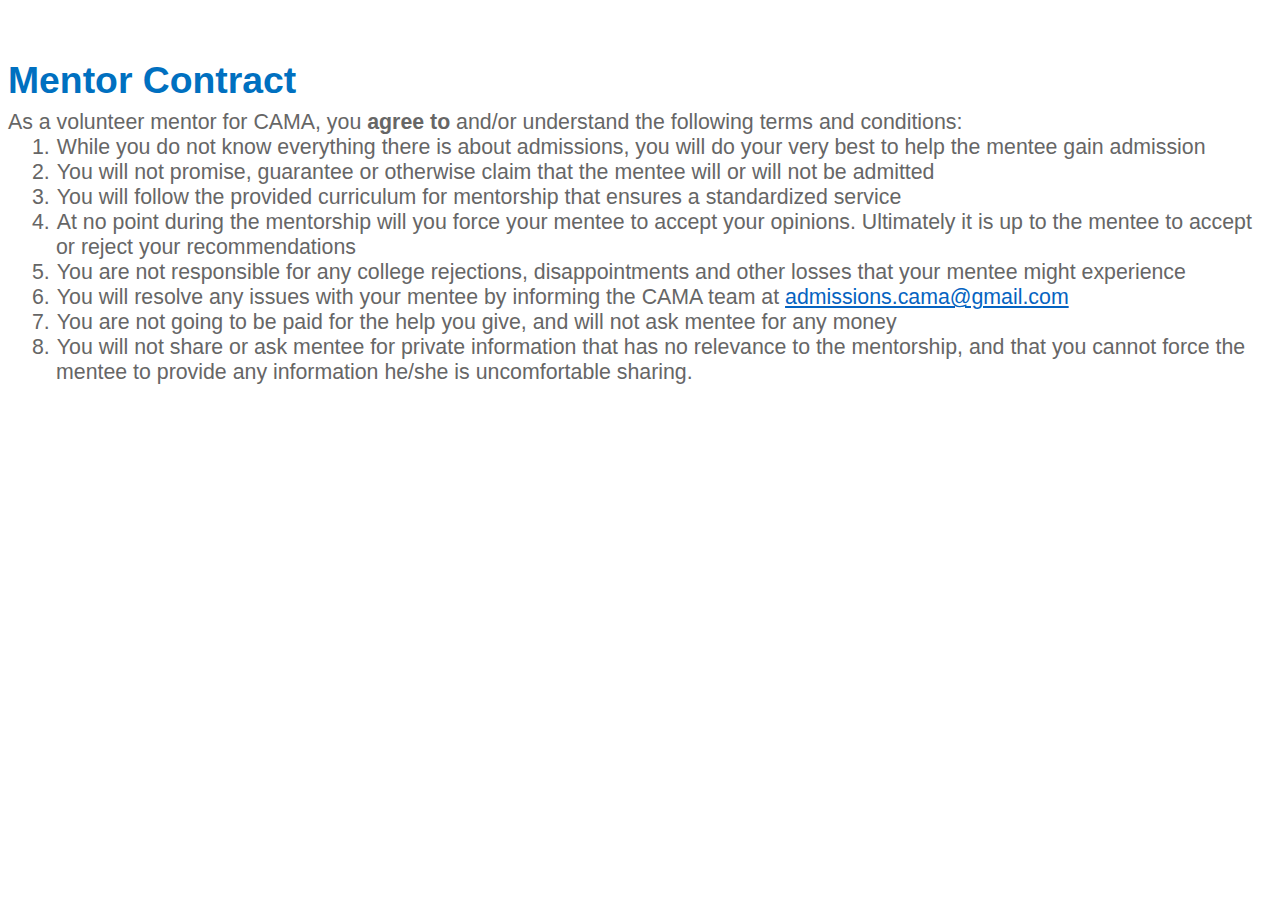
<file: Mentor_Contract.html>
<html xmlns:o="urn:schemas-microsoft-com:office:office"
xmlns:w="urn:schemas-microsoft-com:office:word"
xmlns:m="http://schemas.microsoft.com/office/2004/12/omml"
xmlns="http://www.w3.org/TR/REC-html40">

<head>
<meta name=Title content="">
<meta name=Keywords content="">
<meta http-equiv=Content-Type content="text/html; charset=macintosh">
<meta name=ProgId content=Word.Document>
<meta name=Generator content="Microsoft Word 15">
<meta name=Originator content="Microsoft Word 15">
<link rel=File-List href="Mentor_Contract.fld/filelist.xml">
<!--[if gte mso 9]><xml>
 <o:DocumentProperties>
  <o:Author>Christopher Luwanga</o:Author>
  <o:LastAuthor>Christopher Luwanga</o:LastAuthor>
  <o:Revision>27</o:Revision>
  <o:TotalTime>19</o:TotalTime>
  <o:Created>2017-05-05T10:29:00Z</o:Created>
  <o:LastSaved>2017-05-05T12:18:00Z</o:LastSaved>
  <o:Pages>1</o:Pages>
  <o:Words>170</o:Words>
  <o:Characters>970</o:Characters>
  <o:Lines>8</o:Lines>
  <o:Paragraphs>2</o:Paragraphs>
  <o:CharactersWithSpaces>1138</o:CharactersWithSpaces>
  <o:Version>15.0</o:Version>
 </o:DocumentProperties>
 <o:OfficeDocumentSettings>
  <o:AllowPNG/>
  <o:PixelsPerInch>96</o:PixelsPerInch>
 </o:OfficeDocumentSettings>
</xml><![endif]-->
<link rel=themeData href="Mentor_Contract.fld/themedata.thmx">
<!--[if gte mso 9]><xml>
 <w:WordDocument>
  <w:SpellingState>Clean</w:SpellingState>
  <w:GrammarState>Clean</w:GrammarState>
  <w:TrackMoves>false</w:TrackMoves>
  <w:TrackFormatting/>
  <w:PunctuationKerning/>
  <w:ValidateAgainstSchemas/>
  <w:SaveIfXMLInvalid>false</w:SaveIfXMLInvalid>
  <w:IgnoreMixedContent>false</w:IgnoreMixedContent>
  <w:AlwaysShowPlaceholderText>false</w:AlwaysShowPlaceholderText>
  <w:DoNotPromoteQF/>
  <w:LidThemeOther>EN-US</w:LidThemeOther>
  <w:LidThemeAsian>ZH-CN</w:LidThemeAsian>
  <w:LidThemeComplexScript>AR-SA</w:LidThemeComplexScript>
  <w:Compatibility>
   <w:BreakWrappedTables/>
   <w:SnapToGridInCell/>
   <w:WrapTextWithPunct/>
   <w:UseAsianBreakRules/>
   <w:DontGrowAutofit/>
   <w:SplitPgBreakAndParaMark/>
   <w:EnableOpenTypeKerning/>
   <w:DontFlipMirrorIndents/>
   <w:OverrideTableStyleHps/>
   <w:UseFELayout/>
  </w:Compatibility>
  <m:mathPr>
   <m:mathFont m:val="Cambria Math"/>
   <m:brkBin m:val="before"/>
   <m:brkBinSub m:val="&#45;-"/>
   <m:smallFrac m:val="off"/>
   <m:dispDef/>
   <m:lMargin m:val="0"/>
   <m:rMargin m:val="0"/>
   <m:defJc m:val="centerGroup"/>
   <m:wrapIndent m:val="1440"/>
   <m:intLim m:val="subSup"/>
   <m:naryLim m:val="undOvr"/>
  </m:mathPr></w:WordDocument>
</xml><![endif]--><!--[if gte mso 9]><xml>
 <w:LatentStyles DefLockedState="false" DefUnhideWhenUsed="false"
  DefSemiHidden="false" DefQFormat="false" DefPriority="99"
  LatentStyleCount="380">
  <w:LsdException Locked="false" Priority="0" QFormat="true" Name="Normal"/>
  <w:LsdException Locked="false" Priority="9" QFormat="true" Name="heading 1"/>
  <w:LsdException Locked="false" Priority="9" SemiHidden="true"
   UnhideWhenUsed="true" QFormat="true" Name="heading 2"/>
  <w:LsdException Locked="false" Priority="9" SemiHidden="true"
   UnhideWhenUsed="true" QFormat="true" Name="heading 3"/>
  <w:LsdException Locked="false" Priority="9" SemiHidden="true"
   UnhideWhenUsed="true" QFormat="true" Name="heading 4"/>
  <w:LsdException Locked="false" Priority="9" SemiHidden="true"
   UnhideWhenUsed="true" QFormat="true" Name="heading 5"/>
  <w:LsdException Locked="false" Priority="9" SemiHidden="true"
   UnhideWhenUsed="true" QFormat="true" Name="heading 6"/>
  <w:LsdException Locked="false" Priority="9" SemiHidden="true"
   UnhideWhenUsed="true" QFormat="true" Name="heading 7"/>
  <w:LsdException Locked="false" Priority="9" SemiHidden="true"
   UnhideWhenUsed="true" QFormat="true" Name="heading 8"/>
  <w:LsdException Locked="false" Priority="9" SemiHidden="true"
   UnhideWhenUsed="true" QFormat="true" Name="heading 9"/>
  <w:LsdException Locked="false" SemiHidden="true" UnhideWhenUsed="true"
   Name="index 1"/>
  <w:LsdException Locked="false" SemiHidden="true" UnhideWhenUsed="true"
   Name="index 2"/>
  <w:LsdException Locked="false" SemiHidden="true" UnhideWhenUsed="true"
   Name="index 3"/>
  <w:LsdException Locked="false" SemiHidden="true" UnhideWhenUsed="true"
   Name="index 4"/>
  <w:LsdException Locked="false" SemiHidden="true" UnhideWhenUsed="true"
   Name="index 5"/>
  <w:LsdException Locked="false" SemiHidden="true" UnhideWhenUsed="true"
   Name="index 6"/>
  <w:LsdException Locked="false" SemiHidden="true" UnhideWhenUsed="true"
   Name="index 7"/>
  <w:LsdException Locked="false" SemiHidden="true" UnhideWhenUsed="true"
   Name="index 8"/>
  <w:LsdException Locked="false" SemiHidden="true" UnhideWhenUsed="true"
   Name="index 9"/>
  <w:LsdException Locked="false" Priority="39" SemiHidden="true"
   UnhideWhenUsed="true" Name="toc 1"/>
  <w:LsdException Locked="false" Priority="39" SemiHidden="true"
   UnhideWhenUsed="true" Name="toc 2"/>
  <w:LsdException Locked="false" Priority="39" SemiHidden="true"
   UnhideWhenUsed="true" Name="toc 3"/>
  <w:LsdException Locked="false" Priority="39" SemiHidden="true"
   UnhideWhenUsed="true" Name="toc 4"/>
  <w:LsdException Locked="false" Priority="39" SemiHidden="true"
   UnhideWhenUsed="true" Name="toc 5"/>
  <w:LsdException Locked="false" Priority="39" SemiHidden="true"
   UnhideWhenUsed="true" Name="toc 6"/>
  <w:LsdException Locked="false" Priority="39" SemiHidden="true"
   UnhideWhenUsed="true" Name="toc 7"/>
  <w:LsdException Locked="false" Priority="39" SemiHidden="true"
   UnhideWhenUsed="true" Name="toc 8"/>
  <w:LsdException Locked="false" Priority="39" SemiHidden="true"
   UnhideWhenUsed="true" Name="toc 9"/>
  <w:LsdException Locked="false" SemiHidden="true" UnhideWhenUsed="true"
   Name="Normal Indent"/>
  <w:LsdException Locked="false" SemiHidden="true" UnhideWhenUsed="true"
   Name="footnote text"/>
  <w:LsdException Locked="false" SemiHidden="true" UnhideWhenUsed="true"
   Name="annotation text"/>
  <w:LsdException Locked="false" SemiHidden="true" UnhideWhenUsed="true"
   Name="header"/>
  <w:LsdException Locked="false" SemiHidden="true" UnhideWhenUsed="true"
   Name="footer"/>
  <w:LsdException Locked="false" SemiHidden="true" UnhideWhenUsed="true"
   Name="index heading"/>
  <w:LsdException Locked="false" Priority="35" SemiHidden="true"
   UnhideWhenUsed="true" QFormat="true" Name="caption"/>
  <w:LsdException Locked="false" SemiHidden="true" UnhideWhenUsed="true"
   Name="table of figures"/>
  <w:LsdException Locked="false" SemiHidden="true" UnhideWhenUsed="true"
   Name="envelope address"/>
  <w:LsdException Locked="false" SemiHidden="true" UnhideWhenUsed="true"
   Name="envelope return"/>
  <w:LsdException Locked="false" SemiHidden="true" UnhideWhenUsed="true"
   Name="footnote reference"/>
  <w:LsdException Locked="false" SemiHidden="true" UnhideWhenUsed="true"
   Name="annotation reference"/>
  <w:LsdException Locked="false" SemiHidden="true" UnhideWhenUsed="true"
   Name="line number"/>
  <w:LsdException Locked="false" SemiHidden="true" UnhideWhenUsed="true"
   Name="page number"/>
  <w:LsdException Locked="false" SemiHidden="true" UnhideWhenUsed="true"
   Name="endnote reference"/>
  <w:LsdException Locked="false" SemiHidden="true" UnhideWhenUsed="true"
   Name="endnote text"/>
  <w:LsdException Locked="false" SemiHidden="true" UnhideWhenUsed="true"
   Name="table of authorities"/>
  <w:LsdException Locked="false" SemiHidden="true" UnhideWhenUsed="true"
   Name="macro"/>
  <w:LsdException Locked="false" SemiHidden="true" UnhideWhenUsed="true"
   Name="toa heading"/>
  <w:LsdException Locked="false" SemiHidden="true" UnhideWhenUsed="true"
   Name="List"/>
  <w:LsdException Locked="false" SemiHidden="true" UnhideWhenUsed="true"
   Name="List Bullet"/>
  <w:LsdException Locked="false" SemiHidden="true" UnhideWhenUsed="true"
   Name="List Number"/>
  <w:LsdException Locked="false" SemiHidden="true" UnhideWhenUsed="true"
   Name="List 2"/>
  <w:LsdException Locked="false" SemiHidden="true" UnhideWhenUsed="true"
   Name="List 3"/>
  <w:LsdException Locked="false" SemiHidden="true" UnhideWhenUsed="true"
   Name="List 4"/>
  <w:LsdException Locked="false" SemiHidden="true" UnhideWhenUsed="true"
   Name="List 5"/>
  <w:LsdException Locked="false" SemiHidden="true" UnhideWhenUsed="true"
   Name="List Bullet 2"/>
  <w:LsdException Locked="false" SemiHidden="true" UnhideWhenUsed="true"
   Name="List Bullet 3"/>
  <w:LsdException Locked="false" SemiHidden="true" UnhideWhenUsed="true"
   Name="List Bullet 4"/>
  <w:LsdException Locked="false" SemiHidden="true" UnhideWhenUsed="true"
   Name="List Bullet 5"/>
  <w:LsdException Locked="false" SemiHidden="true" UnhideWhenUsed="true"
   Name="List Number 2"/>
  <w:LsdException Locked="false" SemiHidden="true" UnhideWhenUsed="true"
   Name="List Number 3"/>
  <w:LsdException Locked="false" SemiHidden="true" UnhideWhenUsed="true"
   Name="List Number 4"/>
  <w:LsdException Locked="false" SemiHidden="true" UnhideWhenUsed="true"
   Name="List Number 5"/>
  <w:LsdException Locked="false" Priority="10" QFormat="true" Name="Title"/>
  <w:LsdException Locked="false" SemiHidden="true" UnhideWhenUsed="true"
   Name="Closing"/>
  <w:LsdException Locked="false" SemiHidden="true" UnhideWhenUsed="true"
   Name="Signature"/>
  <w:LsdException Locked="false" Priority="1" SemiHidden="true"
   UnhideWhenUsed="true" Name="Default Paragraph Font"/>
  <w:LsdException Locked="false" SemiHidden="true" UnhideWhenUsed="true"
   Name="Body Text"/>
  <w:LsdException Locked="false" SemiHidden="true" UnhideWhenUsed="true"
   Name="Body Text Indent"/>
  <w:LsdException Locked="false" SemiHidden="true" UnhideWhenUsed="true"
   Name="List Continue"/>
  <w:LsdException Locked="false" SemiHidden="true" UnhideWhenUsed="true"
   Name="List Continue 2"/>
  <w:LsdException Locked="false" SemiHidden="true" UnhideWhenUsed="true"
   Name="List Continue 3"/>
  <w:LsdException Locked="false" SemiHidden="true" UnhideWhenUsed="true"
   Name="List Continue 4"/>
  <w:LsdException Locked="false" SemiHidden="true" UnhideWhenUsed="true"
   Name="List Continue 5"/>
  <w:LsdException Locked="false" SemiHidden="true" UnhideWhenUsed="true"
   Name="Message Header"/>
  <w:LsdException Locked="false" Priority="11" QFormat="true" Name="Subtitle"/>
  <w:LsdException Locked="false" SemiHidden="true" UnhideWhenUsed="true"
   Name="Salutation"/>
  <w:LsdException Locked="false" SemiHidden="true" UnhideWhenUsed="true"
   Name="Date"/>
  <w:LsdException Locked="false" SemiHidden="true" UnhideWhenUsed="true"
   Name="Body Text First Indent"/>
  <w:LsdException Locked="false" SemiHidden="true" UnhideWhenUsed="true"
   Name="Body Text First Indent 2"/>
  <w:LsdException Locked="false" SemiHidden="true" UnhideWhenUsed="true"
   Name="Note Heading"/>
  <w:LsdException Locked="false" SemiHidden="true" UnhideWhenUsed="true"
   Name="Body Text 2"/>
  <w:LsdException Locked="false" SemiHidden="true" UnhideWhenUsed="true"
   Name="Body Text 3"/>
  <w:LsdException Locked="false" SemiHidden="true" UnhideWhenUsed="true"
   Name="Body Text Indent 2"/>
  <w:LsdException Locked="false" SemiHidden="true" UnhideWhenUsed="true"
   Name="Body Text Indent 3"/>
  <w:LsdException Locked="false" SemiHidden="true" UnhideWhenUsed="true"
   Name="Block Text"/>
  <w:LsdException Locked="false" SemiHidden="true" UnhideWhenUsed="true"
   Name="Hyperlink"/>
  <w:LsdException Locked="false" SemiHidden="true" UnhideWhenUsed="true"
   Name="FollowedHyperlink"/>
  <w:LsdException Locked="false" Priority="22" QFormat="true" Name="Strong"/>
  <w:LsdException Locked="false" Priority="20" QFormat="true" Name="Emphasis"/>
  <w:LsdException Locked="false" SemiHidden="true" UnhideWhenUsed="true"
   Name="Document Map"/>
  <w:LsdException Locked="false" SemiHidden="true" UnhideWhenUsed="true"
   Name="Plain Text"/>
  <w:LsdException Locked="false" SemiHidden="true" UnhideWhenUsed="true"
   Name="E-mail Signature"/>
  <w:LsdException Locked="false" SemiHidden="true" UnhideWhenUsed="true"
   Name="HTML Top of Form"/>
  <w:LsdException Locked="false" SemiHidden="true" UnhideWhenUsed="true"
   Name="HTML Bottom of Form"/>
  <w:LsdException Locked="false" SemiHidden="true" UnhideWhenUsed="true"
   Name="Normal (Web)"/>
  <w:LsdException Locked="false" SemiHidden="true" UnhideWhenUsed="true"
   Name="HTML Acronym"/>
  <w:LsdException Locked="false" SemiHidden="true" UnhideWhenUsed="true"
   Name="HTML Address"/>
  <w:LsdException Locked="false" SemiHidden="true" UnhideWhenUsed="true"
   Name="HTML Cite"/>
  <w:LsdException Locked="false" SemiHidden="true" UnhideWhenUsed="true"
   Name="HTML Code"/>
  <w:LsdException Locked="false" SemiHidden="true" UnhideWhenUsed="true"
   Name="HTML Definition"/>
  <w:LsdException Locked="false" SemiHidden="true" UnhideWhenUsed="true"
   Name="HTML Keyboard"/>
  <w:LsdException Locked="false" SemiHidden="true" UnhideWhenUsed="true"
   Name="HTML Preformatted"/>
  <w:LsdException Locked="false" SemiHidden="true" UnhideWhenUsed="true"
   Name="HTML Sample"/>
  <w:LsdException Locked="false" SemiHidden="true" UnhideWhenUsed="true"
   Name="HTML Typewriter"/>
  <w:LsdException Locked="false" SemiHidden="true" UnhideWhenUsed="true"
   Name="HTML Variable"/>
  <w:LsdException Locked="false" SemiHidden="true" UnhideWhenUsed="true"
   Name="Normal Table"/>
  <w:LsdException Locked="false" SemiHidden="true" UnhideWhenUsed="true"
   Name="annotation subject"/>
  <w:LsdException Locked="false" SemiHidden="true" UnhideWhenUsed="true"
   Name="No List"/>
  <w:LsdException Locked="false" SemiHidden="true" UnhideWhenUsed="true"
   Name="Outline List 1"/>
  <w:LsdException Locked="false" SemiHidden="true" UnhideWhenUsed="true"
   Name="Outline List 2"/>
  <w:LsdException Locked="false" SemiHidden="true" UnhideWhenUsed="true"
   Name="Outline List 3"/>
  <w:LsdException Locked="false" SemiHidden="true" UnhideWhenUsed="true"
   Name="Table Simple 1"/>
  <w:LsdException Locked="false" SemiHidden="true" UnhideWhenUsed="true"
   Name="Table Simple 2"/>
  <w:LsdException Locked="false" SemiHidden="true" UnhideWhenUsed="true"
   Name="Table Simple 3"/>
  <w:LsdException Locked="false" SemiHidden="true" UnhideWhenUsed="true"
   Name="Table Classic 1"/>
  <w:LsdException Locked="false" SemiHidden="true" UnhideWhenUsed="true"
   Name="Table Classic 2"/>
  <w:LsdException Locked="false" SemiHidden="true" UnhideWhenUsed="true"
   Name="Table Classic 3"/>
  <w:LsdException Locked="false" SemiHidden="true" UnhideWhenUsed="true"
   Name="Table Classic 4"/>
  <w:LsdException Locked="false" SemiHidden="true" UnhideWhenUsed="true"
   Name="Table Colorful 1"/>
  <w:LsdException Locked="false" SemiHidden="true" UnhideWhenUsed="true"
   Name="Table Colorful 2"/>
  <w:LsdException Locked="false" SemiHidden="true" UnhideWhenUsed="true"
   Name="Table Colorful 3"/>
  <w:LsdException Locked="false" SemiHidden="true" UnhideWhenUsed="true"
   Name="Table Columns 1"/>
  <w:LsdException Locked="false" SemiHidden="true" UnhideWhenUsed="true"
   Name="Table Columns 2"/>
  <w:LsdException Locked="false" SemiHidden="true" UnhideWhenUsed="true"
   Name="Table Columns 3"/>
  <w:LsdException Locked="false" SemiHidden="true" UnhideWhenUsed="true"
   Name="Table Columns 4"/>
  <w:LsdException Locked="false" SemiHidden="true" UnhideWhenUsed="true"
   Name="Table Columns 5"/>
  <w:LsdException Locked="false" SemiHidden="true" UnhideWhenUsed="true"
   Name="Table Grid 1"/>
  <w:LsdException Locked="false" SemiHidden="true" UnhideWhenUsed="true"
   Name="Table Grid 2"/>
  <w:LsdException Locked="false" SemiHidden="true" UnhideWhenUsed="true"
   Name="Table Grid 3"/>
  <w:LsdException Locked="false" SemiHidden="true" UnhideWhenUsed="true"
   Name="Table Grid 4"/>
  <w:LsdException Locked="false" SemiHidden="true" UnhideWhenUsed="true"
   Name="Table Grid 5"/>
  <w:LsdException Locked="false" SemiHidden="true" UnhideWhenUsed="true"
   Name="Table Grid 6"/>
  <w:LsdException Locked="false" SemiHidden="true" UnhideWhenUsed="true"
   Name="Table Grid 7"/>
  <w:LsdException Locked="false" SemiHidden="true" UnhideWhenUsed="true"
   Name="Table Grid 8"/>
  <w:LsdException Locked="false" SemiHidden="true" UnhideWhenUsed="true"
   Name="Table List 1"/>
  <w:LsdException Locked="false" SemiHidden="true" UnhideWhenUsed="true"
   Name="Table List 2"/>
  <w:LsdException Locked="false" SemiHidden="true" UnhideWhenUsed="true"
   Name="Table List 3"/>
  <w:LsdException Locked="false" SemiHidden="true" UnhideWhenUsed="true"
   Name="Table List 4"/>
  <w:LsdException Locked="false" SemiHidden="true" UnhideWhenUsed="true"
   Name="Table List 5"/>
  <w:LsdException Locked="false" SemiHidden="true" UnhideWhenUsed="true"
   Name="Table List 6"/>
  <w:LsdException Locked="false" SemiHidden="true" UnhideWhenUsed="true"
   Name="Table List 7"/>
  <w:LsdException Locked="false" SemiHidden="true" UnhideWhenUsed="true"
   Name="Table List 8"/>
  <w:LsdException Locked="false" SemiHidden="true" UnhideWhenUsed="true"
   Name="Table 3D effects 1"/>
  <w:LsdException Locked="false" SemiHidden="true" UnhideWhenUsed="true"
   Name="Table 3D effects 2"/>
  <w:LsdException Locked="false" SemiHidden="true" UnhideWhenUsed="true"
   Name="Table 3D effects 3"/>
  <w:LsdException Locked="false" SemiHidden="true" UnhideWhenUsed="true"
   Name="Table Contemporary"/>
  <w:LsdException Locked="false" SemiHidden="true" UnhideWhenUsed="true"
   Name="Table Elegant"/>
  <w:LsdException Locked="false" SemiHidden="true" UnhideWhenUsed="true"
   Name="Table Professional"/>
  <w:LsdException Locked="false" SemiHidden="true" UnhideWhenUsed="true"
   Name="Table Subtle 1"/>
  <w:LsdException Locked="false" SemiHidden="true" UnhideWhenUsed="true"
   Name="Table Subtle 2"/>
  <w:LsdException Locked="false" SemiHidden="true" UnhideWhenUsed="true"
   Name="Table Web 1"/>
  <w:LsdException Locked="false" SemiHidden="true" UnhideWhenUsed="true"
   Name="Table Web 2"/>
  <w:LsdException Locked="false" SemiHidden="true" UnhideWhenUsed="true"
   Name="Table Web 3"/>
  <w:LsdException Locked="false" SemiHidden="true" UnhideWhenUsed="true"
   Name="Balloon Text"/>
  <w:LsdException Locked="false" Priority="39" Name="Table Grid"/>
  <w:LsdException Locked="false" SemiHidden="true" UnhideWhenUsed="true"
   Name="Table Theme"/>
  <w:LsdException Locked="false" SemiHidden="true" UnhideWhenUsed="true"
   Name="Note Level 1"/>
  <w:LsdException Locked="false" SemiHidden="true" UnhideWhenUsed="true"
   Name="Note Level 2"/>
  <w:LsdException Locked="false" SemiHidden="true" UnhideWhenUsed="true"
   Name="Note Level 3"/>
  <w:LsdException Locked="false" SemiHidden="true" UnhideWhenUsed="true"
   Name="Note Level 4"/>
  <w:LsdException Locked="false" SemiHidden="true" UnhideWhenUsed="true"
   Name="Note Level 5"/>
  <w:LsdException Locked="false" SemiHidden="true" UnhideWhenUsed="true"
   Name="Note Level 6"/>
  <w:LsdException Locked="false" SemiHidden="true" UnhideWhenUsed="true"
   Name="Note Level 7"/>
  <w:LsdException Locked="false" SemiHidden="true" UnhideWhenUsed="true"
   Name="Note Level 8"/>
  <w:LsdException Locked="false" SemiHidden="true" UnhideWhenUsed="true"
   Name="Note Level 9"/>
  <w:LsdException Locked="false" SemiHidden="true" Name="Placeholder Text"/>
  <w:LsdException Locked="false" Priority="1" QFormat="true" Name="No Spacing"/>
  <w:LsdException Locked="false" Priority="60" Name="Light Shading"/>
  <w:LsdException Locked="false" Priority="61" Name="Light List"/>
  <w:LsdException Locked="false" Priority="62" Name="Light Grid"/>
  <w:LsdException Locked="false" Priority="63" Name="Medium Shading 1"/>
  <w:LsdException Locked="false" Priority="64" Name="Medium Shading 2"/>
  <w:LsdException Locked="false" Priority="65" Name="Medium List 1"/>
  <w:LsdException Locked="false" Priority="66" Name="Medium List 2"/>
  <w:LsdException Locked="false" Priority="67" Name="Medium Grid 1"/>
  <w:LsdException Locked="false" Priority="68" Name="Medium Grid 2"/>
  <w:LsdException Locked="false" Priority="69" Name="Medium Grid 3"/>
  <w:LsdException Locked="false" Priority="70" Name="Dark List"/>
  <w:LsdException Locked="false" Priority="71" Name="Colorful Shading"/>
  <w:LsdException Locked="false" Priority="72" Name="Colorful List"/>
  <w:LsdException Locked="false" Priority="73" Name="Colorful Grid"/>
  <w:LsdException Locked="false" Priority="60" Name="Light Shading Accent 1"/>
  <w:LsdException Locked="false" Priority="61" Name="Light List Accent 1"/>
  <w:LsdException Locked="false" Priority="62" Name="Light Grid Accent 1"/>
  <w:LsdException Locked="false" Priority="63" Name="Medium Shading 1 Accent 1"/>
  <w:LsdException Locked="false" Priority="64" Name="Medium Shading 2 Accent 1"/>
  <w:LsdException Locked="false" Priority="65" Name="Medium List 1 Accent 1"/>
  <w:LsdException Locked="false" SemiHidden="true" Name="Revision"/>
  <w:LsdException Locked="false" Priority="34" QFormat="true"
   Name="List Paragraph"/>
  <w:LsdException Locked="false" Priority="29" QFormat="true" Name="Quote"/>
  <w:LsdException Locked="false" Priority="30" QFormat="true"
   Name="Intense Quote"/>
  <w:LsdException Locked="false" Priority="66" Name="Medium List 2 Accent 1"/>
  <w:LsdException Locked="false" Priority="67" Name="Medium Grid 1 Accent 1"/>
  <w:LsdException Locked="false" Priority="68" Name="Medium Grid 2 Accent 1"/>
  <w:LsdException Locked="false" Priority="69" Name="Medium Grid 3 Accent 1"/>
  <w:LsdException Locked="false" Priority="70" Name="Dark List Accent 1"/>
  <w:LsdException Locked="false" Priority="71" Name="Colorful Shading Accent 1"/>
  <w:LsdException Locked="false" Priority="72" Name="Colorful List Accent 1"/>
  <w:LsdException Locked="false" Priority="73" Name="Colorful Grid Accent 1"/>
  <w:LsdException Locked="false" Priority="60" Name="Light Shading Accent 2"/>
  <w:LsdException Locked="false" Priority="61" Name="Light List Accent 2"/>
  <w:LsdException Locked="false" Priority="62" Name="Light Grid Accent 2"/>
  <w:LsdException Locked="false" Priority="63" Name="Medium Shading 1 Accent 2"/>
  <w:LsdException Locked="false" Priority="64" Name="Medium Shading 2 Accent 2"/>
  <w:LsdException Locked="false" Priority="65" Name="Medium List 1 Accent 2"/>
  <w:LsdException Locked="false" Priority="66" Name="Medium List 2 Accent 2"/>
  <w:LsdException Locked="false" Priority="67" Name="Medium Grid 1 Accent 2"/>
  <w:LsdException Locked="false" Priority="68" Name="Medium Grid 2 Accent 2"/>
  <w:LsdException Locked="false" Priority="69" Name="Medium Grid 3 Accent 2"/>
  <w:LsdException Locked="false" Priority="70" Name="Dark List Accent 2"/>
  <w:LsdException Locked="false" Priority="71" Name="Colorful Shading Accent 2"/>
  <w:LsdException Locked="false" Priority="72" Name="Colorful List Accent 2"/>
  <w:LsdException Locked="false" Priority="73" Name="Colorful Grid Accent 2"/>
  <w:LsdException Locked="false" Priority="60" Name="Light Shading Accent 3"/>
  <w:LsdException Locked="false" Priority="61" Name="Light List Accent 3"/>
  <w:LsdException Locked="false" Priority="62" Name="Light Grid Accent 3"/>
  <w:LsdException Locked="false" Priority="63" Name="Medium Shading 1 Accent 3"/>
  <w:LsdException Locked="false" Priority="64" Name="Medium Shading 2 Accent 3"/>
  <w:LsdException Locked="false" Priority="65" Name="Medium List 1 Accent 3"/>
  <w:LsdException Locked="false" Priority="66" Name="Medium List 2 Accent 3"/>
  <w:LsdException Locked="false" Priority="67" Name="Medium Grid 1 Accent 3"/>
  <w:LsdException Locked="false" Priority="68" Name="Medium Grid 2 Accent 3"/>
  <w:LsdException Locked="false" Priority="69" Name="Medium Grid 3 Accent 3"/>
  <w:LsdException Locked="false" Priority="70" Name="Dark List Accent 3"/>
  <w:LsdException Locked="false" Priority="71" Name="Colorful Shading Accent 3"/>
  <w:LsdException Locked="false" Priority="72" Name="Colorful List Accent 3"/>
  <w:LsdException Locked="false" Priority="73" Name="Colorful Grid Accent 3"/>
  <w:LsdException Locked="false" Priority="60" Name="Light Shading Accent 4"/>
  <w:LsdException Locked="false" Priority="61" Name="Light List Accent 4"/>
  <w:LsdException Locked="false" Priority="62" Name="Light Grid Accent 4"/>
  <w:LsdException Locked="false" Priority="63" Name="Medium Shading 1 Accent 4"/>
  <w:LsdException Locked="false" Priority="64" Name="Medium Shading 2 Accent 4"/>
  <w:LsdException Locked="false" Priority="65" Name="Medium List 1 Accent 4"/>
  <w:LsdException Locked="false" Priority="66" Name="Medium List 2 Accent 4"/>
  <w:LsdException Locked="false" Priority="67" Name="Medium Grid 1 Accent 4"/>
  <w:LsdException Locked="false" Priority="68" Name="Medium Grid 2 Accent 4"/>
  <w:LsdException Locked="false" Priority="69" Name="Medium Grid 3 Accent 4"/>
  <w:LsdException Locked="false" Priority="70" Name="Dark List Accent 4"/>
  <w:LsdException Locked="false" Priority="71" Name="Colorful Shading Accent 4"/>
  <w:LsdException Locked="false" Priority="72" Name="Colorful List Accent 4"/>
  <w:LsdException Locked="false" Priority="73" Name="Colorful Grid Accent 4"/>
  <w:LsdException Locked="false" Priority="60" Name="Light Shading Accent 5"/>
  <w:LsdException Locked="false" Priority="61" Name="Light List Accent 5"/>
  <w:LsdException Locked="false" Priority="62" Name="Light Grid Accent 5"/>
  <w:LsdException Locked="false" Priority="63" Name="Medium Shading 1 Accent 5"/>
  <w:LsdException Locked="false" Priority="64" Name="Medium Shading 2 Accent 5"/>
  <w:LsdException Locked="false" Priority="65" Name="Medium List 1 Accent 5"/>
  <w:LsdException Locked="false" Priority="66" Name="Medium List 2 Accent 5"/>
  <w:LsdException Locked="false" Priority="67" Name="Medium Grid 1 Accent 5"/>
  <w:LsdException Locked="false" Priority="68" Name="Medium Grid 2 Accent 5"/>
  <w:LsdException Locked="false" Priority="69" Name="Medium Grid 3 Accent 5"/>
  <w:LsdException Locked="false" Priority="70" Name="Dark List Accent 5"/>
  <w:LsdException Locked="false" Priority="71" Name="Colorful Shading Accent 5"/>
  <w:LsdException Locked="false" Priority="72" Name="Colorful List Accent 5"/>
  <w:LsdException Locked="false" Priority="73" Name="Colorful Grid Accent 5"/>
  <w:LsdException Locked="false" Priority="60" Name="Light Shading Accent 6"/>
  <w:LsdException Locked="false" Priority="61" Name="Light List Accent 6"/>
  <w:LsdException Locked="false" Priority="62" Name="Light Grid Accent 6"/>
  <w:LsdException Locked="false" Priority="63" Name="Medium Shading 1 Accent 6"/>
  <w:LsdException Locked="false" Priority="64" Name="Medium Shading 2 Accent 6"/>
  <w:LsdException Locked="false" Priority="65" Name="Medium List 1 Accent 6"/>
  <w:LsdException Locked="false" Priority="66" Name="Medium List 2 Accent 6"/>
  <w:LsdException Locked="false" Priority="67" Name="Medium Grid 1 Accent 6"/>
  <w:LsdException Locked="false" Priority="68" Name="Medium Grid 2 Accent 6"/>
  <w:LsdException Locked="false" Priority="69" Name="Medium Grid 3 Accent 6"/>
  <w:LsdException Locked="false" Priority="70" Name="Dark List Accent 6"/>
  <w:LsdException Locked="false" Priority="71" Name="Colorful Shading Accent 6"/>
  <w:LsdException Locked="false" Priority="72" Name="Colorful List Accent 6"/>
  <w:LsdException Locked="false" Priority="73" Name="Colorful Grid Accent 6"/>
  <w:LsdException Locked="false" Priority="19" QFormat="true"
   Name="Subtle Emphasis"/>
  <w:LsdException Locked="false" Priority="21" QFormat="true"
   Name="Intense Emphasis"/>
  <w:LsdException Locked="false" Priority="31" QFormat="true"
   Name="Subtle Reference"/>
  <w:LsdException Locked="false" Priority="32" QFormat="true"
   Name="Intense Reference"/>
  <w:LsdException Locked="false" Priority="33" QFormat="true" Name="Book Title"/>
  <w:LsdException Locked="false" Priority="37" SemiHidden="true"
   UnhideWhenUsed="true" Name="Bibliography"/>
  <w:LsdException Locked="false" Priority="39" SemiHidden="true"
   UnhideWhenUsed="true" QFormat="true" Name="TOC Heading"/>
  <w:LsdException Locked="false" Priority="41" Name="Plain Table 1"/>
  <w:LsdException Locked="false" Priority="42" Name="Plain Table 2"/>
  <w:LsdException Locked="false" Priority="43" Name="Plain Table 3"/>
  <w:LsdException Locked="false" Priority="44" Name="Plain Table 4"/>
  <w:LsdException Locked="false" Priority="45" Name="Plain Table 5"/>
  <w:LsdException Locked="false" Priority="40" Name="Grid Table Light"/>
  <w:LsdException Locked="false" Priority="46" Name="Grid Table 1 Light"/>
  <w:LsdException Locked="false" Priority="47" Name="Grid Table 2"/>
  <w:LsdException Locked="false" Priority="48" Name="Grid Table 3"/>
  <w:LsdException Locked="false" Priority="49" Name="Grid Table 4"/>
  <w:LsdException Locked="false" Priority="50" Name="Grid Table 5 Dark"/>
  <w:LsdException Locked="false" Priority="51" Name="Grid Table 6 Colorful"/>
  <w:LsdException Locked="false" Priority="52" Name="Grid Table 7 Colorful"/>
  <w:LsdException Locked="false" Priority="46"
   Name="Grid Table 1 Light Accent 1"/>
  <w:LsdException Locked="false" Priority="47" Name="Grid Table 2 Accent 1"/>
  <w:LsdException Locked="false" Priority="48" Name="Grid Table 3 Accent 1"/>
  <w:LsdException Locked="false" Priority="49" Name="Grid Table 4 Accent 1"/>
  <w:LsdException Locked="false" Priority="50" Name="Grid Table 5 Dark Accent 1"/>
  <w:LsdException Locked="false" Priority="51"
   Name="Grid Table 6 Colorful Accent 1"/>
  <w:LsdException Locked="false" Priority="52"
   Name="Grid Table 7 Colorful Accent 1"/>
  <w:LsdException Locked="false" Priority="46"
   Name="Grid Table 1 Light Accent 2"/>
  <w:LsdException Locked="false" Priority="47" Name="Grid Table 2 Accent 2"/>
  <w:LsdException Locked="false" Priority="48" Name="Grid Table 3 Accent 2"/>
  <w:LsdException Locked="false" Priority="49" Name="Grid Table 4 Accent 2"/>
  <w:LsdException Locked="false" Priority="50" Name="Grid Table 5 Dark Accent 2"/>
  <w:LsdException Locked="false" Priority="51"
   Name="Grid Table 6 Colorful Accent 2"/>
  <w:LsdException Locked="false" Priority="52"
   Name="Grid Table 7 Colorful Accent 2"/>
  <w:LsdException Locked="false" Priority="46"
   Name="Grid Table 1 Light Accent 3"/>
  <w:LsdException Locked="false" Priority="47" Name="Grid Table 2 Accent 3"/>
  <w:LsdException Locked="false" Priority="48" Name="Grid Table 3 Accent 3"/>
  <w:LsdException Locked="false" Priority="49" Name="Grid Table 4 Accent 3"/>
  <w:LsdException Locked="false" Priority="50" Name="Grid Table 5 Dark Accent 3"/>
  <w:LsdException Locked="false" Priority="51"
   Name="Grid Table 6 Colorful Accent 3"/>
  <w:LsdException Locked="false" Priority="52"
   Name="Grid Table 7 Colorful Accent 3"/>
  <w:LsdException Locked="false" Priority="46"
   Name="Grid Table 1 Light Accent 4"/>
  <w:LsdException Locked="false" Priority="47" Name="Grid Table 2 Accent 4"/>
  <w:LsdException Locked="false" Priority="48" Name="Grid Table 3 Accent 4"/>
  <w:LsdException Locked="false" Priority="49" Name="Grid Table 4 Accent 4"/>
  <w:LsdException Locked="false" Priority="50" Name="Grid Table 5 Dark Accent 4"/>
  <w:LsdException Locked="false" Priority="51"
   Name="Grid Table 6 Colorful Accent 4"/>
  <w:LsdException Locked="false" Priority="52"
   Name="Grid Table 7 Colorful Accent 4"/>
  <w:LsdException Locked="false" Priority="46"
   Name="Grid Table 1 Light Accent 5"/>
  <w:LsdException Locked="false" Priority="47" Name="Grid Table 2 Accent 5"/>
  <w:LsdException Locked="false" Priority="48" Name="Grid Table 3 Accent 5"/>
  <w:LsdException Locked="false" Priority="49" Name="Grid Table 4 Accent 5"/>
  <w:LsdException Locked="false" Priority="50" Name="Grid Table 5 Dark Accent 5"/>
  <w:LsdException Locked="false" Priority="51"
   Name="Grid Table 6 Colorful Accent 5"/>
  <w:LsdException Locked="false" Priority="52"
   Name="Grid Table 7 Colorful Accent 5"/>
  <w:LsdException Locked="false" Priority="46"
   Name="Grid Table 1 Light Accent 6"/>
  <w:LsdException Locked="false" Priority="47" Name="Grid Table 2 Accent 6"/>
  <w:LsdException Locked="false" Priority="48" Name="Grid Table 3 Accent 6"/>
  <w:LsdException Locked="false" Priority="49" Name="Grid Table 4 Accent 6"/>
  <w:LsdException Locked="false" Priority="50" Name="Grid Table 5 Dark Accent 6"/>
  <w:LsdException Locked="false" Priority="51"
   Name="Grid Table 6 Colorful Accent 6"/>
  <w:LsdException Locked="false" Priority="52"
   Name="Grid Table 7 Colorful Accent 6"/>
  <w:LsdException Locked="false" Priority="46" Name="List Table 1 Light"/>
  <w:LsdException Locked="false" Priority="47" Name="List Table 2"/>
  <w:LsdException Locked="false" Priority="48" Name="List Table 3"/>
  <w:LsdException Locked="false" Priority="49" Name="List Table 4"/>
  <w:LsdException Locked="false" Priority="50" Name="List Table 5 Dark"/>
  <w:LsdException Locked="false" Priority="51" Name="List Table 6 Colorful"/>
  <w:LsdException Locked="false" Priority="52" Name="List Table 7 Colorful"/>
  <w:LsdException Locked="false" Priority="46"
   Name="List Table 1 Light Accent 1"/>
  <w:LsdException Locked="false" Priority="47" Name="List Table 2 Accent 1"/>
  <w:LsdException Locked="false" Priority="48" Name="List Table 3 Accent 1"/>
  <w:LsdException Locked="false" Priority="49" Name="List Table 4 Accent 1"/>
  <w:LsdException Locked="false" Priority="50" Name="List Table 5 Dark Accent 1"/>
  <w:LsdException Locked="false" Priority="51"
   Name="List Table 6 Colorful Accent 1"/>
  <w:LsdException Locked="false" Priority="52"
   Name="List Table 7 Colorful Accent 1"/>
  <w:LsdException Locked="false" Priority="46"
   Name="List Table 1 Light Accent 2"/>
  <w:LsdException Locked="false" Priority="47" Name="List Table 2 Accent 2"/>
  <w:LsdException Locked="false" Priority="48" Name="List Table 3 Accent 2"/>
  <w:LsdException Locked="false" Priority="49" Name="List Table 4 Accent 2"/>
  <w:LsdException Locked="false" Priority="50" Name="List Table 5 Dark Accent 2"/>
  <w:LsdException Locked="false" Priority="51"
   Name="List Table 6 Colorful Accent 2"/>
  <w:LsdException Locked="false" Priority="52"
   Name="List Table 7 Colorful Accent 2"/>
  <w:LsdException Locked="false" Priority="46"
   Name="List Table 1 Light Accent 3"/>
  <w:LsdException Locked="false" Priority="47" Name="List Table 2 Accent 3"/>
  <w:LsdException Locked="false" Priority="48" Name="List Table 3 Accent 3"/>
  <w:LsdException Locked="false" Priority="49" Name="List Table 4 Accent 3"/>
  <w:LsdException Locked="false" Priority="50" Name="List Table 5 Dark Accent 3"/>
  <w:LsdException Locked="false" Priority="51"
   Name="List Table 6 Colorful Accent 3"/>
  <w:LsdException Locked="false" Priority="52"
   Name="List Table 7 Colorful Accent 3"/>
  <w:LsdException Locked="false" Priority="46"
   Name="List Table 1 Light Accent 4"/>
  <w:LsdException Locked="false" Priority="47" Name="List Table 2 Accent 4"/>
  <w:LsdException Locked="false" Priority="48" Name="List Table 3 Accent 4"/>
  <w:LsdException Locked="false" Priority="49" Name="List Table 4 Accent 4"/>
  <w:LsdException Locked="false" Priority="50" Name="List Table 5 Dark Accent 4"/>
  <w:LsdException Locked="false" Priority="51"
   Name="List Table 6 Colorful Accent 4"/>
  <w:LsdException Locked="false" Priority="52"
   Name="List Table 7 Colorful Accent 4"/>
  <w:LsdException Locked="false" Priority="46"
   Name="List Table 1 Light Accent 5"/>
  <w:LsdException Locked="false" Priority="47" Name="List Table 2 Accent 5"/>
  <w:LsdException Locked="false" Priority="48" Name="List Table 3 Accent 5"/>
  <w:LsdException Locked="false" Priority="49" Name="List Table 4 Accent 5"/>
  <w:LsdException Locked="false" Priority="50" Name="List Table 5 Dark Accent 5"/>
  <w:LsdException Locked="false" Priority="51"
   Name="List Table 6 Colorful Accent 5"/>
  <w:LsdException Locked="false" Priority="52"
   Name="List Table 7 Colorful Accent 5"/>
  <w:LsdException Locked="false" Priority="46"
   Name="List Table 1 Light Accent 6"/>
  <w:LsdException Locked="false" Priority="47" Name="List Table 2 Accent 6"/>
  <w:LsdException Locked="false" Priority="48" Name="List Table 3 Accent 6"/>
  <w:LsdException Locked="false" Priority="49" Name="List Table 4 Accent 6"/>
  <w:LsdException Locked="false" Priority="50" Name="List Table 5 Dark Accent 6"/>
  <w:LsdException Locked="false" Priority="51"
   Name="List Table 6 Colorful Accent 6"/>
  <w:LsdException Locked="false" Priority="52"
   Name="List Table 7 Colorful Accent 6"/>
 </w:LatentStyles>
</xml><![endif]-->
<style>
<!--
 /* Font Definitions */
@font-face
	{font-family:Arial;
	panose-1:2 11 6 4 2 2 2 2 2 4;
	mso-font-charset:0;
	mso-generic-font-family:auto;
	mso-font-pitch:variable;
	mso-font-signature:-536859905 -1073711037 9 0 511 0;}
@font-face
	{font-family:"Cambria Math";
	panose-1:2 4 5 3 5 4 6 3 2 4;
	mso-font-charset:0;
	mso-generic-font-family:auto;
	mso-font-pitch:variable;
	mso-font-signature:-536870145 1107305727 0 0 415 0;}
@font-face
	{font-family:DengXian;
	panose-1:2 1 6 0 3 1 1 1 1 1;
	mso-font-charset:134;
	mso-generic-font-family:auto;
	mso-font-pitch:variable;
	mso-font-signature:-1610612033 953122042 22 0 262159 0;}
@font-face
	{font-family:Roboto;
	panose-1:0 0 0 0 0 0 0 0 0 0;
	mso-font-alt:"Times New Roman";
	mso-font-charset:0;
	mso-generic-font-family:roman;
	mso-font-format:other;
	mso-font-pitch:auto;
	mso-font-signature:0 0 0 0 0 0;}
 /* Style Definitions */
p.MsoNormal, li.MsoNormal, div.MsoNormal
	{mso-style-unhide:no;
	mso-style-qformat:yes;
	mso-style-parent:"";
	margin:0cm;
	margin-bottom:.0001pt;
	mso-pagination:widow-orphan;
	font-size:12.0pt;
	font-family:Calibri;
	mso-ascii-font-family:Calibri;
	mso-ascii-theme-font:minor-latin;
	mso-fareast-font-family:DengXian;
	mso-fareast-theme-font:minor-fareast;
	mso-hansi-font-family:Calibri;
	mso-hansi-theme-font:minor-latin;
	mso-bidi-font-family:Arial;
	mso-bidi-theme-font:minor-bidi;}
h3
	{mso-style-priority:9;
	mso-style-unhide:no;
	mso-style-qformat:yes;
	mso-style-link:"Heading 3 Char";
	mso-margin-top-alt:auto;
	margin-right:0cm;
	mso-margin-bottom-alt:auto;
	margin-left:0cm;
	mso-pagination:widow-orphan;
	mso-outline-level:3;
	font-size:13.5pt;
	font-family:"Times New Roman";
	font-weight:bold;}
a:link, span.MsoHyperlink
	{mso-style-priority:99;
	color:#0563C1;
	mso-themecolor:hyperlink;
	text-decoration:underline;
	text-underline:single;}
a:visited, span.MsoHyperlinkFollowed
	{mso-style-noshow:yes;
	mso-style-priority:99;
	color:#954F72;
	mso-themecolor:followedhyperlink;
	text-decoration:underline;
	text-underline:single;}
p
	{mso-style-noshow:yes;
	mso-style-priority:99;
	mso-margin-top-alt:auto;
	margin-right:0cm;
	mso-margin-bottom-alt:auto;
	margin-left:0cm;
	mso-pagination:widow-orphan;
	font-size:12.0pt;
	font-family:"Times New Roman";
	mso-fareast-font-family:DengXian;
	mso-fareast-theme-font:minor-fareast;}
span.Heading3Char
	{mso-style-name:"Heading 3 Char";
	mso-style-priority:9;
	mso-style-unhide:no;
	mso-style-locked:yes;
	mso-style-link:"Heading 3";
	mso-ansi-font-size:13.5pt;
	mso-bidi-font-size:13.5pt;
	font-family:"Times New Roman";
	mso-ascii-font-family:"Times New Roman";
	mso-hansi-font-family:"Times New Roman";
	mso-bidi-font-family:"Times New Roman";
	font-weight:bold;}
.MsoChpDefault
	{mso-style-type:export-only;
	mso-default-props:yes;
	font-family:Calibri;
	mso-ascii-font-family:Calibri;
	mso-ascii-theme-font:minor-latin;
	mso-fareast-font-family:DengXian;
	mso-fareast-theme-font:minor-fareast;
	mso-hansi-font-family:Calibri;
	mso-hansi-theme-font:minor-latin;
	mso-bidi-font-family:Arial;
	mso-bidi-theme-font:minor-bidi;}
@page WordSection1
	{size:612.0pt 792.0pt;
	margin:72.0pt 72.0pt 72.0pt 72.0pt;
	mso-header-margin:36.0pt;
	mso-footer-margin:36.0pt;
	mso-paper-source:0;}
div.WordSection1
	{page:WordSection1;}
 /* List Definitions */
@list l0
	{mso-list-id:349141766;
	mso-list-template-ids:-1008964966;}
@list l1
	{mso-list-id:1070812617;
	mso-list-template-ids:-1283849864;}
ol
	{margin-bottom:0cm;}
ul
	{margin-bottom:0cm;}
-->
</style>
<!--[if gte mso 10]>
<style>
 /* Style Definitions */
table.MsoNormalTable
	{mso-style-name:"Table Normal";
	mso-tstyle-rowband-size:0;
	mso-tstyle-colband-size:0;
	mso-style-noshow:yes;
	mso-style-priority:99;
	mso-style-parent:"";
	mso-padding-alt:0cm 5.4pt 0cm 5.4pt;
	mso-para-margin:0cm;
	mso-para-margin-bottom:.0001pt;
	mso-pagination:widow-orphan;
	font-size:12.0pt;
	font-family:Calibri;
	mso-ascii-font-family:Calibri;
	mso-ascii-theme-font:minor-latin;
	mso-hansi-font-family:Calibri;
	mso-hansi-theme-font:minor-latin;}
</style>
<![endif]-->
</head>

<body bgcolor=white lang=EN-US link="#0563C1" vlink="#954F72" style='tab-interval:
36.0pt'>

<div class=WordSection1>

<p class=MsoNormal style='margin-bottom:6.0pt;mso-line-height-alt:14.4pt;
mso-outline-level:3;background:white'><b><span style='font-size:28.0pt;
font-family:Arial;mso-ascii-theme-font:minor-bidi;mso-fareast-font-family:"Times New Roman";
mso-hansi-theme-font:minor-bidi;mso-bidi-font-family:Arial;mso-bidi-theme-font:
minor-bidi;color:#0070C0'><o:p>&nbsp;</o:p></span></b></p>

<p class=MsoNormal style='margin-bottom:6.0pt;mso-line-height-alt:14.4pt;
mso-outline-level:3;background:white'><b><span style='font-size:28.0pt;
font-family:Arial;mso-ascii-theme-font:minor-bidi;mso-fareast-font-family:"Times New Roman";
mso-hansi-theme-font:minor-bidi;mso-bidi-font-family:Arial;mso-bidi-theme-font:
minor-bidi;color:#0070C0'>Mentor Contract<o:p></o:p></span></b></p>

<p class=MsoNormal style='mso-margin-top-alt:auto;mso-margin-bottom-alt:auto;
background:white'><span style='font-size:16.0pt;font-family:Arial;mso-ascii-theme-font:
minor-bidi;mso-hansi-theme-font:minor-bidi;mso-bidi-font-family:Arial;
mso-bidi-theme-font:minor-bidi;color:#666666'>As a volunteer mentor for CAMA,
you <b>agree</b> <b>to</b> and/or understand the following terms and
conditions:<o:p></o:p></span></p>

<p class=MsoNormal style='mso-margin-top-alt:auto;mso-margin-bottom-alt:auto;
margin-left:36.0pt;text-indent:-18.0pt;mso-list:l1 level1 lfo1;tab-stops:list 36.0pt;
background:white'><![if !supportLists]><span style='font-size:16.0pt;
font-family:Arial;mso-ascii-theme-font:minor-bidi;mso-fareast-font-family:Arial;
mso-fareast-theme-font:minor-bidi;mso-hansi-theme-font:minor-bidi;mso-bidi-font-family:
Arial;mso-bidi-theme-font:minor-bidi;color:#666666'><span style='mso-list:Ignore'>1.<span
style='font:7.0pt "Times New Roman"'>&nbsp;&nbsp; </span></span></span><![endif]><span
dir=LTR></span><span style='font-size:16.0pt;font-family:Arial;mso-ascii-theme-font:
minor-bidi;mso-fareast-font-family:"Times New Roman";mso-hansi-theme-font:minor-bidi;
mso-bidi-font-family:Arial;mso-bidi-theme-font:minor-bidi;color:#666666'>While
you do not know everything there is about admissions, you will do your very best
to help the mentee gain admission<o:p></o:p></span></p>

<p class=MsoNormal style='mso-margin-top-alt:auto;mso-margin-bottom-alt:auto;
margin-left:36.0pt;text-indent:-18.0pt;mso-list:l1 level1 lfo1;tab-stops:list 36.0pt;
background:white'><![if !supportLists]><span style='font-size:16.0pt;
font-family:Arial;mso-ascii-theme-font:minor-bidi;mso-fareast-font-family:Arial;
mso-fareast-theme-font:minor-bidi;mso-hansi-theme-font:minor-bidi;mso-bidi-font-family:
Arial;mso-bidi-theme-font:minor-bidi;color:#666666'><span style='mso-list:Ignore'>2.<span
style='font:7.0pt "Times New Roman"'>&nbsp;&nbsp; </span></span></span><![endif]><span
dir=LTR></span><span style='font-size:16.0pt;font-family:Arial;mso-ascii-theme-font:
minor-bidi;mso-fareast-font-family:"Times New Roman";mso-hansi-theme-font:minor-bidi;
mso-bidi-font-family:Arial;mso-bidi-theme-font:minor-bidi;color:#666666'>You
will not promise, guarantee or otherwise claim that the mentee will or will not
be admitted<o:p></o:p></span></p>

<p class=MsoNormal style='mso-margin-top-alt:auto;mso-margin-bottom-alt:auto;
margin-left:36.0pt;text-indent:-18.0pt;mso-list:l1 level1 lfo1;tab-stops:list 36.0pt;
background:white'><![if !supportLists]><span style='font-size:16.0pt;
font-family:Arial;mso-ascii-theme-font:minor-bidi;mso-fareast-font-family:Arial;
mso-fareast-theme-font:minor-bidi;mso-hansi-theme-font:minor-bidi;mso-bidi-font-family:
Arial;mso-bidi-theme-font:minor-bidi;color:#666666'><span style='mso-list:Ignore'>3.<span
style='font:7.0pt "Times New Roman"'>&nbsp;&nbsp; </span></span></span><![endif]><span
dir=LTR></span><span style='font-size:16.0pt;font-family:Arial;mso-ascii-theme-font:
minor-bidi;mso-fareast-font-family:"Times New Roman";mso-hansi-theme-font:minor-bidi;
mso-bidi-font-family:Arial;mso-bidi-theme-font:minor-bidi;color:#666666'>You
will follow the provided curriculum for mentorship that ensures a standardized
service<o:p></o:p></span></p>

<p class=MsoNormal style='mso-margin-top-alt:auto;mso-margin-bottom-alt:auto;
margin-left:36.0pt;text-indent:-18.0pt;mso-list:l1 level1 lfo1;tab-stops:list 36.0pt;
background:white'><![if !supportLists]><span style='font-size:16.0pt;
font-family:Arial;mso-ascii-theme-font:minor-bidi;mso-fareast-font-family:Arial;
mso-fareast-theme-font:minor-bidi;mso-hansi-theme-font:minor-bidi;mso-bidi-font-family:
Arial;mso-bidi-theme-font:minor-bidi;color:#666666'><span style='mso-list:Ignore'>4.<span
style='font:7.0pt "Times New Roman"'>&nbsp;&nbsp; </span></span></span><![endif]><span
dir=LTR></span><span style='font-size:16.0pt;font-family:Arial;mso-ascii-theme-font:
minor-bidi;mso-fareast-font-family:"Times New Roman";mso-hansi-theme-font:minor-bidi;
mso-bidi-font-family:Arial;mso-bidi-theme-font:minor-bidi;color:#666666'>At no
point during the mentorship will you force your mentee to accept your opinions.
Ultimately it is up to the mentee to accept or reject your recommendations<o:p></o:p></span></p>

<p class=MsoNormal style='mso-margin-top-alt:auto;mso-margin-bottom-alt:auto;
margin-left:36.0pt;text-indent:-18.0pt;mso-list:l1 level1 lfo1;tab-stops:list 36.0pt;
background:white'><![if !supportLists]><span style='font-size:16.0pt;
font-family:Arial;mso-ascii-theme-font:minor-bidi;mso-fareast-font-family:Arial;
mso-fareast-theme-font:minor-bidi;mso-hansi-theme-font:minor-bidi;mso-bidi-font-family:
Arial;mso-bidi-theme-font:minor-bidi;color:#666666'><span style='mso-list:Ignore'>5.<span
style='font:7.0pt "Times New Roman"'>&nbsp;&nbsp; </span></span></span><![endif]><span
dir=LTR></span><span style='font-size:16.0pt;font-family:Arial;mso-ascii-theme-font:
minor-bidi;mso-fareast-font-family:"Times New Roman";mso-hansi-theme-font:minor-bidi;
mso-bidi-font-family:Arial;mso-bidi-theme-font:minor-bidi;color:#666666'>You
are not responsible for any college rejections, disappointments and other
losses that your mentee might experience<o:p></o:p></span></p>

<p class=MsoNormal style='mso-margin-top-alt:auto;mso-margin-bottom-alt:auto;
margin-left:36.0pt;text-indent:-18.0pt;mso-list:l1 level1 lfo1;tab-stops:list 36.0pt;
background:white'><![if !supportLists]><span style='font-size:16.0pt;
font-family:Arial;mso-ascii-theme-font:minor-bidi;mso-fareast-font-family:Arial;
mso-fareast-theme-font:minor-bidi;mso-hansi-theme-font:minor-bidi;mso-bidi-font-family:
Arial;mso-bidi-theme-font:minor-bidi;color:#666666'><span style='mso-list:Ignore'>6.<span
style='font:7.0pt "Times New Roman"'>&nbsp;&nbsp; </span></span></span><![endif]><span
dir=LTR></span><span style='font-size:16.0pt;font-family:Arial;mso-ascii-theme-font:
minor-bidi;mso-hansi-theme-font:minor-bidi;mso-bidi-font-family:Arial;
mso-bidi-theme-font:minor-bidi;color:#666666'>You will resolve any issues with
your mentee by informing the CAMA team at <a
href="mailto:admissions.cama@gmail.com">admissions.cama@gmail.com</a><o:p></o:p></span></p>

<p class=MsoNormal style='mso-margin-top-alt:auto;mso-margin-bottom-alt:auto;
margin-left:36.0pt;text-indent:-18.0pt;mso-list:l1 level1 lfo1;tab-stops:list 36.0pt;
background:white'><![if !supportLists]><span style='font-size:16.0pt;
font-family:Arial;mso-ascii-theme-font:minor-bidi;mso-fareast-font-family:Arial;
mso-fareast-theme-font:minor-bidi;mso-hansi-theme-font:minor-bidi;mso-bidi-font-family:
Arial;mso-bidi-theme-font:minor-bidi;color:#666666'><span style='mso-list:Ignore'>7.<span
style='font:7.0pt "Times New Roman"'>&nbsp;&nbsp; </span></span></span><![endif]><span
dir=LTR></span><span style='font-size:16.0pt;font-family:Arial;mso-ascii-theme-font:
minor-bidi;mso-hansi-theme-font:minor-bidi;mso-bidi-font-family:Arial;
mso-bidi-theme-font:minor-bidi;color:#666666'>You are not going to be paid for
the help you give, and will not ask mentee for any money<o:p></o:p></span></p>

<p class=MsoNormal style='mso-margin-top-alt:auto;mso-margin-bottom-alt:auto;
margin-left:36.0pt;text-indent:-18.0pt;mso-list:l1 level1 lfo1;tab-stops:list 36.0pt;
background:white'><![if !supportLists]><span style='font-size:16.0pt;
font-family:Arial;mso-ascii-theme-font:minor-bidi;mso-fareast-font-family:Arial;
mso-fareast-theme-font:minor-bidi;mso-hansi-theme-font:minor-bidi;mso-bidi-font-family:
Arial;mso-bidi-theme-font:minor-bidi;color:#666666'><span style='mso-list:Ignore'>8.<span
style='font:7.0pt "Times New Roman"'>&nbsp;&nbsp; </span></span></span><![endif]><span
dir=LTR></span><span style='font-size:16.0pt;font-family:Arial;mso-ascii-theme-font:
minor-bidi;mso-hansi-theme-font:minor-bidi;mso-bidi-font-family:Arial;
mso-bidi-theme-font:minor-bidi;color:#666666'>You will not share or ask mentee for
private information that has no relevance to the mentorship, and that you
cannot force the mentee to provide any information he/she is uncomfortable
sharing.<o:p></o:p></span></p>

<p class=MsoNormal style='mso-margin-top-alt:auto;mso-margin-bottom-alt:auto;
margin-left:36.0pt;background:white'><span style='font-size:14.0pt;font-family:
"Roboto","serif";mso-fareast-font-family:"Times New Roman";mso-bidi-font-family:
"Times New Roman";color:#666666'><o:p>&nbsp;</o:p></span></p>

</div>

</body>

</html>
</file>
